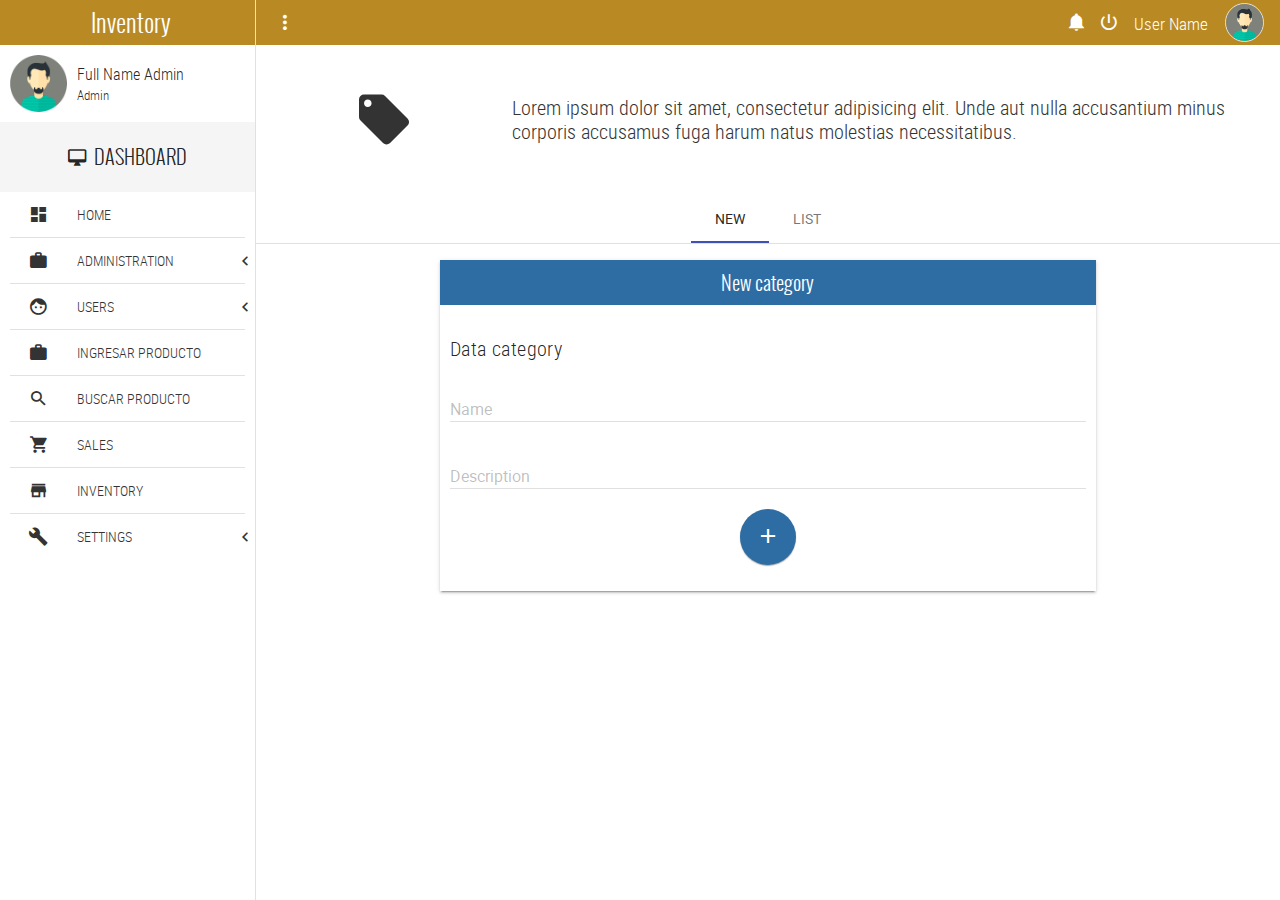
<file: categories.html>
<!-- 
* Copyright 2016 Carlos Eduardo Alfaro Orellana
-->
<!DOCTYPE html>
<html lang="es">
<head>
	<meta charset="UTF-8">
	<meta name="viewport" content="width=device-width, initial-scale=1">
	<title>Categories</title>
	<link rel="stylesheet" href="css/normalize.css">
	<link rel="stylesheet" href="css/sweetalert2.css">
	<link rel="stylesheet" href="css/material.min.css">
	<link rel="stylesheet" href="css/material-design-iconic-font.min.css">
	<link rel="stylesheet" href="css/jquery.mCustomScrollbar.css">
	<link rel="stylesheet" href="css/main.css">
	<script src="//ajax.googleapis.com/ajax/libs/jquery/1.11.2/jquery.min.js"></script>
	<script>window.jQuery || document.write('<script src="js/jquery-1.11.2.min.js"><\/script>')</script>
	<script src="js/material.min.js" ></script>
	<script src="js/sweetalert2.min.js" ></script>
	<script src="js/jquery.mCustomScrollbar.concat.min.js" ></script>
	<link rel="shortcut icon" href="assets/municipalidad/LogoA.png" type="image/x-icon">
	<script src="js/main.js" ></script>
</head>
<body>
	<!-- Notifications area -->
	<section class="full-width container-notifications">
		<div class="full-width container-notifications-bg btn-Notification"></div>
	    <section class="NotificationArea">
	        <div class="full-width text-center NotificationArea-title tittles">Notifications <i class="zmdi zmdi-close btn-Notification"></i></div>
	        <a href="#" class="Notification" id="notifation-unread-1">
	            <div class="Notification-icon"><i class="zmdi zmdi-accounts-alt bg-info"></i></div>
	            <div class="Notification-text">
	                <p>
	                    <i class="zmdi zmdi-circle"></i>
	                    <strong>New User Registration</strong> 
	                    <br>
	                    <small>Just Now</small>
	                </p>
	            </div>
	        	<div class="mdl-tooltip mdl-tooltip--left" for="notifation-unread-1">Notification as UnRead</div> 
	        </a>
	        <a href="#" class="Notification" id="notifation-read-1">
	            <div class="Notification-icon"><i class="zmdi zmdi-cloud-download bg-primary"></i></div>
	            <div class="Notification-text">
	                <p>
	                    <i class="zmdi zmdi-circle-o"></i>
	                    <strong>New Updates</strong> 
	                    <br>
	                    <small>30 Mins Ago</small>
	                </p>
	            </div>
	            <div class="mdl-tooltip mdl-tooltip--left" for="notifation-read-1">Notification as Read</div>
	        </a>
	        <a href="#" class="Notification" id="notifation-unread-2">
	            <div class="Notification-icon"><i class="zmdi zmdi-upload bg-success"></i></div>
	            <div class="Notification-text">
	                <p>
	                    <i class="zmdi zmdi-circle"></i>
	                    <strong>Archive uploaded</strong> 
	                    <br>
	                    <small>31 Mins Ago</small>
	                </p>
	            </div>
	            <div class="mdl-tooltip mdl-tooltip--left" for="notifation-unread-2">Notification as UnRead</div>
	        </a> 
	        <a href="#" class="Notification" id="notifation-read-2">
	            <div class="Notification-icon"><i class="zmdi zmdi-mail-send bg-danger"></i></div>
	            <div class="Notification-text">
	                <p>
	                    <i class="zmdi zmdi-circle-o"></i>
	                    <strong>New Mail</strong> 
	                    <br>
	                    <small>37 Mins Ago</small>
	                </p>
	            </div>
	            <div class="mdl-tooltip mdl-tooltip--left" for="notifation-read-2">Notification as Read</div>
	        </a>
	        <a href="#" class="Notification" id="notifation-read-3">
	            <div class="Notification-icon"><i class="zmdi zmdi-folder bg-primary"></i></div>
	            <div class="Notification-text">
	                <p>
	                    <i class="zmdi zmdi-circle-o"></i>
	                    <strong>Folder delete</strong> 
	                    <br>
	                    <small>1 hours Ago</small>
	                </p>
	            </div>
	            <div class="mdl-tooltip mdl-tooltip--left" for="notifation-read-3">Notification as Read</div>
	        </a>  
	    </section>
	</section>
	<!-- navBar -->
	<div class="full-width navBar">
		<div class="full-width navBar-options">
			<i class="zmdi zmdi-more-vert btn-menu" id="btn-menu"></i>	
			<div class="mdl-tooltip" for="btn-menu">Menu</div>
			<nav class="navBar-options-list">
				<ul class="list-unstyle">
					<li class="btn-Notification" id="notifications">
						<i class="zmdi zmdi-notifications"></i>
						<!-- <i class="zmdi zmdi-notifications-active btn-Notification" id="notifications"></i> -->
						<div class="mdl-tooltip" for="notifications">Notifications</div>
					</li>
					<li class="btn-exit" id="btn-exit">
						<i class="zmdi zmdi-power"></i>
						<div class="mdl-tooltip" for="btn-exit">LogOut</div>
					</li>
					<li class="text-condensedLight noLink" ><small>User Name</small></li>
					<li class="noLink">
						<figure>
							<img src="assets/img/avatar-male.png" alt="Avatar" class="img-responsive">
						</figure>
					</li>
				</ul>
			</nav>
		</div>
	</div>
	<!-- navLateral -->
	<section class="full-width navLateral">
		<div class="full-width navLateral-bg btn-menu"></div>
		<div class="full-width navLateral-body">
			<div class="full-width navLateral-body-logo text-center tittles">
				<i class="zmdi zmdi-close btn-menu"></i> Inventory 
			</div>
            <figure class="full-width" style="height: 77px;">
                <div class="navLateral-body-cl">
                    <img src="assets/img/avatar-male.png" alt="Avatar" class="img-responsive">
                </div>
                <figcaption class="navLateral-body-cr hide-on-tablet">
                    <span>
                        Full Name Admin<br>
                        <small>Admin</small>
                    </span>
                </figcaption>
            </figure>
			<div class="full-width tittles navLateral-body-tittle-menu">
				<i class="zmdi zmdi-desktop-mac"></i><span class="hide-on-tablet">&nbsp; DASHBOARD</span>
			</div>
			<nav class="full-width">
				<ul class="full-width list-unstyle menu-principal">
					<li class="full-width">
						<a href="home.php" class="full-width">
							<div class="navLateral-body-cl">
								<i class="zmdi zmdi-view-dashboard"></i>
							</div>
							<div class="navLateral-body-cr hide-on-tablet">
								HOME
							</div>
						</a>
					</li>
					<li class="full-width divider-menu-h"></li>
					<li class="full-width">
						<a href="#!" class="full-width btn-subMenu">
							<div class="navLateral-body-cl">
								<i class="zmdi zmdi-case"></i>
							</div>
							<div class="navLateral-body-cr hide-on-tablet">
								ADMINISTRATION
							</div>
							<span class="zmdi zmdi-chevron-left"></span>
						</a>
						<ul class="full-width menu-principal sub-menu-options">
							<li class="full-width">
								<a href="company.html" class="full-width">
									<div class="navLateral-body-cl">
										<i class="zmdi zmdi-balance"></i>
									</div>
									<div class="navLateral-body-cr hide-on-tablet">
										COMPANY
									</div>
								</a>
							</li>
							<li class="full-width">
								<a href="payments.html" class="full-width">
									<div class="navLateral-body-cl">
										<i class="zmdi zmdi-card"></i>
									</div>
									<div class="navLateral-body-cr hide-on-tablet">
										INGRESO DE FACTURAS
									</div>
								</a>
							</li>
							<li class="full-width">
								<a href="categories.html" class="full-width">
									<div class="navLateral-body-cl">
										<i class="zmdi zmdi-label"></i>
									</div>
									<div class="navLateral-body-cr hide-on-tablet">
										CATEGORIES
									</div>
								</a>
							</li>
						</ul>
					</li>
					<li class="full-width divider-menu-h"></li>
					<li class="full-width">
						<a href="#!" class="full-width btn-subMenu">
							<div class="navLateral-body-cl">
								<i class="zmdi zmdi-face"></i>
							</div>
							<div class="navLateral-body-cr hide-on-tablet">
								USERS
							</div>
							<span class="zmdi zmdi-chevron-left"></span>
						</a>
						<ul class="full-width menu-principal sub-menu-options">
							<li class="full-width">
								<a href="admin.php" class="full-width">
									<div class="navLateral-body-cl">
										<i class="zmdi zmdi-account"></i>
									</div>
									<div class="navLateral-body-cr hide-on-tablet">
										ADMINISTRATORS
									</div>
								</a>
							</li>
							<li class="full-width">
								<a href="workers.php" class="full-width">
									<div class="navLateral-body-cl">
										<i class="zmdi zmdi-accounts"></i>
									</div>
									<div class="navLateral-body-cr hide-on-tablet">
										TRABAJADORES
									</div>
								</a>
							</li>
						</ul>
					</li>
					<li class="full-width divider-menu-h"></li>
					<li class="full-width">
						<a href="products.php" class="full-width">
							<div class="navLateral-body-cl">
								<i class="zmdi zmdi-case"></i>
							</div>
							<div class="navLateral-body-cr hide-on-tablet">
								INGRESAR PRODUCTO
							</div>
						</a>
					</li>
					<li class="full-width divider-menu-h"></li>
					<li class="full-width">
						<a href="searchproduct.php" class="full-width">
							<div class="navLateral-body-cl">
								<i class="zmdi zmdi-search"></i>
							</div>
							<div class="navLateral-body-cr hide-on-tablet">
								BUSCAR PRODUCTO
							</div>
						</a>
					</li>
					<li class="full-width divider-menu-h"></li>
					<li class="full-width">
						<a href="sales.html" class="full-width">
							<div class="navLateral-body-cl">
								<i class="zmdi zmdi-shopping-cart"></i>
							</div>
							<div class="navLateral-body-cr hide-on-tablet">
								SALES
							</div>
						</a>
					</li>
					<li class="full-width divider-menu-h"></li>
					<li class="full-width">
						<a href="inventory.html" class="full-width">
							<div class="navLateral-body-cl">
								<i class="zmdi zmdi-store"></i>
							</div>
							<div class="navLateral-body-cr hide-on-tablet">
								INVENTORY
							</div>
						</a>
					</li>
					<li class="full-width divider-menu-h"></li>
					<li class="full-width">
						<a href="#!" class="full-width btn-subMenu">
							<div class="navLateral-body-cl">
								<i class="zmdi zmdi-wrench"></i>
							</div>
							<div class="navLateral-body-cr hide-on-tablet">
								SETTINGS
							</div>
							<span class="zmdi zmdi-chevron-left"></span>
						</a>
						<ul class="full-width menu-principal sub-menu-options">
							<li class="full-width">
								<a href="#!" class="full-width">
									<div class="navLateral-body-cl">
										<i class="zmdi zmdi-widgets"></i>
									</div>
									<div class="navLateral-body-cr hide-on-tablet">
										OPTION
									</div>
								</a>
							</li>
							<li class="full-width">
								<a href="#!" class="full-width">
									<div class="navLateral-body-cl">
										<i class="zmdi zmdi-widgets"></i>
									</div>
									<div class="navLateral-body-cr hide-on-tablet">
										OPTION
									</div>
								</a>
							</li>
						</ul>
					</li>
				</ul>
			</nav>
		</div>
	</section>
	<!-- pageContent -->
	<section class="full-width pageContent">
		<section class="full-width header-well">
			<div class="full-width header-well-icon">
				<i class="zmdi zmdi-label"></i>
			</div>
			<div class="full-width header-well-text">
				<p class="text-condensedLight">
					Lorem ipsum dolor sit amet, consectetur adipisicing elit. Unde aut nulla accusantium minus corporis accusamus fuga harum natus molestias necessitatibus.
				</p>
			</div>
		</section>
		<div class="mdl-tabs mdl-js-tabs mdl-js-ripple-effect">
			<div class="mdl-tabs__tab-bar">
				<a href="#tabNewCategory" class="mdl-tabs__tab is-active">NEW</a>
				<a href="#tabListCategory" class="mdl-tabs__tab">LIST</a>
			</div>
			<div class="mdl-tabs__panel is-active" id="tabNewCategory">
				<div class="mdl-grid">
					<div class="mdl-cell mdl-cell--4-col-phone mdl-cell--8-col-tablet mdl-cell--8-col-desktop mdl-cell--2-offset-desktop">
						<div class="full-width panel mdl-shadow--2dp">
							<div class="full-width panel-tittle bg-primary text-center tittles">
								New category
							</div>
							<div class="full-width panel-content">
								<form>
									<h5 class="text-condensedLight">Data category</h5>
									<div class="mdl-textfield mdl-js-textfield mdl-textfield--floating-label">
										<input class="mdl-textfield__input" type="text" pattern="-?[A-Za-z0-9áéíóúÁÉÍÓÚ ]*(\.[0-9]+)?" id="NameCategory">
										<label class="mdl-textfield__label" for="NameCategory">Name</label>
										<span class="mdl-textfield__error">Invalid name</span>
									</div>
									<div class="mdl-textfield mdl-js-textfield mdl-textfield--floating-label">
										<input class="mdl-textfield__input" type="text" pattern="-?[A-Za-záéíóúÁÉÍÓÚ ]*(\.[0-9]+)?" id="descriptionCategory">
										<label class="mdl-textfield__label" for="descriptionCategory">Description</label>
										<span class="mdl-textfield__error">Invalid description</span>
									</div>
									<p class="text-center">
										<button class="mdl-button mdl-js-button mdl-button--fab mdl-js-ripple-effect mdl-button--colored bg-primary" id="btn-addCategory">
											<i class="zmdi zmdi-plus"></i>
										</button>
										<div class="mdl-tooltip" for="btn-addCategory">Add category</div>
									</p>
								</form>
							</div>
						</div>
					</div>
				</div>
			</div>
			<div class="mdl-tabs__panel" id="tabListCategory">
				<div class="mdl-grid">
					<div class="mdl-cell mdl-cell--4-col-phone mdl-cell--8-col-tablet mdl-cell--8-col-desktop mdl-cell--2-offset-desktop">
						<div class="full-width panel mdl-shadow--2dp">
							<div class="full-width panel-tittle bg-success text-center tittles">
								List categories
							</div>
							<div class="full-width panel-content">
								<form action="#">
									<div class="mdl-textfield mdl-js-textfield mdl-textfield--expandable">
										<label class="mdl-button mdl-js-button mdl-button--icon" for="searchCategory">
											<i class="zmdi zmdi-search"></i>
										</label>
										<div class="mdl-textfield__expandable-holder">
											<input class="mdl-textfield__input" type="text" id="searchCategory">
											<label class="mdl-textfield__label"></label>
										</div>
									</div>
								</form>
								<div class="mdl-list">
									<div class="mdl-list__item mdl-list__item--two-line">
										<span class="mdl-list__item-primary-content">
											<i class="zmdi zmdi-label mdl-list__item-avatar"></i>
											<span>1. Category Name</span>
											<span class="mdl-list__item-sub-title">Sub tittle</span>
										</span>
										<a class="mdl-list__item-secondary-action" href="#!"><i class="zmdi zmdi-more"></i></a>
									</div>
									<li class="full-width divider-menu-h"></li>
									<div class="mdl-list__item mdl-list__item--two-line">
										<span class="mdl-list__item-primary-content">
											<i class="zmdi zmdi-label mdl-list__item-avatar"></i>
											<span>2. Category Name</span>
											<span class="mdl-list__item-sub-title">Sub tittle</span>
										</span>
										<a class="mdl-list__item-secondary-action" href="#!"><i class="zmdi zmdi-more"></i></a>
									</div>
									<li class="full-width divider-menu-h"></li>
									<div class="mdl-list__item mdl-list__item--two-line">
										<span class="mdl-list__item-primary-content">
											<i class="zmdi zmdi-label mdl-list__item-avatar"></i>
											<span>3. Category Name</span>
											<span class="mdl-list__item-sub-title">Sub tittle</span>
										</span>
										<a class="mdl-list__item-secondary-action" href="#!"><i class="zmdi zmdi-more"></i></a>
									</div>
								</div>
							</div>
						</div>
						
					</div>
				</div>
			</div>
		</div>
	</section>
</body>
</html>
</file>
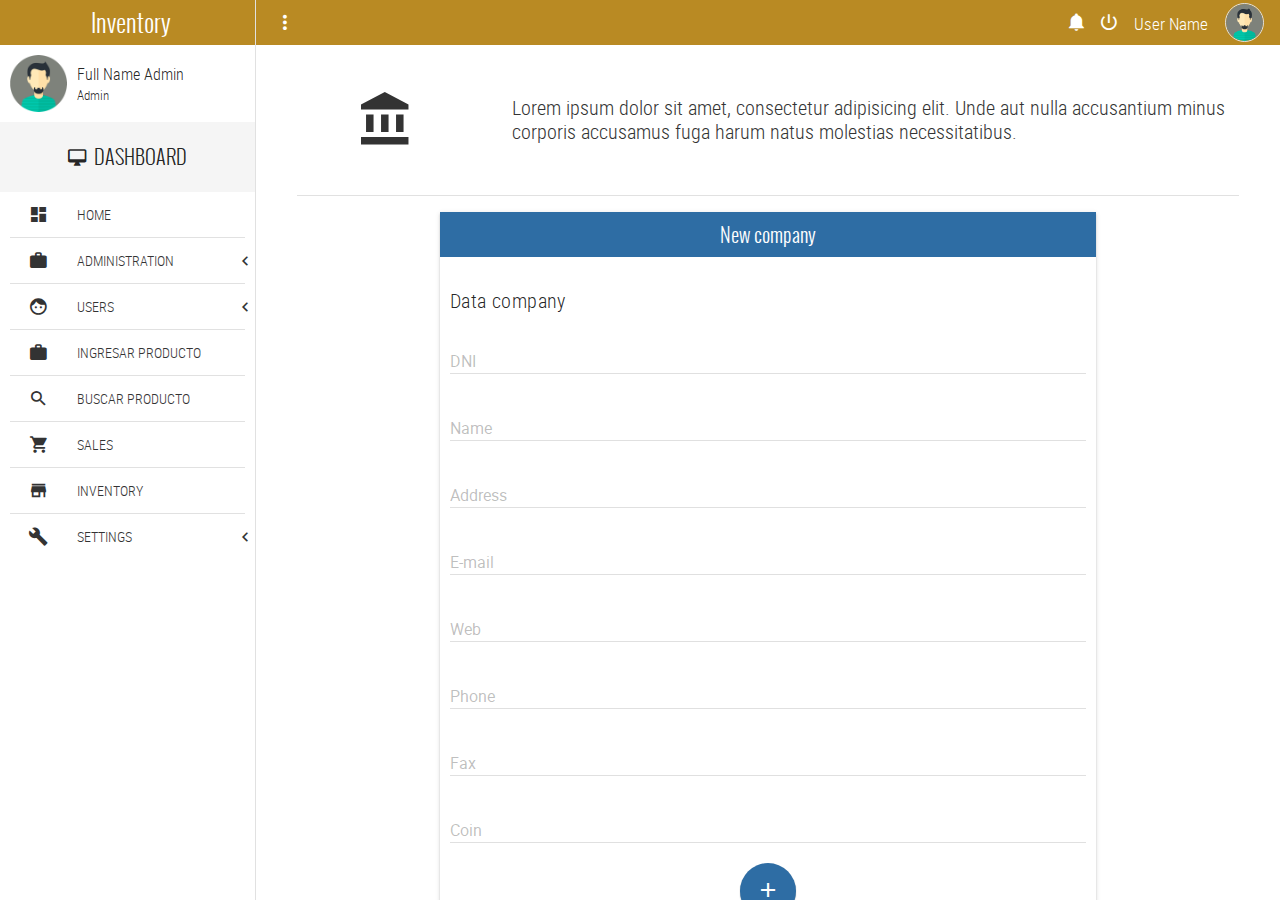
<file: company.html>
<!-- 
* Copyright 2016 Carlos Eduardo Alfaro Orellana
-->
<!DOCTYPE html>
<html lang="es">
<head>
	<meta charset="UTF-8">
	<meta name="viewport" content="width=device-width, initial-scale=1">
	<title>Company</title>
	<link rel="stylesheet" href="css/normalize.css">
	<link rel="stylesheet" href="css/sweetalert2.css">
	<link rel="stylesheet" href="css/material.min.css">
	<link rel="stylesheet" href="css/material-design-iconic-font.min.css">
	<link rel="stylesheet" href="css/jquery.mCustomScrollbar.css">
	<link rel="stylesheet" href="css/main.css">
	<script src="//ajax.googleapis.com/ajax/libs/jquery/1.11.2/jquery.min.js"></script>
	<script>window.jQuery || document.write('<script src="js/jquery-1.11.2.min.js"><\/script>')</script>
	<script src="js/material.min.js" ></script>
	<script src="js/sweetalert2.min.js" ></script>
	<script src="js/jquery.mCustomScrollbar.concat.min.js" ></script>
	<script src="js/main.js" ></script>
	<link rel="shortcut icon" href="assets/municipalidad/LogoA.png" type="image/x-icon">
</head>
<body>
	<!-- Notifications area -->
	<section class="full-width container-notifications">
		<div class="full-width container-notifications-bg btn-Notification"></div>
	    <section class="NotificationArea">
	        <div class="full-width text-center NotificationArea-title tittles">Notifications <i class="zmdi zmdi-close btn-Notification"></i></div>
	        <a href="#" class="Notification" id="notifation-unread-1">
	            <div class="Notification-icon"><i class="zmdi zmdi-accounts-alt bg-info"></i></div>
	            <div class="Notification-text">
	                <p>
	                    <i class="zmdi zmdi-circle"></i>
	                    <strong>New User Registration</strong> 
	                    <br>
	                    <small>Just Now</small>
	                </p>
	            </div>
	        	<div class="mdl-tooltip mdl-tooltip--left" for="notifation-unread-1">Notification as UnRead</div> 
	        </a>
	        <a href="#" class="Notification" id="notifation-read-1">
	            <div class="Notification-icon"><i class="zmdi zmdi-cloud-download bg-primary"></i></div>
	            <div class="Notification-text">
	                <p>
	                    <i class="zmdi zmdi-circle-o"></i>
	                    <strong>New Updates</strong> 
	                    <br>
	                    <small>30 Mins Ago</small>
	                </p>
	            </div>
	            <div class="mdl-tooltip mdl-tooltip--left" for="notifation-read-1">Notification as Read</div>
	        </a>
	        <a href="#" class="Notification" id="notifation-unread-2">
	            <div class="Notification-icon"><i class="zmdi zmdi-upload bg-success"></i></div>
	            <div class="Notification-text">
	                <p>
	                    <i class="zmdi zmdi-circle"></i>
	                    <strong>Archive uploaded</strong> 
	                    <br>
	                    <small>31 Mins Ago</small>
	                </p>
	            </div>
	            <div class="mdl-tooltip mdl-tooltip--left" for="notifation-unread-2">Notification as UnRead</div>
	        </a> 
	        <a href="#" class="Notification" id="notifation-read-2">
	            <div class="Notification-icon"><i class="zmdi zmdi-mail-send bg-danger"></i></div>
	            <div class="Notification-text">
	                <p>
	                    <i class="zmdi zmdi-circle-o"></i>
	                    <strong>New Mail</strong> 
	                    <br>
	                    <small>37 Mins Ago</small>
	                </p>
	            </div>
	            <div class="mdl-tooltip mdl-tooltip--left" for="notifation-read-2">Notification as Read</div>
	        </a>
	        <a href="#" class="Notification" id="notifation-read-3">
	            <div class="Notification-icon"><i class="zmdi zmdi-folder bg-primary"></i></div>
	            <div class="Notification-text">
	                <p>
	                    <i class="zmdi zmdi-circle-o"></i>
	                    <strong>Folder delete</strong> 
	                    <br>
	                    <small>1 hours Ago</small>
	                </p>
	            </div>
	            <div class="mdl-tooltip mdl-tooltip--left" for="notifation-read-3">Notification as Read</div>
	        </a>  
	    </section>
	</section>
	<!-- navBar -->
	<div class="full-width navBar">
		<div class="full-width navBar-options">
			<i class="zmdi zmdi-more-vert btn-menu" id="btn-menu"></i>	
			<div class="mdl-tooltip" for="btn-menu">Menu</div>
			<nav class="navBar-options-list">
				<ul class="list-unstyle">
					<li class="btn-Notification" id="notifications">
						<i class="zmdi zmdi-notifications"></i>
						<!-- <i class="zmdi zmdi-notifications-active btn-Notification" id="notifications"></i> -->
						<div class="mdl-tooltip" for="notifications">Notifications</div>
					</li>
					<li class="btn-exit" id="btn-exit">
						<i class="zmdi zmdi-power"></i>
						<div class="mdl-tooltip" for="btn-exit">LogOut</div>
					</li>
					<li class="text-condensedLight noLink" ><small>User Name</small></li>
					<li class="noLink">
						<figure>
							<img src="assets/img/avatar-male.png" alt="Avatar" class="img-responsive">
						</figure>
					</li>
				</ul>
			</nav>
		</div>
	</div>
	<!-- navLateral -->
	<section class="full-width navLateral">
		<div class="full-width navLateral-bg btn-menu"></div>
		<div class="full-width navLateral-body">
			<div class="full-width navLateral-body-logo text-center tittles">
				<i class="zmdi zmdi-close btn-menu"></i> Inventory 
			</div>
            <figure class="full-width" style="height: 77px;">
                <div class="navLateral-body-cl">
                    <img src="assets/img/avatar-male.png" alt="Avatar" class="img-responsive">
                </div>
                <figcaption class="navLateral-body-cr hide-on-tablet">
                    <span>
                        Full Name Admin<br>
                        <small>Admin</small>
                    </span>
                </figcaption>
            </figure>
			<div class="full-width tittles navLateral-body-tittle-menu">
				<i class="zmdi zmdi-desktop-mac"></i><span class="hide-on-tablet">&nbsp; DASHBOARD</span>
			</div>
			<nav class="full-width">
				<ul class="full-width list-unstyle menu-principal">
					<li class="full-width">
						<a href="home.php" class="full-width">
							<div class="navLateral-body-cl">
								<i class="zmdi zmdi-view-dashboard"></i>
							</div>
							<div class="navLateral-body-cr hide-on-tablet">
								HOME
							</div>
						</a>
					</li>
					<li class="full-width divider-menu-h"></li>
					<li class="full-width">
						<a href="#!" class="full-width btn-subMenu">
							<div class="navLateral-body-cl">
								<i class="zmdi zmdi-case"></i>
							</div>
							<div class="navLateral-body-cr hide-on-tablet">
								ADMINISTRATION
							</div>
							<span class="zmdi zmdi-chevron-left"></span>
						</a>
						<ul class="full-width menu-principal sub-menu-options">
							<li class="full-width">
								<a href="company.html" class="full-width">
									<div class="navLateral-body-cl">
										<i class="zmdi zmdi-balance"></i>
									</div>
									<div class="navLateral-body-cr hide-on-tablet">
										COMPANY
									</div>
								</a>
							</li>
							<li class="full-width">
								<a href="payments.html" class="full-width">
									<div class="navLateral-body-cl">
										<i class="zmdi zmdi-card"></i>
									</div>
									<div class="navLateral-body-cr hide-on-tablet">
										INGRESO DE FACTURAS
									</div>
								</a>
							</li>
							<li class="full-width">
								<a href="categories.html" class="full-width">
									<div class="navLateral-body-cl">
										<i class="zmdi zmdi-label"></i>
									</div>
									<div class="navLateral-body-cr hide-on-tablet">
										CATEGORIES
									</div>
								</a>
							</li>
						</ul>
					</li>
					<li class="full-width divider-menu-h"></li>
					<li class="full-width">
						<a href="#!" class="full-width btn-subMenu">
							<div class="navLateral-body-cl">
								<i class="zmdi zmdi-face"></i>
							</div>
							<div class="navLateral-body-cr hide-on-tablet">
								USERS
							</div>
							<span class="zmdi zmdi-chevron-left"></span>
						</a>
						<ul class="full-width menu-principal sub-menu-options">
							<li class="full-width">
								<a href="admin.php" class="full-width">
									<div class="navLateral-body-cl">
										<i class="zmdi zmdi-account"></i>
									</div>
									<div class="navLateral-body-cr hide-on-tablet">
										ADMINISTRATORS
									</div>
								</a>
							</li>
							<li class="full-width">
								<a href="workers.php" class="full-width">
									<div class="navLateral-body-cl">
										<i class="zmdi zmdi-accounts"></i>
									</div>
									<div class="navLateral-body-cr hide-on-tablet">
										TRABAJADORES
									</div>
								</a>
							</li>
						</ul>
					</li>
					<li class="full-width divider-menu-h"></li>
					<li class="full-width">
						<a href="products.php" class="full-width">
							<div class="navLateral-body-cl">
								<i class="zmdi zmdi-case"></i>
							</div>
							<div class="navLateral-body-cr hide-on-tablet">
								INGRESAR PRODUCTO
							</div>
						</a>
					</li>
					<li class="full-width divider-menu-h"></li>
					<li class="full-width">
						<a href="searchproduct.php" class="full-width">
							<div class="navLateral-body-cl">
								<i class="zmdi zmdi-search"></i>
							</div>
							<div class="navLateral-body-cr hide-on-tablet">
								BUSCAR PRODUCTO
							</div>
						</a>
					</li>
					<li class="full-width divider-menu-h"></li>
					<li class="full-width">
						<a href="sales.html" class="full-width">
							<div class="navLateral-body-cl">
								<i class="zmdi zmdi-shopping-cart"></i>
							</div>
							<div class="navLateral-body-cr hide-on-tablet">
								SALES
							</div>
						</a>
					</li>
					<li class="full-width divider-menu-h"></li>
					<li class="full-width">
						<a href="inventory.html" class="full-width">
							<div class="navLateral-body-cl">
								<i class="zmdi zmdi-store"></i>
							</div>
							<div class="navLateral-body-cr hide-on-tablet">
								INVENTORY
							</div>
						</a>
					</li>
					<li class="full-width divider-menu-h"></li>
					<li class="full-width">
						<a href="#!" class="full-width btn-subMenu">
							<div class="navLateral-body-cl">
								<i class="zmdi zmdi-wrench"></i>
							</div>
							<div class="navLateral-body-cr hide-on-tablet">
								SETTINGS
							</div>
							<span class="zmdi zmdi-chevron-left"></span>
						</a>
						<ul class="full-width menu-principal sub-menu-options">
							<li class="full-width">
								<a href="#!" class="full-width">
									<div class="navLateral-body-cl">
										<i class="zmdi zmdi-widgets"></i>
									</div>
									<div class="navLateral-body-cr hide-on-tablet">
										OPTION
									</div>
								</a>
							</li>
							<li class="full-width">
								<a href="#!" class="full-width">
									<div class="navLateral-body-cl">
										<i class="zmdi zmdi-widgets"></i>
									</div>
									<div class="navLateral-body-cr hide-on-tablet">
										OPTION
									</div>
								</a>
							</li>
						</ul>
					</li>
				</ul>
			</nav>
		</div>
	</section>
	<!-- pageContent -->
	<section class="full-width pageContent">
		<section class="full-width header-well">
			<div class="full-width header-well-icon">
				<i class="zmdi zmdi-balance"></i>
			</div>
			<div class="full-width header-well-text">
				<p class="text-condensedLight">
					Lorem ipsum dolor sit amet, consectetur adipisicing elit. Unde aut nulla accusantium minus corporis accusamus fuga harum natus molestias necessitatibus.
				</p>
			</div>
		</section>
		<div class="full-width divider-menu-h"></div>
		<div class="mdl-grid">
			<div class="mdl-cell mdl-cell--4-col-phone mdl-cell--8-col-tablet mdl-cell--8-col-desktop mdl-cell--2-offset-desktop">
				<div class="full-width panel mdl-shadow--2dp">
					<div class="full-width panel-tittle bg-primary text-center tittles">
						New company
					</div>
					<div class="full-width panel-content">
						<form>
							<h5 class="text-condensedLight">Data company</h5>
							<div class="mdl-textfield mdl-js-textfield mdl-textfield--floating-label">
								<input class="mdl-textfield__input" type="number" pattern="-?[0-9]*(\.[0-9]+)?" id="DNICompany">
								<label class="mdl-textfield__label" for="DNICompany">DNI</label>
								<span class="mdl-textfield__error">Invalid number</span>
							</div>
							<div class="mdl-textfield mdl-js-textfield mdl-textfield--floating-label">
								<input class="mdl-textfield__input" type="text" pattern="-?[A-Za-z0-9áéíóúÁÉÍÓÚ ]*(\.[0-9]+)?" id="NameCompany">
								<label class="mdl-textfield__label" for="NameCompany">Name</label>
								<span class="mdl-textfield__error">Invalid name</span>
							</div>
							<div class="mdl-textfield mdl-js-textfield mdl-textfield--floating-label">
								<input class="mdl-textfield__input" type="text" id="addressCompany">
								<label class="mdl-textfield__label" for="addressCompany">Address</label>
								<span class="mdl-textfield__error">Invalid address</span>
							</div>
							<div class="mdl-textfield mdl-js-textfield mdl-textfield--floating-label">
								<input class="mdl-textfield__input" type="email" id="emailCompany">
								<label class="mdl-textfield__label" for="emailCompany">E-mail</label>
								<span class="mdl-textfield__error">Invalid E-mail</span>
							</div>
							<div class="mdl-textfield mdl-js-textfield mdl-textfield--floating-label">
								<input class="mdl-textfield__input" type="text" id="urlCompany">
								<label class="mdl-textfield__label" for="urlCompany">Web</label>
								<span class="mdl-textfield__error">Invalid web</span>
							</div>
							<div class="mdl-textfield mdl-js-textfield mdl-textfield--floating-label">
								<input class="mdl-textfield__input" type="tel" pattern="-?[0-9+()- ]*(\.[0-9]+)?" id="phoneCompany">
								<label class="mdl-textfield__label" for="phoneCompany">Phone</label>
								<span class="mdl-textfield__error">Invalid phone number</span>
							</div>
							<div class="mdl-textfield mdl-js-textfield mdl-textfield--floating-label">
								<input class="mdl-textfield__input" type="tel" pattern="-?[0-9+()- ]*(\.[0-9]+)?" id="faxCompany">
								<label class="mdl-textfield__label" for="faxCompany">Fax</label>
								<span class="mdl-textfield__error">Invalid fax number</span>
							</div>
							<div class="mdl-textfield mdl-js-textfield mdl-textfield--floating-label">
								<input class="mdl-textfield__input" type="text" id="coinCompany">
								<label class="mdl-textfield__label" for="coinCompany">Coin</label>
								<span class="mdl-textfield__error">Invalid coin</span>
							</div>
							<p class="text-center">
								<button class="mdl-button mdl-js-button mdl-button--fab mdl-js-ripple-effect mdl-button--colored bg-primary" id="btn-addCompany">
									<i class="zmdi zmdi-plus"></i>
								</button>
								<div class="mdl-tooltip" for="btn-addCompany">Add company</div>
							</p>
						</form>
					</div>
				</div>
			</div>
		</div>
	</section>
</body>
</html>
</file>
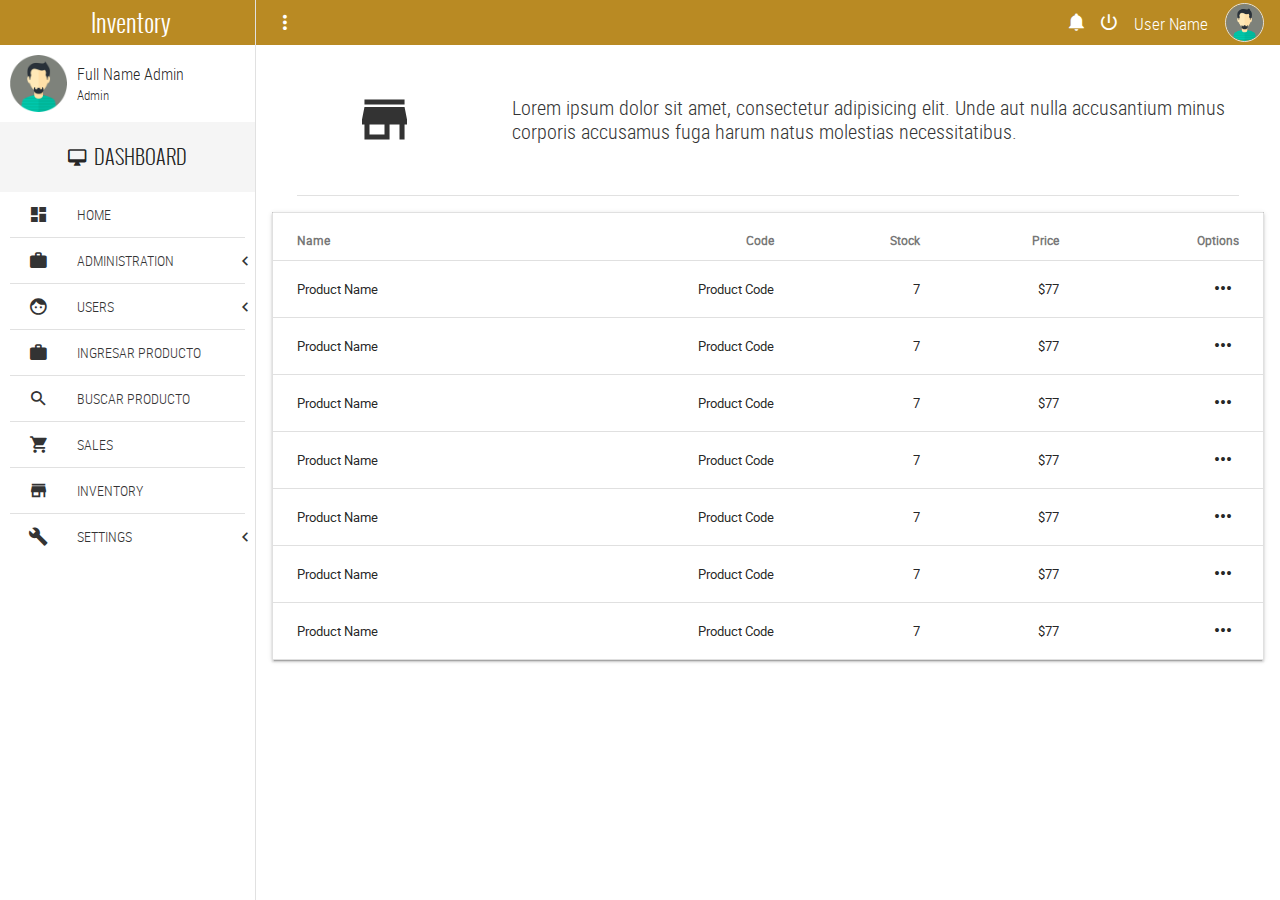
<file: inventory.html>
<!-- 
* Copyright 2016 Carlos Eduardo Alfaro Orellana
-->
<!DOCTYPE html>
<html lang="es">
<head>
	<meta charset="UTF-8">
	<meta name="viewport" content="width=device-width, initial-scale=1">
	<title>Inventory</title>
	<link rel="stylesheet" href="css/normalize.css">
	<link rel="stylesheet" href="css/sweetalert2.css">
	<link rel="stylesheet" href="css/material.min.css">
	<link rel="stylesheet" href="css/material-design-iconic-font.min.css">
	<link rel="stylesheet" href="css/jquery.mCustomScrollbar.css">
	<link rel="stylesheet" href="css/main.css">
	<script src="//ajax.googleapis.com/ajax/libs/jquery/1.11.2/jquery.min.js"></script>
	<script>window.jQuery || document.write('<script src="js/jquery-1.11.2.min.js"><\/script>')</script>
	<script src="js/material.min.js" ></script>
	<script src="js/sweetalert2.min.js" ></script>
	<script src="js/jquery.mCustomScrollbar.concat.min.js" ></script>
	<link rel="shortcut icon" href="assets/municipalidad/LogoA.png" type="image/x-icon">
	<script src="js/main.js" ></script>
</head>
<body>
	<!-- Notifications area -->
	<section class="full-width container-notifications">
		<div class="full-width container-notifications-bg btn-Notification"></div>
	    <section class="NotificationArea">
	        <div class="full-width text-center NotificationArea-title tittles">Notifications <i class="zmdi zmdi-close btn-Notification"></i></div>
	        <a href="#" class="Notification" id="notifation-unread-1">
	            <div class="Notification-icon"><i class="zmdi zmdi-accounts-alt bg-info"></i></div>
	            <div class="Notification-text">
	                <p>
	                    <i class="zmdi zmdi-circle"></i>
	                    <strong>New User Registration</strong> 
	                    <br>
	                    <small>Just Now</small>
	                </p>
	            </div>
	        	<div class="mdl-tooltip mdl-tooltip--left" for="notifation-unread-1">Notification as UnRead</div> 
	        </a>
	        <a href="#" class="Notification" id="notifation-read-1">
	            <div class="Notification-icon"><i class="zmdi zmdi-cloud-download bg-primary"></i></div>
	            <div class="Notification-text">
	                <p>
	                    <i class="zmdi zmdi-circle-o"></i>
	                    <strong>New Updates</strong> 
	                    <br>
	                    <small>30 Mins Ago</small>
	                </p>
	            </div>
	            <div class="mdl-tooltip mdl-tooltip--left" for="notifation-read-1">Notification as Read</div>
	        </a>
	        <a href="#" class="Notification" id="notifation-unread-2">
	            <div class="Notification-icon"><i class="zmdi zmdi-upload bg-success"></i></div>
	            <div class="Notification-text">
	                <p>
	                    <i class="zmdi zmdi-circle"></i>
	                    <strong>Archive uploaded</strong> 
	                    <br>
	                    <small>31 Mins Ago</small>
	                </p>
	            </div>
	            <div class="mdl-tooltip mdl-tooltip--left" for="notifation-unread-2">Notification as UnRead</div>
	        </a> 
	        <a href="#" class="Notification" id="notifation-read-2">
	            <div class="Notification-icon"><i class="zmdi zmdi-mail-send bg-danger"></i></div>
	            <div class="Notification-text">
	                <p>
	                    <i class="zmdi zmdi-circle-o"></i>
	                    <strong>New Mail</strong> 
	                    <br>
	                    <small>37 Mins Ago</small>
	                </p>
	            </div>
	            <div class="mdl-tooltip mdl-tooltip--left" for="notifation-read-2">Notification as Read</div>
	        </a>
	        <a href="#" class="Notification" id="notifation-read-3">
	            <div class="Notification-icon"><i class="zmdi zmdi-folder bg-primary"></i></div>
	            <div class="Notification-text">
	                <p>
	                    <i class="zmdi zmdi-circle-o"></i>
	                    <strong>Folder delete</strong> 
	                    <br>
	                    <small>1 hours Ago</small>
	                </p>
	            </div>
	            <div class="mdl-tooltip mdl-tooltip--left" for="notifation-read-3">Notification as Read</div>
	        </a>  
	    </section>
	</section>
	<!-- navBar -->
	<div class="full-width navBar">
		<div class="full-width navBar-options">
			<i class="zmdi zmdi-more-vert btn-menu" id="btn-menu"></i>	
			<div class="mdl-tooltip" for="btn-menu">Menu</div>
			<nav class="navBar-options-list">
				<ul class="list-unstyle">
					<li class="btn-Notification" id="notifications">
						<i class="zmdi zmdi-notifications"></i>
						<!-- <i class="zmdi zmdi-notifications-active btn-Notification" id="notifications"></i> -->
						<div class="mdl-tooltip" for="notifications">Notifications</div>
					</li>
					<li class="btn-exit" id="btn-exit">
						<i class="zmdi zmdi-power"></i>
						<div class="mdl-tooltip" for="btn-exit">LogOut</div>
					</li>
					<li class="text-condensedLight noLink" ><small>User Name</small></li>
					<li class="noLink">
						<figure>
							<img src="assets/img/avatar-male.png" alt="Avatar" class="img-responsive">
						</figure>
					</li>
				</ul>
			</nav>
		</div>
	</div>
	<!-- navLateral -->
	<section class="full-width navLateral">
		<div class="full-width navLateral-bg btn-menu"></div>
		<div class="full-width navLateral-body">
			<div class="full-width navLateral-body-logo text-center tittles">
				<i class="zmdi zmdi-close btn-menu"></i> Inventory 
			</div>
            <figure class="full-width" style="height: 77px;">
                <div class="navLateral-body-cl">
                    <img src="assets/img/avatar-male.png" alt="Avatar" class="img-responsive">
                </div>
                <figcaption class="navLateral-body-cr hide-on-tablet">
                    <span>
                        Full Name Admin<br>
                        <small>Admin</small>
                    </span>
                </figcaption>
            </figure>
			<div class="full-width tittles navLateral-body-tittle-menu">
				<i class="zmdi zmdi-desktop-mac"></i><span class="hide-on-tablet">&nbsp; DASHBOARD</span>
			</div>
			<nav class="full-width">
				<ul class="full-width list-unstyle menu-principal">
					<li class="full-width">
						<a href="home.php" class="full-width">
							<div class="navLateral-body-cl">
								<i class="zmdi zmdi-view-dashboard"></i>
							</div>
							<div class="navLateral-body-cr hide-on-tablet">
								HOME
							</div>
						</a>
					</li>
					<li class="full-width divider-menu-h"></li>
					<li class="full-width">
						<a href="#!" class="full-width btn-subMenu">
							<div class="navLateral-body-cl">
								<i class="zmdi zmdi-case"></i>
							</div>
							<div class="navLateral-body-cr hide-on-tablet">
								ADMINISTRATION
							</div>
							<span class="zmdi zmdi-chevron-left"></span>
						</a>
						<ul class="full-width menu-principal sub-menu-options">
							<li class="full-width">
								<a href="company.html" class="full-width">
									<div class="navLateral-body-cl">
										<i class="zmdi zmdi-balance"></i>
									</div>
									<div class="navLateral-body-cr hide-on-tablet">
										COMPANY
									</div>
								</a>
							</li>
							<li class="full-width">
								<a href="payments.html" class="full-width">
									<div class="navLateral-body-cl">
										<i class="zmdi zmdi-card"></i>
									</div>
									<div class="navLateral-body-cr hide-on-tablet">
										INGRESO DE FACTURAS
									</div>
								</a>
							</li>
							<li class="full-width">
								<a href="categories.html" class="full-width">
									<div class="navLateral-body-cl">
										<i class="zmdi zmdi-label"></i>
									</div>
									<div class="navLateral-body-cr hide-on-tablet">
										CATEGORIES
									</div>
								</a>
							</li>
						</ul>
					</li>
					<li class="full-width divider-menu-h"></li>
					<li class="full-width">
						<a href="#!" class="full-width btn-subMenu">
							<div class="navLateral-body-cl">
								<i class="zmdi zmdi-face"></i>
							</div>
							<div class="navLateral-body-cr hide-on-tablet">
								USERS
							</div>
							<span class="zmdi zmdi-chevron-left"></span>
						</a>
						<ul class="full-width menu-principal sub-menu-options">
							<li class="full-width">
								<a href="admin.php" class="full-width">
									<div class="navLateral-body-cl">
										<i class="zmdi zmdi-account"></i>
									</div>
									<div class="navLateral-body-cr hide-on-tablet">
										ADMINISTRATORS
									</div>
								</a>
							</li>
							<li class="full-width">
								<a href="workers.php" class="full-width">
									<div class="navLateral-body-cl">
										<i class="zmdi zmdi-accounts"></i>
									</div>
									<div class="navLateral-body-cr hide-on-tablet">
										TRABAJADORES
									</div>
								</a>
							</li>
						</ul>
					</li>
					<li class="full-width divider-menu-h"></li>
					<li class="full-width">
						<a href="products.php" class="full-width">
							<div class="navLateral-body-cl">
								<i class="zmdi zmdi-case"></i>
							</div>
							<div class="navLateral-body-cr hide-on-tablet">
								INGRESAR PRODUCTO
							</div>
						</a>
					</li>
					<li class="full-width divider-menu-h"></li>
					<li class="full-width">
						<a href="searchproduct.php" class="full-width">
							<div class="navLateral-body-cl">
								<i class="zmdi zmdi-search"></i>
							</div>
							<div class="navLateral-body-cr hide-on-tablet">
								BUSCAR PRODUCTO
							</div>
						</a>
					</li>
					<li class="full-width divider-menu-h"></li>
					<li class="full-width">
						<a href="sales.html" class="full-width">
							<div class="navLateral-body-cl">
								<i class="zmdi zmdi-shopping-cart"></i>
							</div>
							<div class="navLateral-body-cr hide-on-tablet">
								SALES
							</div>
						</a>
					</li>
					<li class="full-width divider-menu-h"></li>
					<li class="full-width">
						<a href="inventory.html" class="full-width">
							<div class="navLateral-body-cl">
								<i class="zmdi zmdi-store"></i>
							</div>
							<div class="navLateral-body-cr hide-on-tablet">
								INVENTORY
							</div>
						</a>
					</li>
					<li class="full-width divider-menu-h"></li>
					<li class="full-width">
						<a href="#!" class="full-width btn-subMenu">
							<div class="navLateral-body-cl">
								<i class="zmdi zmdi-wrench"></i>
							</div>
							<div class="navLateral-body-cr hide-on-tablet">
								SETTINGS
							</div>
							<span class="zmdi zmdi-chevron-left"></span>
						</a>
						<ul class="full-width menu-principal sub-menu-options">
							<li class="full-width">
								<a href="#!" class="full-width">
									<div class="navLateral-body-cl">
										<i class="zmdi zmdi-widgets"></i>
									</div>
									<div class="navLateral-body-cr hide-on-tablet">
										OPTION
									</div>
								</a>
							</li>
							<li class="full-width">
								<a href="#!" class="full-width">
									<div class="navLateral-body-cl">
										<i class="zmdi zmdi-widgets"></i>
									</div>
									<div class="navLateral-body-cr hide-on-tablet">
										OPTION
									</div>
								</a>
							</li>
						</ul>
					</li>
				</ul>
			</nav>
		</div>
	</section>
	<!-- pageContent -->
	<section class="full-width pageContent">
		<section class="full-width header-well">
			<div class="full-width header-well-icon">
				<i class="zmdi zmdi-store"></i>
			</div>
			<div class="full-width header-well-text">
				<p class="text-condensedLight">
					Lorem ipsum dolor sit amet, consectetur adipisicing elit. Unde aut nulla accusantium minus corporis accusamus fuga harum natus molestias necessitatibus.
				</p>
			</div>
		</section>
		<div class="full-width divider-menu-h"></div>
		<div class="mdl-grid">
			<div class="mdl-cell mdl-cell--4-col-phone mdl-cell--8-col-tablet mdl-cell--12-col-desktop">
				<table class="mdl-data-table mdl-js-data-table mdl-shadow--2dp full-width table-responsive">
					<thead>
						<tr>
							<th class="mdl-data-table__cell--non-numeric">Name</th>
							<th>Code</th>
							<th>Stock</th>
							<th>Price</th>
							<th>Options</th>
						</tr>
					</thead>
					<tbody>
						<tr>
							<td class="mdl-data-table__cell--non-numeric">Product Name</td>
							<td>Product Code</td>
							<td>7</td>
							<td>$77</td>
							<td><button class="mdl-button mdl-button--icon mdl-js-button mdl-js-ripple-effect"><i class="zmdi zmdi-more"></i></button></td>
						</tr>
						<tr>
							<td class="mdl-data-table__cell--non-numeric">Product Name</td>
							<td>Product Code</td>
							<td>7</td>
							<td>$77</td>
							<td><button class="mdl-button mdl-button--icon mdl-js-button mdl-js-ripple-effect"><i class="zmdi zmdi-more"></i></button></td>
						</tr>
						<tr>
							<td class="mdl-data-table__cell--non-numeric">Product Name</td>
							<td>Product Code</td>
							<td>7</td>
							<td>$77</td>
							<td><button class="mdl-button mdl-button--icon mdl-js-button mdl-js-ripple-effect"><i class="zmdi zmdi-more"></i></button></td>
						</tr>
						<tr>
							<td class="mdl-data-table__cell--non-numeric">Product Name</td>
							<td>Product Code</td>
							<td>7</td>
							<td>$77</td>
							<td><button class="mdl-button mdl-button--icon mdl-js-button mdl-js-ripple-effect"><i class="zmdi zmdi-more"></i></button></td>
						</tr>
						<tr>
							<td class="mdl-data-table__cell--non-numeric">Product Name</td>
							<td>Product Code</td>
							<td>7</td>
							<td>$77</td>
							<td><button class="mdl-button mdl-button--icon mdl-js-button mdl-js-ripple-effect"><i class="zmdi zmdi-more"></i></button></td>
						</tr>
						<tr>
							<td class="mdl-data-table__cell--non-numeric">Product Name</td>
							<td>Product Code</td>
							<td>7</td>
							<td>$77</td>
							<td><button class="mdl-button mdl-button--icon mdl-js-button mdl-js-ripple-effect"><i class="zmdi zmdi-more"></i></button></td>
						</tr>
						<tr>
							<td class="mdl-data-table__cell--non-numeric">Product Name</td>
							<td>Product Code</td>
							<td>7</td>
							<td>$77</td>
							<td><button class="mdl-button mdl-button--icon mdl-js-button mdl-js-ripple-effect"><i class="zmdi zmdi-more"></i></button></td>
						</tr>
					</tbody>
				</table>
			</div>
		</div>
	</section>
</body>
</html>
</file>
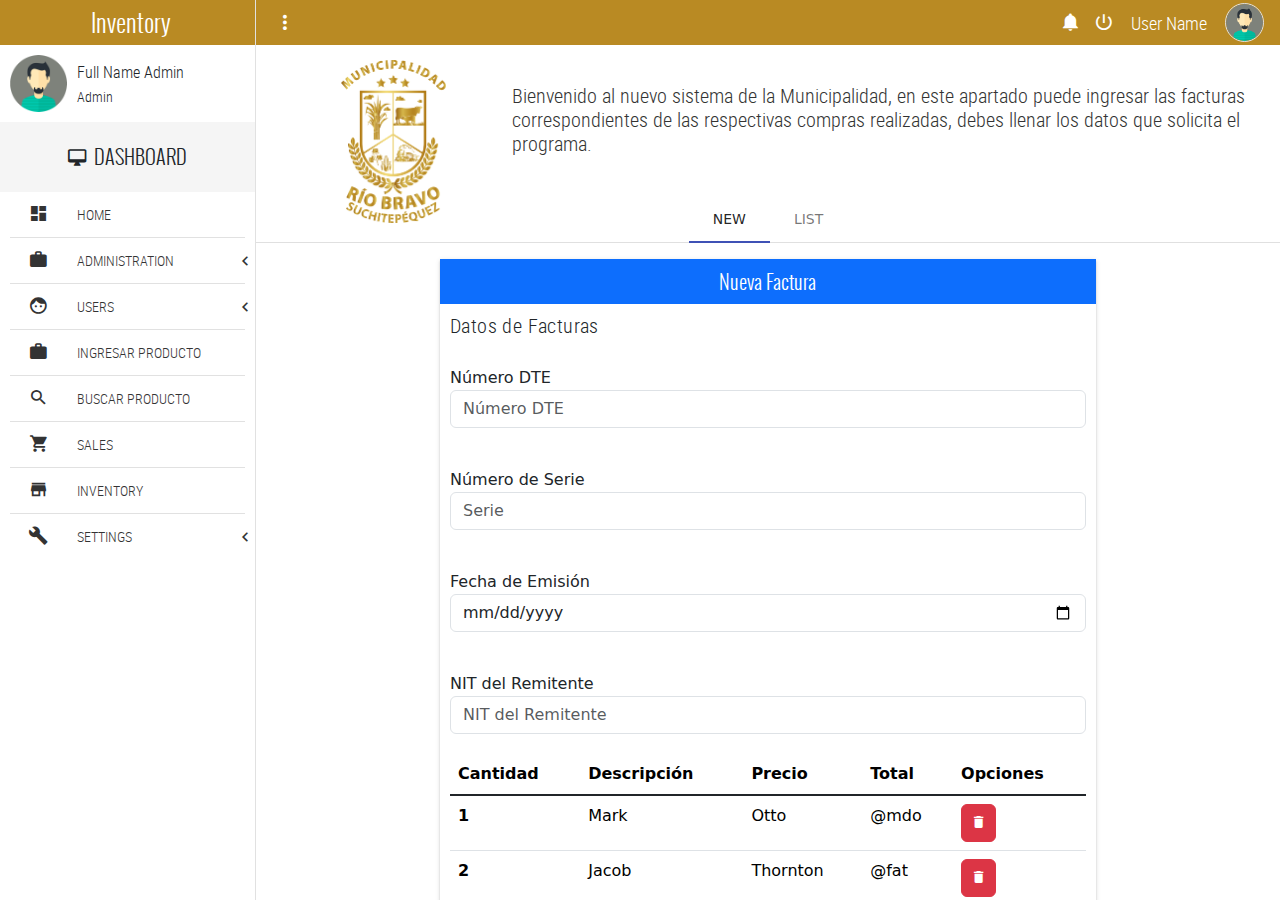
<file: payments.html>
<!-- 
* Copyright 2016 Carlos Eduardo Alfaro Orellana
-->
<!DOCTYPE html>
<html lang="es">
<head>
	<meta charset="UTF-8">
	<meta name="viewport" content="width=device-width, initial-scale=1">
	<title>Payments</title>
	<link rel="stylesheet" href="css/normalize.css">
	<link rel="stylesheet" href="css/sweetalert2.css">
	<link rel="stylesheet" href="css/material.min.css">
	<link rel="stylesheet" href="css/material-design-iconic-font.min.css">
	<link rel="stylesheet" href="css/jquery.mCustomScrollbar.css">
	<link rel="stylesheet" href="css/main.css">
	<link href="https://cdn.jsdelivr.net/npm/bootstrap@5.3.3/dist/css/bootstrap.min.css" rel="stylesheet" integrity="sha384-QWTKZyjpPEjISv5WaRU9OFeRpok6YctnYmDr5pNlyT2bRjXh0JMhjY6hW+ALEwIH" crossorigin="anonymous">
	<script src="https://cdn.jsdelivr.net/npm/bootstrap@5.3.3/dist/js/bootstrap.bundle.min.js" integrity="sha384-YvpcrYf0tY3lHB60NNkmXc5s9fDVZLESaAA55NDzOxhy9GkcIdslK1eN7N6jIeHz" crossorigin="anonymous"></script>
	<script src="//ajax.googleapis.com/ajax/libs/jquery/1.11.2/jquery.min.js"></script>
	<script>window.jQuery || document.write('<script src="js/jquery-1.11.2.min.js"><\/script>')</script>
	<script src="js/material.min.js" ></script>
	<script src="js/sweetalert2.min.js" ></script>
	<script src="js/jquery.mCustomScrollbar.concat.min.js" ></script>
	<script src="js/main.js" ></script>
	<link rel="shortcut icon" href="assets/municipalidad/LogoA.png" type="image/x-icon">
</head>
<body>
	<!-- Notifications area -->
	<section class="full-width container-notifications">
		<div class="full-width container-notifications-bg btn-Notification"></div>
	    <section class="NotificationArea">
	        <div class="full-width text-center NotificationArea-title tittles">Notifications <i class="zmdi zmdi-close btn-Notification"></i></div>
	        <a href="#" class="Notification" id="notifation-unread-1">
	            <div class="Notification-icon"><i class="zmdi zmdi-accounts-alt bg-info"></i></div>
	            <div class="Notification-text">
	                <p>
	                    <i class="zmdi zmdi-circle"></i>
	                    <strong>New User Registration</strong> 
	                    <br>
	                    <small>Just Now</small>
	                </p>
	            </div>
	        	<div class="mdl-tooltip mdl-tooltip--left" for="notifation-unread-1">Notification as UnRead</div> 
	        </a>
	        <a href="#" class="Notification" id="notifation-read-1">
	            <div class="Notification-icon"><i class="zmdi zmdi-cloud-download bg-primary"></i></div>
	            <div class="Notification-text">
	                <p>
	                    <i class="zmdi zmdi-circle-o"></i>
	                    <strong>New Updates</strong> 
	                    <br>
	                    <small>30 Mins Ago</small>
	                </p>
	            </div>
	            <div class="mdl-tooltip mdl-tooltip--left" for="notifation-read-1">Notification as Read</div>
	        </a>
	        <a href="#" class="Notification" id="notifation-unread-2">
	            <div class="Notification-icon"><i class="zmdi zmdi-upload bg-success"></i></div>
	            <div class="Notification-text">
	                <p>
	                    <i class="zmdi zmdi-circle"></i>
	                    <strong>Archive uploaded</strong> 
	                    <br>
	                    <small>31 Mins Ago</small>
	                </p>
	            </div>
	            <div class="mdl-tooltip mdl-tooltip--left" for="notifation-unread-2">Notification as UnRead</div>
	        </a> 
	        <a href="#" class="Notification" id="notifation-read-2">
	            <div class="Notification-icon"><i class="zmdi zmdi-mail-send bg-danger"></i></div>
	            <div class="Notification-text">
	                <p>
	                    <i class="zmdi zmdi-circle-o"></i>
	                    <strong>New Mail</strong> 
	                    <br>
	                    <small>37 Mins Ago</small>
	                </p>
	            </div>
	            <div class="mdl-tooltip mdl-tooltip--left" for="notifation-read-2">Notification as Read</div>
	        </a>
	        <a href="#" class="Notification" id="notifation-read-3">
	            <div class="Notification-icon"><i class="zmdi zmdi-folder bg-primary"></i></div>
	            <div class="Notification-text">
	                <p>
	                    <i class="zmdi zmdi-circle-o"></i>
	                    <strong>Folder delete</strong> 
	                    <br>
	                    <small>1 hours Ago</small>
	                </p>
	            </div>
	            <div class="mdl-tooltip mdl-tooltip--left" for="notifation-read-3">Notification as Read</div>
	        </a>  
	    </section>
	</section>
	<!-- navBar -->
	<div class="full-width navBar">
		<div class="full-width navBar-options">
			<i class="zmdi zmdi-more-vert btn-menu" id="btn-menu"></i>	
			<div class="mdl-tooltip" for="btn-menu">Menu</div>
			<nav class="navBar-options-list">
				<ul class="list-unstyle">
					<li class="btn-Notification" id="notifications">
						<i class="zmdi zmdi-notifications"></i>
						<!-- <i class="zmdi zmdi-notifications-active btn-Notification" id="notifications"></i> -->
						<div class="mdl-tooltip" for="notifications">Notifications</div>
					</li>
					<li class="btn-exit" id="btn-exit">
						<i class="zmdi zmdi-power"></i>
						<div class="mdl-tooltip" for="btn-exit">LogOut</div>
					</li>
					<li class="text-condensedLight noLink" ><small>User Name</small></li>
					<li class="noLink">
						<figure>
							<img src="assets/img/avatar-male.png" alt="Avatar" class="img-responsive">
						</figure>
					</li>
				</ul>
			</nav>
		</div>
	</div>
	<!-- navLateral -->
	<section class="full-width navLateral">
		<div class="full-width navLateral-bg btn-menu"></div>
		<div class="full-width navLateral-body">
			<div class="full-width navLateral-body-logo text-center tittles">
				<i class="zmdi zmdi-close btn-menu"></i> Inventory 
			</div>
            <figure class="full-width" style="height: 77px;">
                <div class="navLateral-body-cl">
                    <img src="assets/img/avatar-male.png" alt="Avatar" class="img-responsive">
                </div>
                <figcaption class="navLateral-body-cr hide-on-tablet">
                    <span>
                        Full Name Admin<br>
                        <small>Admin</small>
                    </span>
                </figcaption>
            </figure>
			<div class="full-width tittles navLateral-body-tittle-menu">
				<i class="zmdi zmdi-desktop-mac"></i><span class="hide-on-tablet">&nbsp; DASHBOARD</span>
			</div>
			<nav class="full-width">
				<ul class="full-width list-unstyle menu-principal">
					<li class="full-width">
						<a href="home.php" class="full-width">
							<div class="navLateral-body-cl">
								<i class="zmdi zmdi-view-dashboard"></i>
							</div>
							<div class="navLateral-body-cr hide-on-tablet">
								HOME
							</div>
						</a>
					</li>
					<li class="full-width divider-menu-h"></li>
					<li class="full-width">
						<a href="#!" class="full-width btn-subMenu">
							<div class="navLateral-body-cl">
								<i class="zmdi zmdi-case"></i>
							</div>
							<div class="navLateral-body-cr hide-on-tablet">
								ADMINISTRATION
							</div>
							<span class="zmdi zmdi-chevron-left"></span>
						</a>
						<ul class="full-width menu-principal sub-menu-options">
							<li class="full-width">
								<a href="company.html" class="full-width">
									<div class="navLateral-body-cl">
										<i class="zmdi zmdi-balance"></i>
									</div>
									<div class="navLateral-body-cr hide-on-tablet">
										COMPANY
									</div>
								</a>
							</li>
							<li class="full-width">
								<a href="payments.html" class="full-width">
									<div class="navLateral-body-cl">
										<i class="zmdi zmdi-card"></i>
									</div>
									<div class="navLateral-body-cr hide-on-tablet">
										INGRESO DE FACTURAS
									</div>
								</a>
							</li>
							<li class="full-width">
								<a href="categories.html" class="full-width">
									<div class="navLateral-body-cl">
										<i class="zmdi zmdi-label"></i>
									</div>
									<div class="navLateral-body-cr hide-on-tablet">
										CATEGORIES
									</div>
								</a>
							</li>
						</ul>
					</li>
					<li class="full-width divider-menu-h"></li>
					<li class="full-width">
						<a href="#!" class="full-width btn-subMenu">
							<div class="navLateral-body-cl">
								<i class="zmdi zmdi-face"></i>
							</div>
							<div class="navLateral-body-cr hide-on-tablet">
								USERS
							</div>
							<span class="zmdi zmdi-chevron-left"></span>
						</a>
						<ul class="full-width menu-principal sub-menu-options">
							<li class="full-width">
								<a href="admin.php" class="full-width">
									<div class="navLateral-body-cl">
										<i class="zmdi zmdi-account"></i>
									</div>
									<div class="navLateral-body-cr hide-on-tablet">
										ADMINISTRATORS
									</div>
								</a>
							</li>
							<li class="full-width">
								<a href="workers.php" class="full-width">
									<div class="navLateral-body-cl">
										<i class="zmdi zmdi-accounts"></i>
									</div>
									<div class="navLateral-body-cr hide-on-tablet">
										TRABAJADORES
									</div>
								</a>
							</li>
						</ul>
					</li>
					<li class="full-width divider-menu-h"></li>
					<li class="full-width">
						<a href="products.php" class="full-width">
							<div class="navLateral-body-cl">
								<i class="zmdi zmdi-case"></i>
							</div>
							<div class="navLateral-body-cr hide-on-tablet">
								INGRESAR PRODUCTO
							</div>
						</a>
					</li>
					<li class="full-width divider-menu-h"></li>
					<li class="full-width">
						<a href="searchproduct.php" class="full-width">
							<div class="navLateral-body-cl">
								<i class="zmdi zmdi-search"></i>
							</div>
							<div class="navLateral-body-cr hide-on-tablet">
								BUSCAR PRODUCTO
							</div>
						</a>
					</li>
					<li class="full-width divider-menu-h"></li>
					<li class="full-width">
						<a href="sales.html" class="full-width">
							<div class="navLateral-body-cl">
								<i class="zmdi zmdi-shopping-cart"></i>
							</div>
							<div class="navLateral-body-cr hide-on-tablet">
								SALES
							</div>
						</a>
					</li>
					<li class="full-width divider-menu-h"></li>
					<li class="full-width">
						<a href="inventory.html" class="full-width">
							<div class="navLateral-body-cl">
								<i class="zmdi zmdi-store"></i>
							</div>
							<div class="navLateral-body-cr hide-on-tablet">
								INVENTORY
							</div>
						</a>
					</li>
					<li class="full-width divider-menu-h"></li>
					<li class="full-width">
						<a href="#!" class="full-width btn-subMenu">
							<div class="navLateral-body-cl">
								<i class="zmdi zmdi-wrench"></i>
							</div>
							<div class="navLateral-body-cr hide-on-tablet">
								SETTINGS
							</div>
							<span class="zmdi zmdi-chevron-left"></span>
						</a>
						<ul class="full-width menu-principal sub-menu-options">
							<li class="full-width">
								<a href="#!" class="full-width">
									<div class="navLateral-body-cl">
										<i class="zmdi zmdi-widgets"></i>
									</div>
									<div class="navLateral-body-cr hide-on-tablet">
										OPTION
									</div>
								</a>
							</li>
							<li class="full-width">
								<a href="#!" class="full-width">
									<div class="navLateral-body-cl">
										<i class="zmdi zmdi-widgets"></i>
									</div>
									<div class="navLateral-body-cr hide-on-tablet">
										OPTION
									</div>
								</a>
							</li>
						</ul>
					</li>
				</ul>
			</nav>
		</div>
	</section>
	<!-- pageContent -->
	<section class="full-width pageContent">
		<section class="full-width header-well">
			<div class="full-width header-well-icon">
				<img src="assets/municipalidad/Dorado .png" width="105px" style="margin-top: 15px; margin-left: 85px;" alt="">
			</div>
			<div class="full-width header-well-text">
				<p class="text-condensedLight">
					Bienvenido al nuevo sistema de la Municipalidad, en este apartado puede ingresar las facturas correspondientes de las respectivas compras realizadas, debes llenar los datos que solicita el programa.
				</p>
			</div>
		</section>
		<div class="mdl-tabs mdl-js-tabs mdl-js-ripple-effect">
			<div class="mdl-tabs__tab-bar">
				<a href="#tabNewPayment" class="mdl-tabs__tab is-active">NEW</a>
				<a href="#tabListPayment" class="mdl-tabs__tab">LIST</a>
			</div>
			<div class="mdl-tabs__panel is-active" id="tabNewPayment">
				<div class="mdl-grid">
					<div class="mdl-cell mdl-cell--4-col-phone mdl-cell--8-col-tablet mdl-cell--8-col-desktop mdl-cell--2-offset-desktop">
						<div class="full-width panel mdl-shadow--2dp">
							<div class="full-width panel-tittle bg-primary text-center tittles">
								Nueva Factura
							</div>
							<div class="full-width panel-content">
								<form>
									<h5 class="text-condensedLight">Datos de Facturas</h5>
									<div class="mdl-textfield mdl-js-textfield mdl-textfield--floating-label">
										<span>Número DTE</span>
										<input class="form-control" type="text" placeholder="Número DTE" aria-label="default input example" id="precioInput">
										<span class="mdl-textfield__error">Número inválido</span>
									</div>
									<div class="mdl-textfield mdl-js-textfield mdl-textfield--floating-label">
										<span>Número de Serie</span>
										<input class="form-control" type="text" placeholder="Serie" aria-label="default input example" id="precioInput">
										<span class="mdl-textfield__error">Número inválido</span>
									</div>
									<div class="mdl-textfield mdl-js-textfield mdl-textfield--floating-label">
										<span>Fecha de Emisión</span>
										<input class="form-control" type="date" placeholder="Fecha de Emisión" aria-label="default input example" id="precioInput">
										<span class="mdl-textfield__error">Número inválido</span>
									</div>
									<div class="mdl-textfield mdl-js-textfield mdl-textfield--floating-label">
										<span>NIT del Remitente</span>
										<input class="form-control" type="text" placeholder="NIT del Remitente" aria-label="default input example" id="precioInput">
										<span class="mdl-textfield__error">Número inválido</span>
									</div>
									<table class="table">
										<thead>
										  <tr>
											<th scope="col">Cantidad</th>
											<th scope="col">Descripción</th>
											<th scope="col">Precio</th>
											<th scope="col">Total</th>
											<th scope="col">Opciones</th>
										  </tr>
										</thead>
										<tbody class="table-group-divider">
										  <tr>
											<th scope="row">1</th>
											<td>Mark</td>
											<td>Otto</td>
											<td>@mdo</td>
											<td><button type="button" class="btn btn-danger"><i class="zmdi zmdi-delete"></i></button></td>
										  </tr>
										  <tr>
											<th scope="row">2</th>
											<td>Jacob</td>
											<td>Thornton</td>
											<td>@fat</td>
											<td><button type="button" class="btn btn-danger"><i class="zmdi zmdi-delete"></i></button></td>
										  </tr>
										  <tr>
											<th scope="row">3</th>
											<td>Jacob</td>
											<td>Thornton</td>
											<td>@fat</td>
											<td><button type="button" class="btn btn-danger"><i class="zmdi zmdi-delete"></i></button></td>
										  </tr>
										</tbody>
									  </table>
									<p class="text-center">
										<button class="mdl-button mdl-js-button mdl-button--fab mdl-js-ripple-effect mdl-button--colored bg-primary" id="btn-addPayment">
											<i class="zmdi zmdi-plus"></i>
										</button>
										<div class="mdl-tooltip" for="btn-addPayment">Add payment</div>
									</p>
								</form>
							</div>
						</div>
					</div>
				</div>
			</div>
			<div class="mdl-tabs__panel" id="tabListPayment">
				<div class="mdl-grid">
					<div class="mdl-cell mdl-cell--4-col-phone mdl-cell--8-col-tablet mdl-cell--8-col-desktop mdl-cell--2-offset-desktop">
						<div class="full-width panel mdl-shadow--2dp">
							<div class="full-width panel-tittle bg-success text-center tittles">
								List Payments
							</div>
							<div class="full-width panel-content">
								<form action="#">
									<div class="mdl-textfield mdl-js-textfield mdl-textfield--expandable">
										<label class="mdl-button mdl-js-button mdl-button--icon" for="searchPayment">
											<i class="zmdi zmdi-search"></i>
										</label>
										<div class="mdl-textfield__expandable-holder">
											<input class="mdl-textfield__input" type="text" id="searchPayment">
											<label class="mdl-textfield__label"></label>
										</div>
									</div>
								</form>
								<div class="mdl-list">
									<div class="mdl-list__item mdl-list__item--two-line">
										<span class="mdl-list__item-primary-content">
											<i class="zmdi zmdi-card mdl-list__item-avatar"></i>
											<span>1. Payment method</span>
											<span class="mdl-list__item-sub-title">Sub tittle</span>
										</span>
										<a class="mdl-list__item-secondary-action" href="#!"><i class="zmdi zmdi-more"></i></a>
									</div>
									<li class="full-width divider-menu-h"></li>
									<div class="mdl-list__item mdl-list__item--two-line">
										<span class="mdl-list__item-primary-content">
											<i class="zmdi zmdi-card mdl-list__item-avatar"></i>
											<span>2. Payment method</span>
											<span class="mdl-list__item-sub-title">Sub tittle</span>
										</span>
										<a class="mdl-list__item-secondary-action" href="#!"><i class="zmdi zmdi-more"></i></a>
									</div>
									<li class="full-width divider-menu-h"></li>
									<div class="mdl-list__item mdl-list__item--two-line">
										<span class="mdl-list__item-primary-content">
											<i class="zmdi zmdi-card mdl-list__item-avatar"></i>
											<span>3. Payment method</span>
											<span class="mdl-list__item-sub-title">Sub tittle</span>
										</span>
										<a class="mdl-list__item-secondary-action" href="#!"><i class="zmdi zmdi-more"></i></a>
									</div>
								</div>
							</div>
						</div>
					</div>
				</div>
			</div>
		</div>
	</section>
</body>
</html>
</file>
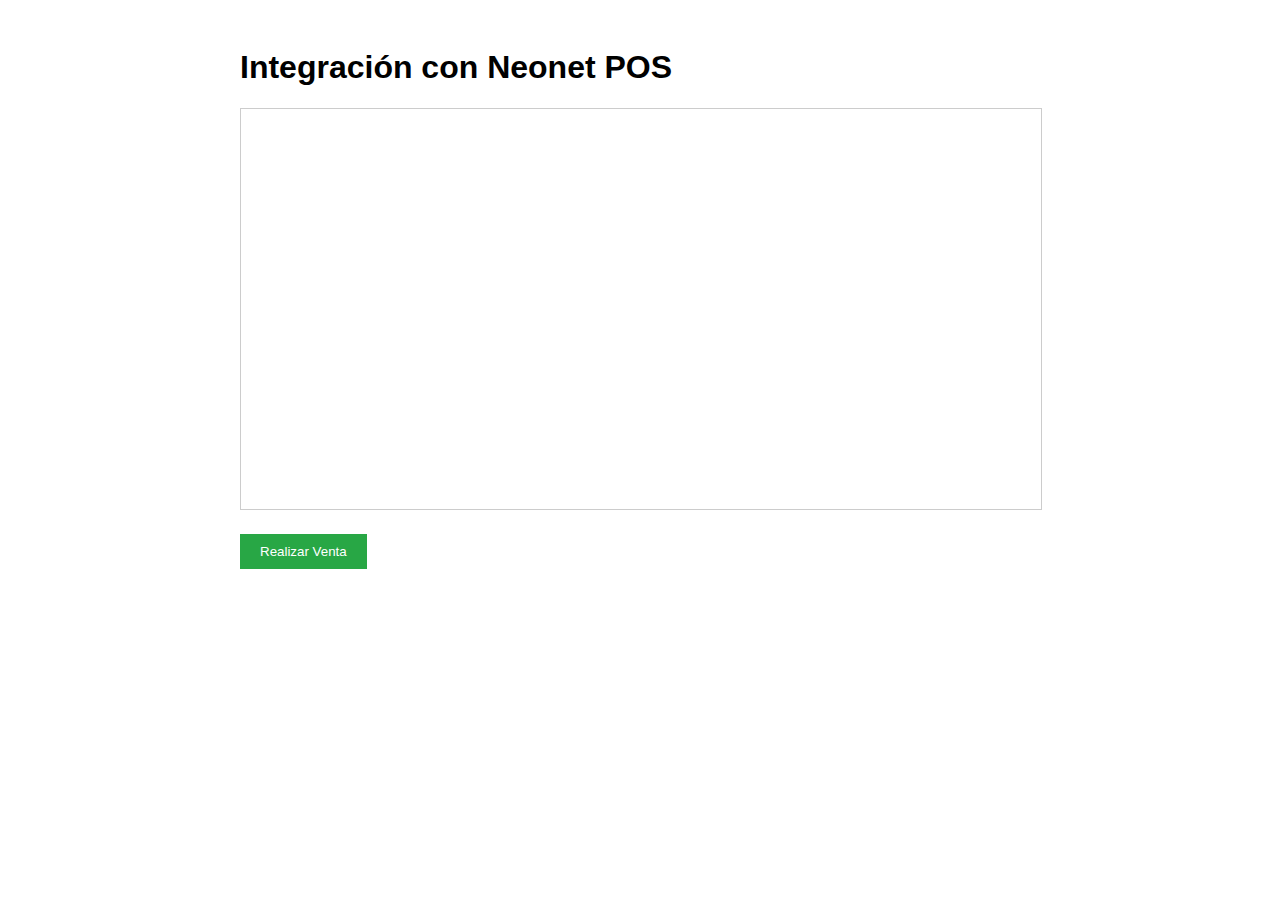
<file: prueba.html>
<!DOCTYPE html>
<html lang="es">
<head>
    <meta charset="UTF-8">
    <meta name="viewport" content="width=device-width, initial-scale=1.0">
    <title>Integración Neonet POS</title>
    <style>
        body {
            font-family: Arial, sans-serif;
        }
        .container {
            max-width: 800px;
            margin: 0 auto;
            padding: 20px;
        }
        iframe {
            width: 100%;
            height: 400px;
            border: 1px solid #ccc;
            margin-bottom: 20px;
        }
        button {
            padding: 10px 20px;
            background-color: #28a745;
            color: white;
            border: none;
            cursor: pointer;
        }
        button:hover {
            background-color: #218838;
        }
    </style>
</head>
<body>

<div class="container">
    <h1>Integración con Neonet POS</h1>

    <!-- iFrame para mostrar la interfaz del sistema POS Neonet -->
    <iframe src="https://tu-neonet-pos.com/login"></iframe>

    <!-- Botón para realizar una transacción -->
    <button id="processSale">Realizar Venta</button>

    <p id="result"></p>
</div>

<script>
    document.getElementById('processSale').addEventListener('click', function() {
        // Datos de la transacción
        const saleData = {
            item_id: 1234,
            quantity: 1,
            payment_method: 'credit_card'
        };

        // Llamada a la API de Neonet POS para procesar la venta
        fetch('https://tu-neonet-pos.com/api/v1/process-sale', {
            method: 'POST',
            headers: {
                'Content-Type': 'application/json',
                'Authorization': 'Bearer tu-token-de-autenticacion' // Si la API requiere autenticación
            },
            body: JSON.stringify(saleData)
        })
        .then(response => response.json())
        .then(data => {
            // Muestra el resultado en la página
            document.getElementById('result').textContent = 'Venta realizada con éxito. ID de transacción: ' + data.transaction_id;
        })
        .catch(error => {
            console.error('Error al procesar la venta:', error);
            document.getElementById('result').textContent = 'Error al realizar la venta.';
        });
    });
</script>

</body>
</html>
</file>
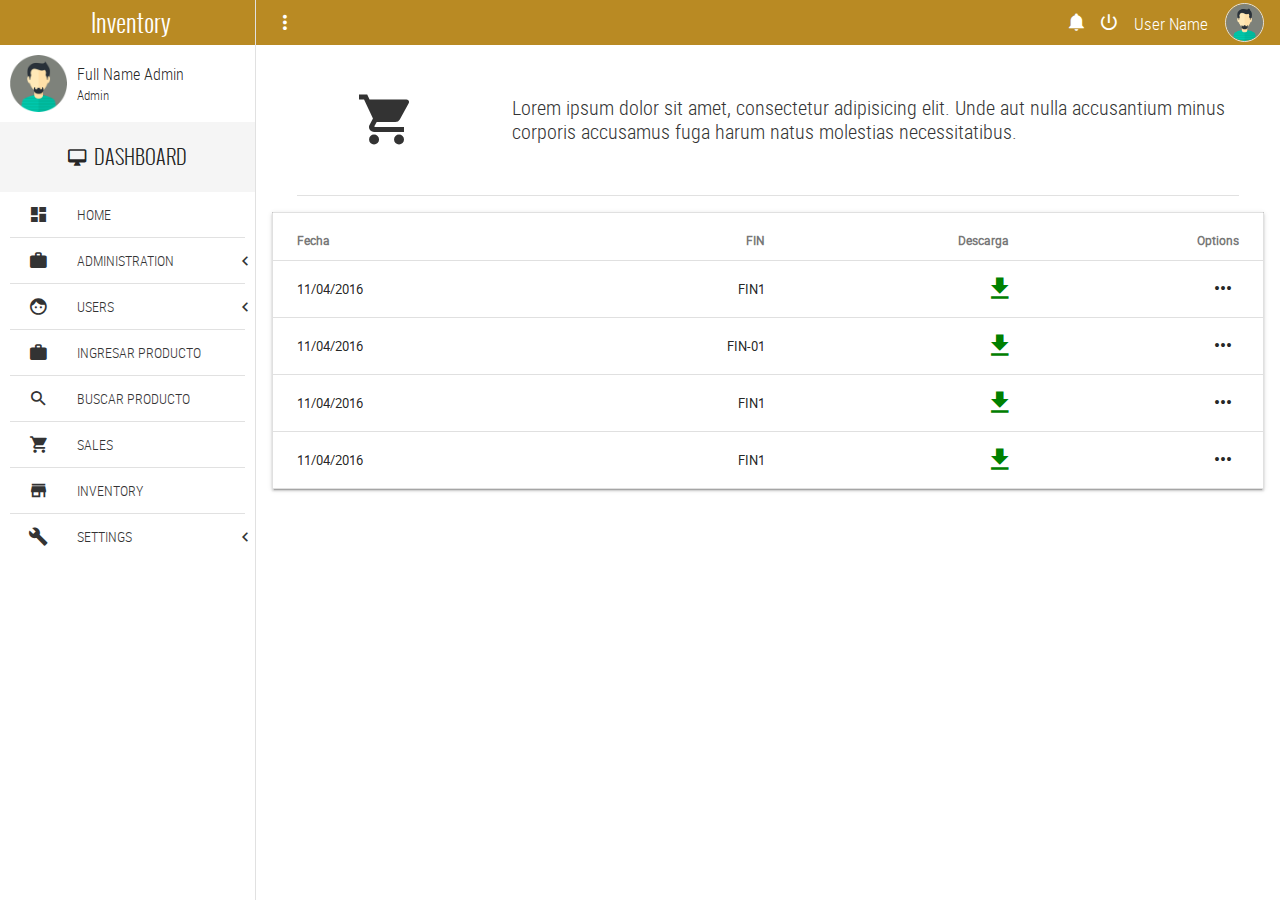
<file: sales.html>
<!-- 
* Copyright 2016 Carlos Eduardo Alfaro Orellana
-->
<!DOCTYPE html>
<html lang="es">
<head>
	<meta charset="UTF-8">
	<meta name="viewport" content="width=device-width, initial-scale=1">
	<title>Sales</title>
	<link rel="stylesheet" href="css/normalize.css">
	<link rel="stylesheet" href="css/sweetalert2.css">
	<link rel="stylesheet" href="css/material.min.css">
	<link rel="stylesheet" href="css/material-design-iconic-font.min.css">
	<link rel="stylesheet" href="css/jquery.mCustomScrollbar.css">
	<link rel="stylesheet" href="css/main.css">
	<script src="//ajax.googleapis.com/ajax/libs/jquery/1.11.2/jquery.min.js"></script>
	<script>window.jQuery || document.write('<script src="js/jquery-1.11.2.min.js"><\/script>')</script>
	<script src="js/material.min.js" ></script>
	<script src="js/sweetalert2.min.js" ></script>
	<script src="js/jquery.mCustomScrollbar.concat.min.js" ></script>
	<script src="js/main.js" ></script>
	<link rel="shortcut icon" href="assets/municipalidad/LogoA.png" type="image/x-icon">
</head>
<body>
	<!-- Notifications area -->
	<section class="full-width container-notifications">
		<div class="full-width container-notifications-bg btn-Notification"></div>
	    <section class="NotificationArea">
	        <div class="full-width text-center NotificationArea-title tittles">Notifications <i class="zmdi zmdi-close btn-Notification"></i></div>
	        <a href="#" class="Notification" id="notifation-unread-1">
	            <div class="Notification-icon"><i class="zmdi zmdi-accounts-alt bg-info"></i></div>
	            <div class="Notification-text">
	                <p>
	                    <i class="zmdi zmdi-circle"></i>
	                    <strong>New User Registration</strong> 
	                    <br>
	                    <small>Just Now</small>
	                </p>
	            </div>
	        	<div class="mdl-tooltip mdl-tooltip--left" for="notifation-unread-1">Notification as UnRead</div> 
	        </a>
	        <a href="#" class="Notification" id="notifation-read-1">
	            <div class="Notification-icon"><i class="zmdi zmdi-cloud-download bg-primary"></i></div>
	            <div class="Notification-text">
	                <p>
	                    <i class="zmdi zmdi-circle-o"></i>
	                    <strong>New Updates</strong> 
	                    <br>
	                    <small>30 Mins Ago</small>
	                </p>
	            </div>
	            <div class="mdl-tooltip mdl-tooltip--left" for="notifation-read-1">Notification as Read</div>
	        </a>
	        <a href="#" class="Notification" id="notifation-unread-2">
	            <div class="Notification-icon"><i class="zmdi zmdi-upload bg-success"></i></div>
	            <div class="Notification-text">
	                <p>
	                    <i class="zmdi zmdi-circle"></i>
	                    <strong>Archive uploaded</strong> 
	                    <br>
	                    <small>31 Mins Ago</small>
	                </p>
	            </div>
	            <div class="mdl-tooltip mdl-tooltip--left" for="notifation-unread-2">Notification as UnRead</div>
	        </a> 
	        <a href="#" class="Notification" id="notifation-read-2">
	            <div class="Notification-icon"><i class="zmdi zmdi-mail-send bg-danger"></i></div>
	            <div class="Notification-text">
	                <p>
	                    <i class="zmdi zmdi-circle-o"></i>
	                    <strong>New Mail</strong> 
	                    <br>
	                    <small>37 Mins Ago</small>
	                </p>
	            </div>
	            <div class="mdl-tooltip mdl-tooltip--left" for="notifation-read-2">Notification as Read</div>
	        </a>
	        <a href="#" class="Notification" id="notifation-read-3">
	            <div class="Notification-icon"><i class="zmdi zmdi-folder bg-primary"></i></div>
	            <div class="Notification-text">
	                <p>
	                    <i class="zmdi zmdi-circle-o"></i>
	                    <strong>Folder delete</strong> 
	                    <br>
	                    <small>1 hours Ago</small>
	                </p>
	            </div>
	            <div class="mdl-tooltip mdl-tooltip--left" for="notifation-read-3">Notification as Read</div>
	        </a>  
	    </section>
	</section>
	<!-- navBar -->
	<div class="full-width navBar">
		<div class="full-width navBar-options">
			<i class="zmdi zmdi-more-vert btn-menu" id="btn-menu"></i>	
			<div class="mdl-tooltip" for="btn-menu">Menu</div>
			<nav class="navBar-options-list">
				<ul class="list-unstyle">
					<li class="btn-Notification" id="notifications">
						<i class="zmdi zmdi-notifications"></i>
						<!-- <i class="zmdi zmdi-notifications-active btn-Notification" id="notifications"></i> -->
						<div class="mdl-tooltip" for="notifications">Notifications</div>
					</li>
					<li class="btn-exit" id="btn-exit">
						<i class="zmdi zmdi-power"></i>
						<div class="mdl-tooltip" for="btn-exit">LogOut</div>
					</li>
					<li class="text-condensedLight noLink" ><small>User Name</small></li>
					<li class="noLink">
						<figure>
							<img src="assets/img/avatar-male.png" alt="Avatar" class="img-responsive">
						</figure>
					</li>
				</ul>
			</nav>
		</div>
	</div>
	<!-- navLateral -->
	<section class="full-width navLateral">
		<div class="full-width navLateral-bg btn-menu"></div>
		<div class="full-width navLateral-body">
			<div class="full-width navLateral-body-logo text-center tittles">
				<i class="zmdi zmdi-close btn-menu"></i> Inventory 
			</div>
            <figure class="full-width" style="height: 77px;">
                <div class="navLateral-body-cl">
                    <img src="assets/img/avatar-male.png" alt="Avatar" class="img-responsive">
                </div>
                <figcaption class="navLateral-body-cr hide-on-tablet">
                    <span>
                        Full Name Admin<br>
                        <small>Admin</small>
                    </span>
                </figcaption>
            </figure>
			<div class="full-width tittles navLateral-body-tittle-menu">
				<i class="zmdi zmdi-desktop-mac"></i><span class="hide-on-tablet">&nbsp; DASHBOARD</span>
			</div>
			<nav class="full-width">
				<ul class="full-width list-unstyle menu-principal">
					<li class="full-width">
						<a href="home.php" class="full-width">
							<div class="navLateral-body-cl">
								<i class="zmdi zmdi-view-dashboard"></i>
							</div>
							<div class="navLateral-body-cr hide-on-tablet">
								HOME
							</div>
						</a>
					</li>
					<li class="full-width divider-menu-h"></li>
					<li class="full-width">
						<a href="#!" class="full-width btn-subMenu">
							<div class="navLateral-body-cl">
								<i class="zmdi zmdi-case"></i>
							</div>
							<div class="navLateral-body-cr hide-on-tablet">
								ADMINISTRATION
							</div>
							<span class="zmdi zmdi-chevron-left"></span>
						</a>
						<ul class="full-width menu-principal sub-menu-options">
							<li class="full-width">
								<a href="company.html" class="full-width">
									<div class="navLateral-body-cl">
										<i class="zmdi zmdi-balance"></i>
									</div>
									<div class="navLateral-body-cr hide-on-tablet">
										COMPANY
									</div>
								</a>
							</li>
							<li class="full-width">
								<a href="payments.html" class="full-width">
									<div class="navLateral-body-cl">
										<i class="zmdi zmdi-card"></i>
									</div>
									<div class="navLateral-body-cr hide-on-tablet">
										INGRESO DE FACTURAS
									</div>
								</a>
							</li>
							<li class="full-width">
								<a href="categories.html" class="full-width">
									<div class="navLateral-body-cl">
										<i class="zmdi zmdi-label"></i>
									</div>
									<div class="navLateral-body-cr hide-on-tablet">
										CATEGORIES
									</div>
								</a>
							</li>
						</ul>
					</li>
					<li class="full-width divider-menu-h"></li>
					<li class="full-width">
						<a href="#!" class="full-width btn-subMenu">
							<div class="navLateral-body-cl">
								<i class="zmdi zmdi-face"></i>
							</div>
							<div class="navLateral-body-cr hide-on-tablet">
								USERS
							</div>
							<span class="zmdi zmdi-chevron-left"></span>
						</a>
						<ul class="full-width menu-principal sub-menu-options">
							<li class="full-width">
								<a href="admin.php" class="full-width">
									<div class="navLateral-body-cl">
										<i class="zmdi zmdi-account"></i>
									</div>
									<div class="navLateral-body-cr hide-on-tablet">
										ADMINISTRATORS
									</div>
								</a>
							</li>
							<li class="full-width">
								<a href="workers.php" class="full-width">
									<div class="navLateral-body-cl">
										<i class="zmdi zmdi-accounts"></i>
									</div>
									<div class="navLateral-body-cr hide-on-tablet">
										TRABAJADORES
									</div>
								</a>
							</li>
						</ul>
					</li>
					<li class="full-width divider-menu-h"></li>
					<li class="full-width">
						<a href="products.php" class="full-width">
							<div class="navLateral-body-cl">
								<i class="zmdi zmdi-case"></i>
							</div>
							<div class="navLateral-body-cr hide-on-tablet">
								INGRESAR PRODUCTO
							</div>
						</a>
					</li>
					<li class="full-width divider-menu-h"></li>
					<li class="full-width">
						<a href="searchproduct.php" class="full-width">
							<div class="navLateral-body-cl">
								<i class="zmdi zmdi-search"></i>
							</div>
							<div class="navLateral-body-cr hide-on-tablet">
								BUSCAR PRODUCTO
							</div>
						</a>
					</li>
					<li class="full-width divider-menu-h"></li>
					<li class="full-width">
						<a href="sales.html" class="full-width">
							<div class="navLateral-body-cl">
								<i class="zmdi zmdi-shopping-cart"></i>
							</div>
							<div class="navLateral-body-cr hide-on-tablet">
								SALES
							</div>
						</a>
					</li>
					<li class="full-width divider-menu-h"></li>
					<li class="full-width">
						<a href="inventory.html" class="full-width">
							<div class="navLateral-body-cl">
								<i class="zmdi zmdi-store"></i>
							</div>
							<div class="navLateral-body-cr hide-on-tablet">
								INVENTORY
							</div>
						</a>
					</li>
					<li class="full-width divider-menu-h"></li>
					<li class="full-width">
						<a href="#!" class="full-width btn-subMenu">
							<div class="navLateral-body-cl">
								<i class="zmdi zmdi-wrench"></i>
							</div>
							<div class="navLateral-body-cr hide-on-tablet">
								SETTINGS
							</div>
							<span class="zmdi zmdi-chevron-left"></span>
						</a>
						<ul class="full-width menu-principal sub-menu-options">
							<li class="full-width">
								<a href="#!" class="full-width">
									<div class="navLateral-body-cl">
										<i class="zmdi zmdi-widgets"></i>
									</div>
									<div class="navLateral-body-cr hide-on-tablet">
										OPTION
									</div>
								</a>
							</li>
							<li class="full-width">
								<a href="#!" class="full-width">
									<div class="navLateral-body-cl">
										<i class="zmdi zmdi-widgets"></i>
									</div>
									<div class="navLateral-body-cr hide-on-tablet">
										OPTION
									</div>
								</a>
							</li>
						</ul>
					</li>
				</ul>
			</nav>
		</div>
	</section>
	<!-- pageContent -->
	<section class="full-width pageContent">
		<section class="full-width header-well">
			<div class="full-width header-well-icon">
				<i class="zmdi zmdi-shopping-cart"></i>
			</div>
			<div class="full-width header-well-text">
				<p class="text-condensedLight">
					Lorem ipsum dolor sit amet, consectetur adipisicing elit. Unde aut nulla accusantium minus corporis accusamus fuga harum natus molestias necessitatibus.
				</p>
			</div>
		</section>
		<div class="full-width divider-menu-h"></div>
		<div class="mdl-grid">
			<div class="mdl-cell mdl-cell--4-col-phone mdl-cell--8-col-tablet mdl-cell--12-col-desktop">
				<table class="mdl-data-table mdl-js-data-table mdl-shadow--2dp full-width table-responsive">
					<thead>
						<tr>
							<th class="mdl-data-table__cell--non-numeric">Fecha</th>
							<th>FIN</th>
							<th>Descarga</th>
							<th>Options</th>
						</tr>
					</thead>
					<tbody>
						<tr>
							<td class="mdl-data-table__cell--non-numeric">11/04/2016</td>
							<td>FIN1</td>
							<td><a href=""><i class="zmdi zmdi-download" style="color: green; font-size: 30px;"></i></a></td>
							<td><button class="mdl-button mdl-button--icon mdl-js-button mdl-js-ripple-effect"><i class="zmdi zmdi-more"></i></button></td>
						</tr>
						<tr>
							<td class="mdl-data-table__cell--non-numeric">11/04/2016</td>
							<td>FIN-01</td>
							<td><a href=""><i class="zmdi zmdi-download" style="color: green; font-size: 30px;"></i></a></td>
							<td><button class="mdl-button mdl-button--icon mdl-js-button mdl-js-ripple-effect"><i class="zmdi zmdi-more"></i></button></td>
						</tr>
						<tr>
							<td class="mdl-data-table__cell--non-numeric">11/04/2016</td>
							<td>FIN1</td>
							<td><i class="zmdi zmdi-download" style="color: green; font-size: 30px;"></i></td>
							<td><button class="mdl-button mdl-button--icon mdl-js-button mdl-js-ripple-effect"><i class="zmdi zmdi-more"></i></button></td>
						</tr>
						<tr>
							<td class="mdl-data-table__cell--non-numeric">11/04/2016</td>
							<td>FIN1</td>
							<td><i class="zmdi zmdi-download" style="color: green; font-size: 30px;"></i></td>
							<td><button class="mdl-button mdl-button--icon mdl-js-button mdl-js-ripple-effect"><i class="zmdi zmdi-more"></i></button></td>
						</tr>
					</tbody>
				</table>
			</div>
		</div>
	</section>
</body>
</html>
</file>
<file: css/sweetalert2.css>
.sweet-overlay {
  background-color: rgba(0, 0, 0, 0.4);
  position: fixed;
  left: 0;
  right: 0;
  top: 0;
  bottom: 0;
  display: none;
  z-index: 1000; }

.sweet-alert {
  font-family: "RobotoCondensedLight";
  background-color: #fff;
  border-radius: 5px;
  box-sizing: border-box;
  text-align: center;
  position: fixed;
  left: 50%;
  top: 50%;
  margin-top: -200px;
  max-height: 90%;
  overflow-x: hidden;
  overflow-y: auto;
  display: none;
  z-index: 2000; }
  .sweet-alert h2 {
    color: #575757;
    font-family: "OswaldLight";
    font-size: 30px;
    text-align: center;
    font-weight: 600;
    text-transform: none;
    position: relative;
    margin: 0;
    padding: 0;
    line-height: 60px;
    display: block; }
  .sweet-alert p {
    font-size: 16px;
    text-align: center;
    font-weight: 300;
    position: relative;
    float: none;
    margin: 0;
    padding: 0;
    line-height: normal; }
  .sweet-alert hr {
    height: 10px;
    color: transparent;
    border: 0; }
  .sweet-alert button.styled {
    color: #fff;
    border: 0;
    box-shadow: none;
    font-size: 17px;
    font-weight: 500;
    border-radius: 5px;
    padding: 10px 32px;
    margin: 0 5px;
    cursor: pointer; }
    .sweet-alert button.styled:focus {
      outline: none; }
    .sweet-alert button.styled.sweet-cancel[disabled] {
      opacity: .4; }
    .sweet-alert button.styled.sweet-confirm[disabled] {
      border: 4px solid transparent;
      border-color: transparent;
      width: 40px;
      height: 40px;
      padding: 0;
      margin: 0 30px;
      vertical-align: middle;
      background-color: transparent !important;
      color: transparent;
      cursor: default;
      border-radius: 100%;
      -webkit-animation: rotate-loading 1.5s linear 0s infinite normal;
              animation: rotate-loading 1.5s linear 0s infinite normal; }
    .sweet-alert button.styled::-moz-focus-inner {
      border: 0; }
  .sweet-alert[data-has-cancel-button=false] button {
    box-shadow: none !important; }
  .sweet-alert .icon {
    width: 80px;
    height: 80px;
    border: 4px solid #808080;
    border-radius: 50%;
    margin: 20px auto;
    padding: 0;
    position: relative;
    box-sizing: content-box; }
    .sweet-alert .icon.error {
      border-color: #f27474; }
      .sweet-alert .icon.error .x-mark {
        position: relative;
        display: block; }
      .sweet-alert .icon.error .line {
        position: absolute;
        height: 5px;
        width: 47px;
        background-color: #f27474;
        display: block;
        top: 37px;
        border-radius: 2px; }
        .sweet-alert .icon.error .line.left {
          -webkit-transform: rotate(45deg);
                  transform: rotate(45deg);
          left: 17px; }
        .sweet-alert .icon.error .line.right {
          -webkit-transform: rotate(-45deg);
                  transform: rotate(-45deg);
          right: 16px; }
    .sweet-alert .icon.warning {
      border-color: #f8bb86; }
      .sweet-alert .icon.warning .body {
        position: absolute;
        width: 5px;
        height: 47px;
        left: 50%;
        top: 10px;
        border-radius: 2px;
        margin-left: -2px;
        background-color: #f8bb86; }
      .sweet-alert .icon.warning .dot {
        position: absolute;
        width: 7px;
        height: 7px;
        border-radius: 50%;
        margin-left: -3px;
        left: 50%;
        bottom: 10px;
        background-color: #f8bb86; }
    .sweet-alert .icon.info {
      border-color: #c9dae1; }
      .sweet-alert .icon.info::before {
        content: '';
        position: absolute;
        width: 5px;
        height: 29px;
        left: 50%;
        bottom: 17px;
        border-radius: 2px;
        margin-left: -2px;
        background-color: #c9dae1; }
      .sweet-alert .icon.info::after {
        content: '';
        position: absolute;
        width: 7px;
        height: 7px;
        border-radius: 50%;
        margin-left: -3px;
        top: 19px;
        background-color: #c9dae1; }
    .sweet-alert .icon.success {
      border-color: #a5dc86; }
      .sweet-alert .icon.success::before, .sweet-alert .icon.success::after {
        content: '';
        border-radius: 50%;
        position: absolute;
        width: 60px;
        height: 120px;
        background: #fff;
        -webkit-transform: rotate(45deg);
                transform: rotate(45deg); }
      .sweet-alert .icon.success::before {
        border-radius: 120px 0 0 120px;
        top: -7px;
        left: -33px;
        -webkit-transform: rotate(-45deg);
                transform: rotate(-45deg);
        -webkit-transform-origin: 60px 60px;
                transform-origin: 60px 60px; }
      .sweet-alert .icon.success::after {
        border-radius: 0 120px 120px 0;
        top: -11px;
        left: 30px;
        -webkit-transform: rotate(-45deg);
                transform: rotate(-45deg);
        -webkit-transform-origin: 0 60px;
                transform-origin: 0 60px; }
      .sweet-alert .icon.success .placeholder {
        width: 80px;
        height: 80px;
        border: 4px solid rgba(165, 220, 134, 0.2);
        border-radius: 50%;
        box-sizing: content-box;
        position: absolute;
        left: -4px;
        top: -4px;
        z-index: 2; }
      .sweet-alert .icon.success .fix {
        width: 5px;
        height: 90px;
        background-color: #fff;
        position: absolute;
        left: 28px;
        top: 8px;
        z-index: 1;
        -webkit-transform: rotate(-45deg);
                transform: rotate(-45deg); }
      .sweet-alert .icon.success .line {
        height: 5px;
        background-color: #a5dc86;
        display: block;
        border-radius: 2px;
        position: absolute;
        z-index: 2; }
        .sweet-alert .icon.success .line.tip {
          width: 25px;
          left: 14px;
          top: 46px;
          -webkit-transform: rotate(45deg);
                  transform: rotate(45deg); }
        .sweet-alert .icon.success .line.long {
          width: 47px;
          right: 8px;
          top: 38px;
          -webkit-transform: rotate(-45deg);
                  transform: rotate(-45deg); }
  .sweet-alert .sweet-image {
    margin: 20px auto; }

@-webkit-keyframes showSweetAlert {
  0% {
    -webkit-transform: scale(0.7);
            transform: scale(0.7); }
  45% {
    -webkit-transform: scale(1.05);
            transform: scale(1.05); }
  80% {
    -webkit-transform: scale(0.95);
            transform: scale(0.95); }
  100% {
    -webkit-transform: scale(1);
            transform: scale(1); } }

@keyframes showSweetAlert {
  0% {
    -webkit-transform: scale(0.7);
            transform: scale(0.7); }
  45% {
    -webkit-transform: scale(1.05);
            transform: scale(1.05); }
  80% {
    -webkit-transform: scale(0.95);
            transform: scale(0.95); }
  100% {
    -webkit-transform: scale(1);
            transform: scale(1); } }

@-webkit-keyframes hideSweetAlert {
  0% {
    -webkit-transform: scale(1);
            transform: scale(1); }
  100% {
    -webkit-transform: scale(0.5);
            transform: scale(0.5); } }

@keyframes hideSweetAlert {
  0% {
    -webkit-transform: scale(1);
            transform: scale(1); }
  100% {
    -webkit-transform: scale(0.5);
            transform: scale(0.5); } }

.show-sweet-alert {
  -webkit-animation: showSweetAlert 0.3s;
          animation: showSweetAlert 0.3s; }
  .show-sweet-alert.no-animation {
    -webkit-animation: none;
            animation: none; }

.hide-sweet-alert {
  -webkit-animation: hideSweetAlert 0.2s;
          animation: hideSweetAlert 0.2s; }
  .hide-sweet-alert.no-animation {
    -webkit-animation: none;
            animation: none; }

@-webkit-keyframes animate-success-tip {
  0% {
    width: 0;
    left: 1px;
    top: 19px; }
  54% {
    width: 0;
    left: 1px;
    top: 19px; }
  70% {
    width: 50px;
    left: -8px;
    top: 37px; }
  84% {
    width: 17px;
    left: 21px;
    top: 48px; }
  100% {
    width: 25px;
    left: 14px;
    top: 45px; } }

@keyframes animate-success-tip {
  0% {
    width: 0;
    left: 1px;
    top: 19px; }
  54% {
    width: 0;
    left: 1px;
    top: 19px; }
  70% {
    width: 50px;
    left: -8px;
    top: 37px; }
  84% {
    width: 17px;
    left: 21px;
    top: 48px; }
  100% {
    width: 25px;
    left: 14px;
    top: 45px; } }

@-webkit-keyframes animate-success-long {
  0% {
    width: 0;
    right: 46px;
    top: 54px; }
  65% {
    width: 0;
    right: 46px;
    top: 54px; }
  84% {
    width: 55px;
    right: 0;
    top: 35px; }
  100% {
    width: 47px;
    right: 8px;
    top: 38px; } }

@keyframes animate-success-long {
  0% {
    width: 0;
    right: 46px;
    top: 54px; }
  65% {
    width: 0;
    right: 46px;
    top: 54px; }
  84% {
    width: 55px;
    right: 0;
    top: 35px; }
  100% {
    width: 47px;
    right: 8px;
    top: 38px; } }

@-webkit-keyframes rotatePlaceholder {
  0% {
    -webkit-transform: rotate(-45deg);
            transform: rotate(-45deg); }
  5% {
    -webkit-transform: rotate(-45deg);
            transform: rotate(-45deg); }
  12% {
    -webkit-transform: rotate(-405deg);
            transform: rotate(-405deg); }
  100% {
    -webkit-transform: rotate(-405deg);
            transform: rotate(-405deg); } }

@keyframes rotatePlaceholder {
  0% {
    -webkit-transform: rotate(-45deg);
            transform: rotate(-45deg); }
  5% {
    -webkit-transform: rotate(-45deg);
            transform: rotate(-45deg); }
  12% {
    -webkit-transform: rotate(-405deg);
            transform: rotate(-405deg); }
  100% {
    -webkit-transform: rotate(-405deg);
            transform: rotate(-405deg); } }

.animate-success-tip {
  -webkit-animation: animate-success-tip 0.75s;
          animation: animate-success-tip 0.75s; }

.animate-success-long {
  -webkit-animation: animate-success-long 0.75s;
          animation: animate-success-long 0.75s; }

.icon.success.animate::after {
  -webkit-animation: rotatePlaceholder 4.25s ease-in;
          animation: rotatePlaceholder 4.25s ease-in; }

@-webkit-keyframes animate-error-icon {
  0% {
    -webkit-transform: rotateX(100deg);
            transform: rotateX(100deg);
    opacity: 0; }
  100% {
    -webkit-transform: rotateX(0deg);
            transform: rotateX(0deg);
    opacity: 1; } }

@keyframes animate-error-icon {
  0% {
    -webkit-transform: rotateX(100deg);
            transform: rotateX(100deg);
    opacity: 0; }
  100% {
    -webkit-transform: rotateX(0deg);
            transform: rotateX(0deg);
    opacity: 1; } }

.animate-error-icon {
  -webkit-animation: animate-error-icon 0.5s;
          animation: animate-error-icon 0.5s; }

@-webkit-keyframes animate-x-mark {
  0% {
    -webkit-transform: scale(0.4);
            transform: scale(0.4);
    margin-top: 26px;
    opacity: 0; }
  50% {
    -webkit-transform: scale(0.4);
            transform: scale(0.4);
    margin-top: 26px;
    opacity: 0; }
  80% {
    -webkit-transform: scale(1.15);
            transform: scale(1.15);
    margin-top: -6px; }
  100% {
    -webkit-transform: scale(1);
            transform: scale(1);
    margin-top: 0;
    opacity: 1; } }

@keyframes animate-x-mark {
  0% {
    -webkit-transform: scale(0.4);
            transform: scale(0.4);
    margin-top: 26px;
    opacity: 0; }
  50% {
    -webkit-transform: scale(0.4);
            transform: scale(0.4);
    margin-top: 26px;
    opacity: 0; }
  80% {
    -webkit-transform: scale(1.15);
            transform: scale(1.15);
    margin-top: -6px; }
  100% {
    -webkit-transform: scale(1);
            transform: scale(1);
    margin-top: 0;
    opacity: 1; } }

.animate-x-mark {
  -webkit-animation: animate-x-mark 0.5s;
          animation: animate-x-mark 0.5s; }

@-webkit-keyframes pulse-warning {
  0% {
    border-color: #f8d486; }
  100% {
    border-color: #f8bb86; } }

@keyframes pulse-warning {
  0% {
    border-color: #f8d486; }
  100% {
    border-color: #f8bb86; } }

.pulse-warning {
  -webkit-animation: pulse-warning 0.75s infinite alternate;
          animation: pulse-warning 0.75s infinite alternate; }

@-webkit-keyframes pulse-warning-ins {
  0% {
    background-color: #f8d486; }
  100% {
    background-color: #f8bb86; } }

@keyframes pulse-warning-ins {
  0% {
    background-color: #f8d486; }
  100% {
    background-color: #f8bb86; } }

.pulse-warning-ins {
  -webkit-animation: pulse-warning-ins 0.75s infinite alternate;
          animation: pulse-warning-ins 0.75s infinite alternate; }

@-webkit-keyframes rotate-loading {
  0% {
    -webkit-transform: rotate(0deg);
            transform: rotate(0deg); }
  100% {
    -webkit-transform: rotate(360deg);
            transform: rotate(360deg); } }

@keyframes rotate-loading {
  0% {
    -webkit-transform: rotate(0deg);
            transform: rotate(0deg); }
  100% {
    -webkit-transform: rotate(360deg);
            transform: rotate(360deg); } }
</file>
<file: css/main.css>
/* Copyright 2016 Carlos Eduardo Alfaro Orellana*/
/*=====================================================
					Tipografia
======================================================*/
@font-face{
    font-family: "RobotoCondensedLight";
    src: url("../fonts/robotocondensed-light.ttf"), 
    url("../fonts/robotocondensed-light.eot"), 
    url("../fonts/robotocondensed-light.woff"), 
    url("../fonts/robotocondensed-light.woff2"), 
    url("../fonts/robotocondensed-light.svg");
}
@font-face{
    font-family: "RobotoRegular";
    src: url("../fonts/roboto-regular.ttf"), 
    url("../fonts/roboto-regular.eot"), 
    url("../fonts/roboto-regular.woff"), 
    url("../fonts/roboto-regular.woff2"), 
    url("../fonts/roboto-regular.svg");
}
@font-face{
    font-family: "OswaldLight";
    src: url("../fonts/oswald-light.ttf"), 
    url("../fonts/oswald-light.eot"), 
    url("../fonts/oswald-light.woff"), 
    url("../fonts/oswald-light.woff2"), 
    url("../fonts/oswald-light.svg");
}
/*=====================================================
					Estilos generales
======================================================*/
html, body{
	width: 100%;
	height: 100%;
	margin: 0;
	padding: 0;
	font-size: 16px;
	font-family: "RobotoRegular";
	position: relative;
	background-color: #fff;
}
.text-condensedLight{ font-family: "RobotoCondensedLight"; }
.text-center{ text-align: center; }
.tittles{ font-family: "OswaldLight"; }
.mdl-textfield{ width: 100%; }
.full-width{
	margin: 0;
	padding: 0;
	width: 100%;
	box-sizing: border-box;
}
.list-unstyle{
	margin: 0;
	padding: 0;
	list-style: none;
	box-sizing: border-box;
}
.img-responsive{
	width: 100%;
	height: auto;
}
.divider-menu-h{
	height: 0 !important;
	border-top: 1px solid #E1E1E1;
	width: 92% !important;
	margin: 0 auto !important;
}
.cover{
	background-size: cover;
	background-attachment: fixed;
	background-repeat: no-repeat;
	background-position: center center;
	background-color: #fff;
	background-image: url(../assets/img/fontLogin.jpg);
}
.mdl-list__item-avatar{
	line-height: 40px;
	text-align: center;
	font-size: 30px;
}
.table-responsive{
	width: 100%;
	overflow-x: scroll;
	position: relative;
}
/*====== paneles*/
.panel{ height: auto; }
.panel-tittle{
	height: 45px;
	display: block;
	line-height: 45px;
	color: #fff;
	font-size: 20px;
}
.panel-content{
	display: block;
	padding: 10px;
}
/*====== encabezados de paginas*/
.header-well,
.header-well-icon,
.header-well-text{
	min-height: 150px;
	height: auto;
}
.header-well{
	position: relative;
}
.header-well-icon,
.header-well-text{
	position: absolute;
	top: 0;
	color: #333;
}
.header-well-icon{
	left: 0;
	width: 25%;
}
.header-well-icon i,
.header-well-text p{
	position: absolute;
	top: 50%;
	display: block;
	width: 100%;
	transform: translateY(-50%);
}
.header-well-icon i{
	text-align: center;
	font-size: 60px;
}
.header-well-text{
	right: 0;
	width: 75%;
}
.header-well-text p{
	font-size: 20px;
	margin: 0;
	padding: 0;
}
/*====== Area de notificacion*/
.container-notifications{
    position: fixed;
	height: 100%;
	top: 0;
	left: 0;
	pointer-events: none;
	opacity: 0;
    z-index: 997;
}
.container-notifications-bg{
	height: 100%;
	position: absolute;
	top: 0;
	left: 0;
	background-color: rgba(0,0,0,.5);
}
.container-notifications-show{
	pointer-events: auto;
	opacity: 1;
}
.NotificationArea{
	box-sizing: border-box;
    background-color: #fff;
    height: 100%;
    width: 300px;
    top: 0;
    z-index: 999;
    right: -300px;
    transition: all .3s ease-in-out;
    position: absolute;
}
.NotificationArea-title{
	font-size: 21px;
    height: 45px;
    line-height: 45px;
    color: #fff;
    background-color: #B98A23;
    box-sizing: border-box;
}
.NotificationArea-title i{
    position: absolute;
    top: 0;
    right: 0;
    height: 45px;
    width: 45px;
    line-height: 45px;
    font-size: 25px;
    cursor: pointer;
}
.Notification,
.Notification-icon,
.Notification-text{
    margin: 0;
    padding: 0;
    height: 80px;
    box-sizing: border-box;
}
.Notification{
    position: relative;
    display: block;
    width: 300px;
    border-top: 1px solid #f3f3f3;
    color: #2b2b2c;
    font-size: 14px;
    transition: all .3s ease-in-out;
}
.Notification:hover{
	background-color: rgba(0,0,0,.07);
}
.Notification small{
    color: #BDBDBD;
}
.Notification-icon,
.Notification-text{
    position: absolute;
    top: 0;
}
.Notification-icon{
    width: 80px;
    left: 0;
    box-sizing: border-box;
}
.Notification-icon i{
    height: 50px;
    width: 50px;
    line-height: 50px;
    margin-left: 15px;
    margin-top: 15px;
    text-align: center;
    font-size: 20px;
    color: #fff;
    background-color: #D9534F;
    border-radius: 50%;
}
.Notification-text{
    width: 220px;
    right: 0;
}
.Notification-text p{
	position: absolute;
	width: 100%;
	top: 50%;
	left: 0;
	transform: translateY(-50%);
}
.NotificationArea-show{
    right: 0;
}
/*====== Backgrouns color*/
.bg-primary {
    background-color: #2e6da4 !important;
}
.bg-success {
    background-color: #3f903f !important;
}
.bg-danger {
    background-color: #d9534f !important;
}
.bg-info {
    background-color: #5bc0de !important;
}
/*=============Estilos login*/
.container-login{
	width: 300px;
	box-sizing: border-box;
	height: auto;
	margin: 0;
	padding: 20px;
	background-color: rgba(255,255,255,.9);
	position: absolute;
	top: 50%;
	left: 50%;
	transform: translate(-50%, -50%);
	border-radius: 5px;
	color: #3F51B5;
}
/*=============Estilos barra superior*/
.navBar{
	background-color: #B98A23;
	height: 45px;
	position: absolute;
	top: 0;
	left: 0;
	z-index: 79;
	color: #fff;
}
.navBar-options{
	line-height: 45px;
	height: 45px;
	position: absolute;
	width: 80%;
	top: 0;
	right: 0;
	padding: 0;
	transition: all .3s ease-in-out;
}
.navBar-options-change{
	width: 100%;
}
.navBar-options .zmdi-more-vert,
.navBar-options-list{
	line-height: 45px;
	position: absolute;
	top: 0;
	height: 45px;
	margin: 0;
	padding: 0;
}
.navBar-options .zmdi-more-vert{
	width: 40px;
	left: 0;
	font-size: 23px;
	cursor: pointer;
	user-select: none;
	text-align: center;
	outline: none;
	margin-left: 9px;
}
.navBar-options-list{
	right: 9px;
}
.navBar-options-list .noLink{
	cursor: inherit !important;
}
.navBar-options-list ul{
	height: 45px;
}
.navBar-options-list ul li{
	height: 45px;
	line-height: 45px;
	cursor: pointer;
	display: inline-block;
	padding: 0 7px;
	font-size: 21px;
	-moz-user-select: none;
	-webkit-user-select: none;
	-ms-user-select: none;
}
.navBar-options-list ul li{ outline: none; }
.navBar-options-list ul li figure,
.navBar-options-list ul li figure img{
	margin: 0;
	padding: 0;
	padding-top: 0;
	margin-top: 0;
	box-sizing: border-box;
}
.navBar-options-list ul li figure{
	height: 45px;
}
.navBar-options-list ul li figure img{
	border: 1px solid #E1E1E1;
	border-radius: 50%;
	width: 39px;
	height: 39px;
	margin-bottom: 3px;
}
.navBar-options-list ul li i.zmdi-notifications-active{
	color: #FF4081;
}
/*=============Estilos en comun navegacion lateral y contenido pagina*/
.navLateral,
.pageContent,
.navLateral-body,
.navLateral-bg{
	position: absolute;
	top: 0;
	height: 100%;
}
/*=============Estilos navegacion lateral*/
.navLateral{
	left: 0;
	width: 20%;
	z-index: 80;
	/*box-shadow: 0 0px 15px rgba(0,0,0,.4);*/
	border-right: 1px solid #E1E1E1;
	transition: all .3s ease-in-out;
}
.navLateral-change{
	pointer-events: none;
	opacity: 0;
	width: 0;
}
.navLateral-body{
	background-color: #fff;
	z-index: 82;
	left: 0;
	padding-bottom: 30px;
}

/* ----------SEARCH--------------   */
.middle {
	position: absolute;
	top: 100%;
	left: 50%;
	transform: translate(-50%, -50%);
  }
  
  * {
	user-select: none;
  }
  *::selection {
	background: none;
  }
  *::-moz-selection {
	background: none;
  }
.prohibido{
	cursor: not-allowed;
}
.mdl-textfield.has-success .form-control-feedback::after {
	content: '\2714'; /* Unicode para el check mark */
	color: #4CAF50; /* Color verde */
	font-size: 20px;
	position: absolute;
	top: 10px;
	right: 10px;
}

.iddle{
	margin-left: 100px;
	margin-top: 7px;
}

.mdl-textfield.has-error .form-control-feedback::after {
	content: '\2718'; /* Unicode para la X */
	color: #F44336; /* Color rojo */
	font-size: 20px;
	position: absolute;
	top: 10px;
	right: 10px;
}
.prohibido:hover{
	cursor: not-allowed;
}
.navLateral-body-logo{
	height: 45px;
	line-height: 45px;
	color: #fff;
	width: 100%;
	font-size: 25px;
	background-color: #B98A23;
}
.navLateral-body-logo .zmdi-close{
	width: 0;
	height: 0;
	pointer-events: none;
	opacity: 0;
}
.navLateral-body-cl,
.navLateral-body-cr{
	box-sizing: border-box;
	height: 77px;
	float: left;
	margin: 0;
	padding: 0;
	position: relative;
}
.navLateral-body-cl{
	width: 30%;
}
.navLateral-body-cl img{
	width: 57px;
	height: 57px;
	margin: 0 auto;
	display: block;
	margin-top: 10px;
}
.navLateral-body-cr{
	width: 70%;
	font-family: "RobotoCondensedLight";
}
.navLateral-body-cr span{
	position: absolute;
	top: 50%;
	left: 50%;
	transform: translate(-50%, -50%);
	display: block;
	width: 100%;
}
.navLateral-body-tittle-menu{
	height: 70px;
	line-height: 70px; 
	font-size:20px; 
	background-color: #F5F5F5;
	text-align: center;
}
.menu-principal li,
.menu-principal li a{
	display: block;
}
.menu-principal li a{
	height: 45px;
	color: #333;
	position: relative;
	transition: all .3s ease-in-out;
}
.menu-principal li a:hover{
	color: #3F51B5;
}
.menu-principal li a div.navLateral-body-cl,
.menu-principal li a div.navLateral-body-cr{
	height: 45px;
	line-height: 45px;
}
.menu-principal li a div.navLateral-body-cl{
	text-align: center;
	font-size: 20px;
}
.btn-subMenu span{
	position: absolute;
	top: 0;
	right: 7px;
	line-height: 45px;
	height: 45px;
	font-size: 19px;
}
.sub-menu-options{
	height: 0;
	overflow-y: hidden;
	overflow-x: hidden;
	background-color: #F5F5F5;
	transition: all .3s ease-in-out;
}
.sub-menu-options li a{ border-left: 3px solid transparent; }
.sub-menu-options li a:hover{ border-left: 3px solid #3F51B5; }
.sub-menu-options-show{
	height: auto !important;
	overflow-y: auto !important;
	overflow-x: hidden;
}
/*=============Estilos contenido pagina*/
.pageContent{
	padding-top: 45px;
	right: 0;
	width: 80%;
	z-index: 77;
	background-color: #fff;
	transition: all .3s ease-in-out;
}
.pageContent-change{
	width: 100%;
}
/*=====================================================
					Estilos home
======================================================*/
/*=============Azulejos o accesos directos(Tiles)*/
.tile{
	border: 1px solid #E1E1E1;
	height: 140px;
	width: 30%;
	margin: 0 1%;
	position: relative;
	transition: all .3s ease-in-out;
	overflow: hidden;
	cursor: pointer;
	margin-bottom: 20px;
	display: inline-block;
}
.tile:hover .tile-text span{ color: #3F51B5; }
.tile:hover .tile-icon{
	color: rgba(0,191,238,.3);
	transform: scale(1.5) translate(-10px, -10px);
}
.tile-text{
	display: block;
	height: 140px;
	width: 100%;
	box-sizing: border-box;
}
.tile-text span,
.tile-icon{
	position: absolute;
	color: rgba(0,0,0,.3);
	transition: all .3s ease-in-out;
	-moz-user-select: none;
	-webkit-user-select: none;
	-ms-user-select: none;
}
.tile-text span{
	top: 50%;
	left: 10px;
	transform: translateY(-50%);
	display: block;
	font-size: 27px;
	z-index: 2;
}
.tile-icon{
	bottom: 9px;
	right: 4px;
	font-size: 90px;
	line-height: 67px;
	z-index: 1;
}
/*=============Linea de tiempo (TimeLine)*/
.timeline-c{
  width: 90%;
  max-width: 1170px;
  margin: 0 auto;
  box-sizing: border-box;
}
.timeline-c::after {
  content: '';
  display: table;
  clear: both;
}
#timeline-c{
  position: relative;
  padding: 2em 0;
  margin-top: 2em;
  margin-bottom: 2em;
}
#timeline-c::before{
  content: '';
  position: absolute;
  top: 0;
  left: 18px;
  height: 100%;
  width: 4px;
  background-color: #3F51B5;
}
.timeline-c-box{
  position: relative;
  margin: 2em 0;
}
.timeline-c-box::after{
  content: "";
  display: table;
  clear: both;
}
.timeline-c-box:first-child {
  margin-top: 0;
}
.timeline-c-box:last-child {
  margin-bottom: 0;
}
.timeline-c-box-icon{
  position: absolute;
  top: 0;
  left: 0;
  width: 40px;
  height: 40px;
  border-radius: 50%;
  border: 3px solid #fff;
  background-color: #3F51B5;
}
.timeline-c-box-icon i{
  display: block;
  width: 40px;
  height: 40px;
  line-height: 40px;
  color: #fff;
  font-size: 25px;
  text-align: center;
  position: relative;
}
.timeline-c-box-content{
  position: relative;
  margin-left: 60px;
  border-radius: 0.25em;
  padding: 1em;
  background-color: #fff;
  color: #333;
  border: 1px solid #E1E1E1;
  box-sizing: border-box;
  border-radius: 5px;
}
.timeline-c-box-content::after{
  content: "";
  display: table;
  clear: both;
}
.timeline-c-box-content::before{
  content: '';
  position: absolute;
  top: 16px;
  right: 100%;
  height: 0;
  width: 0;
  border: 7px solid transparent;
  border-right: 9px solid #E1E1E1;
}
.timeline-c-box-content .timeline-date{
  display: inline-block;
  color: rgb(119,119,119);
}
.timeline-c-box-content p{
  margin: 1em 0;
  line-height: 1.6;
}
.timeline-c-box-content .timeline-date{
  float: left;
  padding: .8em 0;
}
/*=====================================================
					Estilos products
======================================================*/
.menu-categories ul li{
	display: inline-block;
	margin: 5px 7px;
}
.menu-categories ul li a{
	text-decoration: none;
	font-size: 19px;
	font-family: "RobotoCondensedLight";
}
.product-card{
	display: inline-block;
	margin: 5px;
	width: 300px;
	text-align: left;
}
.product-card .mdl-card__actions button,
.product-card .mdl-card__actions a{
	float: right;
}
/*=====================================================
					Media  Queries
======================================================*/
/*Phone*/
@media (max-width: 479px){
	.hide-on-phone{
		width: 0;
		height: 0;
		pointer-events: none;
		opacity: 0;
	}
	.visible-on-phone{
		pointer-events: auto;
		opacity: 1;
	}
	.visible-on-tablet,
	.visible-on-desktop{
		pointer-events: none;
		opacity: 0;
		width: 0;
		height: 0;
	}
	.header-well-icon,
	.header-well-text{
		position: relative;
		display: block;
		width: 100%;
		text-align: center;
	}
	.navBar-options{
		width: 100%;
	}
	.navLateral{
		width: 100%;
		position: fixed;
		pointer-events: none;
		opacity: 0;
	}
	.navLateral-bg{
		left: 0;
		background-color: rgba(0,0,0,.5);
		z-index: 81;
	}
	.navLateral-body{
		width: 300px;
	}
	.navLateral-body-logo .zmdi-close{
		position: absolute;
		top: 0;
		left: 11px;
		padding: 0 9px;
		cursor: pointer;
		height: 45px;
		line-height: 45px;
		pointer-events: auto;
		opacity: 1;
	}
	.navLateral-change{
		pointer-events: auto;
		opacity: 1;
	}
	.pageContent{
		width: 100%;
	}
	.tile{
		width: 97%;
	}
	.product-card{
		width: 100%;
		margin: 0;
	}
}
/*Tablet*/
@media (min-width: 480px) and (max-width: 839px) {
	.hide-on-tablet{
		width: 0;
		height: 0;
		pointer-events: none;
		opacity: 0;
	}
	.visible-on-tablet{
		pointer-events: auto;
		opacity: 1;
	}
	.visible-on-desktop,
	.visible-on-phone{
		pointer-events: none;
		opacity: 0;
		width: 0;
		height: 0;
	}
	.navLateral-body-cl{
		width: 100%;
	}
	.navLateral-body-tittle-menu i{
		display: block;
		line-height: 70px;
		font-size: 27px;
	}
	.tile{
		width: 47%;
	}
}
/*Desktop*/
@media (min-width: 840px){
	.hide-on-desktop{
		width: 0;
		height: 0;
		pointer-events: none;
		opacity: 0;
	}
	.visible-on-desktop{
		pointer-events: auto;
		opacity: 1;
	}
	.visible-on-tablet,
	.visible-on-phone{
		pointer-events: none;
		opacity: 0;
		width: 0;
		height: 0;
	}
	/*======= Estilos linea de tiempo (TimeLine) en desktop*/
	#timeline-c{
		margin-top: 3em;
		margin-bottom: 3em;
	}
	#timeline-c::before{
		left: 50%;
		margin-left: -2px;
	}
	.timeline-c-box{
		margin: 4em 0;
	}
	.timeline-c-box:first-child{
		margin-top: 0;
	}
	.timeline-c-box:last-child{
		margin-bottom: 0;
	}
	.timeline-c-box-icon{
		left: 50%;
		margin-left: -23px;
		-webkit-transform: translateZ(0);
		-webkit-backface-visibility: hidden;
	}
	.timeline-c-box-content{
		margin-left: 0;
		width: 45%;
	}
	.timeline-c-box-content::before{
		top: 24px;
		left: 100%;
		border-color: transparent;
		border-left-color: #E1E1E1;
	}
	.timeline-c-box-content .timeline-date{
		position: absolute;
		width: 100%;
		left: 122%;
		top: 6px;
	}
	.timeline-c-box:nth-child(even) .timeline-c-box-content{
		float: right;
	}
	.timeline-c-box:nth-child(even) .timeline-c-box-content::before {
		top: 24px;
		left: auto;
		right: 100%;
		border-color: transparent;
		border-right-color: #E1E1E1;
	}
	.timeline-c-box:nth-child(even) .timeline-c-box-content .timeline-date {
		left: auto;
		right: 122%;
		text-align: right;
	}
}
</file>
<file: css/material.min.css>
/**
 * material-design-lite - Material Design Components in CSS, JS and HTML
 * @version v1.1.3
 * @license Apache-2.0
 * @copyright 2015 Google, Inc.
 * @link https://github.com/google/material-design-lite
 */
@charset "UTF-8";html{color:rgba(0,0,0,.87)}::-moz-selection{background:#b3d4fc;text-shadow:none}::selection{background:#b3d4fc;text-shadow:none}hr{display:block;height:1px;border:0;border-top:1px solid #ccc;margin:1em 0;padding:0}audio,canvas,iframe,img,svg,video{vertical-align:middle}fieldset{border:0;margin:0;padding:0}textarea{resize:vertical}.browserupgrade{margin:.2em 0;background:#ccc;color:#000;padding:.2em 0}.hidden{display:none!important}.visuallyhidden{border:0;clip:rect(0 0 0 0);height:1px;margin:-1px;overflow:hidden;padding:0;position:absolute;width:1px}.visuallyhidden.focusable:active,.visuallyhidden.focusable:focus{clip:auto;height:auto;margin:0;overflow:visible;position:static;width:auto}.invisible{visibility:hidden}.clearfix:before,.clearfix:after{content:" ";display:table}.clearfix:after{clear:both}@media print{*,*:before,*:after,*:first-letter{background:transparent!important;color:#000!important;box-shadow:none!important}a,a:visited{text-decoration:underline}a[href]:after{content:" (" attr(href)")"}abbr[title]:after{content:" (" attr(title)")"}a[href^="#"]:after,a[href^="javascript:"]:after{content:""}pre,blockquote{border:1px solid #999;page-break-inside:avoid}thead{display:table-header-group}tr,img{page-break-inside:avoid}img{max-width:100%!important}p,h2,h3{orphans:3;widows:3}h2,h3{page-break-after:avoid}}a,.mdl-accordion,.mdl-button,.mdl-card,.mdl-checkbox,.mdl-dropdown-menu,.mdl-icon-toggle,.mdl-item,.mdl-radio,.mdl-slider,.mdl-switch,.mdl-tabs__tab{-webkit-tap-highlight-color:transparent;-webkit-tap-highlight-color:rgba(255,255,255,0)}html{width:100%;height:100%;-ms-touch-action:manipulation;touch-action:manipulation}body{width:100%;min-height:100%;margin:0}main{display:block}*[hidden]{display:none!important}html,body{font-family:"Helvetica","Arial",sans-serif;font-size:14px;font-weight:400;line-height:20px}h1,h2,h3,h4,h5,h6,p{padding:0}h1 small,h2 small,h3 small,h4 small,h5 small,h6 small{font-family:"Roboto","Helvetica","Arial",sans-serif;font-weight:400;line-height:1.35;letter-spacing:-.02em;opacity:.54;font-size:.6em}h1{font-size:56px;line-height:1.35;letter-spacing:-.02em;margin:24px 0}h1,h2{font-family:"Roboto","Helvetica","Arial",sans-serif;font-weight:400}h2{font-size:45px;line-height:48px}h2,h3{margin:24px 0}h3{font-size:34px;line-height:40px}h3,h4{font-family:"Roboto","Helvetica","Arial",sans-serif;font-weight:400}h4{font-size:24px;line-height:32px;-moz-osx-font-smoothing:grayscale;margin:24px 0 16px}h5{font-size:20px;font-weight:500;line-height:1;letter-spacing:.02em}h5,h6{font-family:"Roboto","Helvetica","Arial",sans-serif;margin:24px 0 16px}h6{font-size:16px;letter-spacing:.04em}h6,p{font-weight:400;line-height:24px}p{font-size:14px;letter-spacing:0;margin:0 0 16px}a{color:#ff4081;font-weight:500}blockquote{font-family:"Roboto","Helvetica","Arial",sans-serif;position:relative;font-size:24px;font-weight:300;font-style:italic;line-height:1.35;letter-spacing:.08em}blockquote:before{position:absolute;left:-.5em;content:'“'}blockquote:after{content:'”';margin-left:-.05em}mark{background-color:#f4ff81}dt{font-weight:700}address{font-size:12px;line-height:1;font-style:normal}address,ul,ol{font-weight:400;letter-spacing:0}ul,ol{font-size:14px;line-height:24px}.mdl-typography--display-4,.mdl-typography--display-4-color-contrast{font-family:"Roboto","Helvetica","Arial",sans-serif;font-size:112px;font-weight:300;line-height:1;letter-spacing:-.04em}.mdl-typography--display-4-color-contrast{opacity:.54}.mdl-typography--display-3,.mdl-typography--display-3-color-contrast{font-family:"Roboto","Helvetica","Arial",sans-serif;font-size:56px;font-weight:400;line-height:1.35;letter-spacing:-.02em}.mdl-typography--display-3-color-contrast{opacity:.54}.mdl-typography--display-2,.mdl-typography--display-2-color-contrast{font-family:"Roboto","Helvetica","Arial",sans-serif;font-size:45px;font-weight:400;line-height:48px}.mdl-typography--display-2-color-contrast{opacity:.54}.mdl-typography--display-1,.mdl-typography--display-1-color-contrast{font-family:"Roboto","Helvetica","Arial",sans-serif;font-size:34px;font-weight:400;line-height:40px}.mdl-typography--display-1-color-contrast{opacity:.54}.mdl-typography--headline,.mdl-typography--headline-color-contrast{font-family:"Roboto","Helvetica","Arial",sans-serif;font-size:24px;font-weight:400;line-height:32px;-moz-osx-font-smoothing:grayscale}.mdl-typography--headline-color-contrast{opacity:.87}.mdl-typography--title,.mdl-typography--title-color-contrast{font-family:"Roboto","Helvetica","Arial",sans-serif;font-size:20px;font-weight:500;line-height:1;letter-spacing:.02em}.mdl-typography--title-color-contrast{opacity:.87}.mdl-typography--subhead,.mdl-typography--subhead-color-contrast{font-family:"Roboto","Helvetica","Arial",sans-serif;font-size:16px;font-weight:400;line-height:24px;letter-spacing:.04em}.mdl-typography--subhead-color-contrast{opacity:.87}.mdl-typography--body-2,.mdl-typography--body-2-color-contrast{font-size:14px;font-weight:700;line-height:24px;letter-spacing:0}.mdl-typography--body-2-color-contrast{opacity:.87}.mdl-typography--body-1,.mdl-typography--body-1-color-contrast{font-size:14px;font-weight:400;line-height:24px;letter-spacing:0}.mdl-typography--body-1-color-contrast{opacity:.87}.mdl-typography--body-2-force-preferred-font,.mdl-typography--body-2-force-preferred-font-color-contrast{font-family:"Roboto","Helvetica","Arial",sans-serif;font-size:14px;font-weight:500;line-height:24px;letter-spacing:0}.mdl-typography--body-2-force-preferred-font-color-contrast{opacity:.87}.mdl-typography--body-1-force-preferred-font,.mdl-typography--body-1-force-preferred-font-color-contrast{font-family:"Roboto","Helvetica","Arial",sans-serif;font-size:14px;font-weight:400;line-height:24px;letter-spacing:0}.mdl-typography--body-1-force-preferred-font-color-contrast{opacity:.87}.mdl-typography--caption,.mdl-typography--caption-force-preferred-font{font-size:12px;font-weight:400;line-height:1;letter-spacing:0}.mdl-typography--caption-force-preferred-font{font-family:"Roboto","Helvetica","Arial",sans-serif}.mdl-typography--caption-color-contrast,.mdl-typography--caption-force-preferred-font-color-contrast{font-size:12px;font-weight:400;line-height:1;letter-spacing:0;opacity:.54}.mdl-typography--caption-force-preferred-font-color-contrast,.mdl-typography--menu{font-family:"Roboto","Helvetica","Arial",sans-serif}.mdl-typography--menu{font-size:14px;font-weight:500;line-height:1;letter-spacing:0}.mdl-typography--menu-color-contrast{opacity:.87}.mdl-typography--menu-color-contrast,.mdl-typography--button,.mdl-typography--button-color-contrast{font-family:"Roboto","Helvetica","Arial",sans-serif;font-size:14px;font-weight:500;line-height:1;letter-spacing:0}.mdl-typography--button,.mdl-typography--button-color-contrast{text-transform:uppercase}.mdl-typography--button-color-contrast{opacity:.87}.mdl-typography--text-left{text-align:left}.mdl-typography--text-right{text-align:right}.mdl-typography--text-center{text-align:center}.mdl-typography--text-justify{text-align:justify}.mdl-typography--text-nowrap{white-space:nowrap}.mdl-typography--text-lowercase{text-transform:lowercase}.mdl-typography--text-uppercase{text-transform:uppercase}.mdl-typography--text-capitalize{text-transform:capitalize}.mdl-typography--font-thin{font-weight:200!important}.mdl-typography--font-light{font-weight:300!important}.mdl-typography--font-regular{font-weight:400!important}.mdl-typography--font-medium{font-weight:500!important}.mdl-typography--font-bold{font-weight:700!important}.mdl-typography--font-black{font-weight:900!important}.material-icons{font-family:'Material Icons';font-weight:400;font-style:normal;font-size:24px;line-height:1;letter-spacing:normal;text-transform:none;display:inline-block;word-wrap:normal;-moz-font-feature-settings:'liga';font-feature-settings:'liga';-webkit-font-feature-settings:'liga';-webkit-font-smoothing:antialiased}.mdl-color-text--red{color:#f44336 !important}.mdl-color--red{background-color:#f44336 !important}.mdl-color-text--red-50{color:#ffebee !important}.mdl-color--red-50{background-color:#ffebee !important}.mdl-color-text--red-100{color:#ffcdd2 !important}.mdl-color--red-100{background-color:#ffcdd2 !important}.mdl-color-text--red-200{color:#ef9a9a !important}.mdl-color--red-200{background-color:#ef9a9a !important}.mdl-color-text--red-300{color:#e57373 !important}.mdl-color--red-300{background-color:#e57373 !important}.mdl-color-text--red-400{color:#ef5350 !important}.mdl-color--red-400{background-color:#ef5350 !important}.mdl-color-text--red-500{color:#f44336 !important}.mdl-color--red-500{background-color:#f44336 !important}.mdl-color-text--red-600{color:#e53935 !important}.mdl-color--red-600{background-color:#e53935 !important}.mdl-color-text--red-700{color:#d32f2f !important}.mdl-color--red-700{background-color:#d32f2f !important}.mdl-color-text--red-800{color:#c62828 !important}.mdl-color--red-800{background-color:#c62828 !important}.mdl-color-text--red-900{color:#b71c1c !important}.mdl-color--red-900{background-color:#b71c1c !important}.mdl-color-text--red-A100{color:#ff8a80 !important}.mdl-color--red-A100{background-color:#ff8a80 !important}.mdl-color-text--red-A200{color:#ff5252 !important}.mdl-color--red-A200{background-color:#ff5252 !important}.mdl-color-text--red-A400{color:#ff1744 !important}.mdl-color--red-A400{background-color:#ff1744 !important}.mdl-color-text--red-A700{color:#d50000 !important}.mdl-color--red-A700{background-color:#d50000 !important}.mdl-color-text--pink{color:#e91e63 !important}.mdl-color--pink{background-color:#e91e63 !important}.mdl-color-text--pink-50{color:#fce4ec !important}.mdl-color--pink-50{background-color:#fce4ec !important}.mdl-color-text--pink-100{color:#f8bbd0 !important}.mdl-color--pink-100{background-color:#f8bbd0 !important}.mdl-color-text--pink-200{color:#f48fb1 !important}.mdl-color--pink-200{background-color:#f48fb1 !important}.mdl-color-text--pink-300{color:#f06292 !important}.mdl-color--pink-300{background-color:#f06292 !important}.mdl-color-text--pink-400{color:#ec407a !important}.mdl-color--pink-400{background-color:#ec407a !important}.mdl-color-text--pink-500{color:#e91e63 !important}.mdl-color--pink-500{background-color:#e91e63 !important}.mdl-color-text--pink-600{color:#d81b60 !important}.mdl-color--pink-600{background-color:#d81b60 !important}.mdl-color-text--pink-700{color:#c2185b !important}.mdl-color--pink-700{background-color:#c2185b !important}.mdl-color-text--pink-800{color:#ad1457 !important}.mdl-color--pink-800{background-color:#ad1457 !important}.mdl-color-text--pink-900{color:#880e4f !important}.mdl-color--pink-900{background-color:#880e4f !important}.mdl-color-text--pink-A100{color:#ff80ab !important}.mdl-color--pink-A100{background-color:#ff80ab !important}.mdl-color-text--pink-A200{color:#ff4081 !important}.mdl-color--pink-A200{background-color:#ff4081 !important}.mdl-color-text--pink-A400{color:#f50057 !important}.mdl-color--pink-A400{background-color:#f50057 !important}.mdl-color-text--pink-A700{color:#c51162 !important}.mdl-color--pink-A700{background-color:#c51162 !important}.mdl-color-text--purple{color:#9c27b0 !important}.mdl-color--purple{background-color:#9c27b0 !important}.mdl-color-text--purple-50{color:#f3e5f5 !important}.mdl-color--purple-50{background-color:#f3e5f5 !important}.mdl-color-text--purple-100{color:#e1bee7 !important}.mdl-color--purple-100{background-color:#e1bee7 !important}.mdl-color-text--purple-200{color:#ce93d8 !important}.mdl-color--purple-200{background-color:#ce93d8 !important}.mdl-color-text--purple-300{color:#ba68c8 !important}.mdl-color--purple-300{background-color:#ba68c8 !important}.mdl-color-text--purple-400{color:#ab47bc !important}.mdl-color--purple-400{background-color:#ab47bc !important}.mdl-color-text--purple-500{color:#9c27b0 !important}.mdl-color--purple-500{background-color:#9c27b0 !important}.mdl-color-text--purple-600{color:#8e24aa !important}.mdl-color--purple-600{background-color:#8e24aa !important}.mdl-color-text--purple-700{color:#7b1fa2 !important}.mdl-color--purple-700{background-color:#7b1fa2 !important}.mdl-color-text--purple-800{color:#6a1b9a !important}.mdl-color--purple-800{background-color:#6a1b9a !important}.mdl-color-text--purple-900{color:#4a148c !important}.mdl-color--purple-900{background-color:#4a148c !important}.mdl-color-text--purple-A100{color:#ea80fc !important}.mdl-color--purple-A100{background-color:#ea80fc !important}.mdl-color-text--purple-A200{color:#e040fb !important}.mdl-color--purple-A200{background-color:#e040fb !important}.mdl-color-text--purple-A400{color:#d500f9 !important}.mdl-color--purple-A400{background-color:#d500f9 !important}.mdl-color-text--purple-A700{color:#a0f !important}.mdl-color--purple-A700{background-color:#a0f !important}.mdl-color-text--deep-purple{color:#673ab7 !important}.mdl-color--deep-purple{background-color:#673ab7 !important}.mdl-color-text--deep-purple-50{color:#ede7f6 !important}.mdl-color--deep-purple-50{background-color:#ede7f6 !important}.mdl-color-text--deep-purple-100{color:#d1c4e9 !important}.mdl-color--deep-purple-100{background-color:#d1c4e9 !important}.mdl-color-text--deep-purple-200{color:#b39ddb !important}.mdl-color--deep-purple-200{background-color:#b39ddb !important}.mdl-color-text--deep-purple-300{color:#9575cd !important}.mdl-color--deep-purple-300{background-color:#9575cd !important}.mdl-color-text--deep-purple-400{color:#7e57c2 !important}.mdl-color--deep-purple-400{background-color:#7e57c2 !important}.mdl-color-text--deep-purple-500{color:#673ab7 !important}.mdl-color--deep-purple-500{background-color:#673ab7 !important}.mdl-color-text--deep-purple-600{color:#5e35b1 !important}.mdl-color--deep-purple-600{background-color:#5e35b1 !important}.mdl-color-text--deep-purple-700{color:#512da8 !important}.mdl-color--deep-purple-700{background-color:#512da8 !important}.mdl-color-text--deep-purple-800{color:#4527a0 !important}.mdl-color--deep-purple-800{background-color:#4527a0 !important}.mdl-color-text--deep-purple-900{color:#311b92 !important}.mdl-color--deep-purple-900{background-color:#311b92 !important}.mdl-color-text--deep-purple-A100{color:#b388ff !important}.mdl-color--deep-purple-A100{background-color:#b388ff !important}.mdl-color-text--deep-purple-A200{color:#7c4dff !important}.mdl-color--deep-purple-A200{background-color:#7c4dff !important}.mdl-color-text--deep-purple-A400{color:#651fff !important}.mdl-color--deep-purple-A400{background-color:#651fff !important}.mdl-color-text--deep-purple-A700{color:#6200ea !important}.mdl-color--deep-purple-A700{background-color:#6200ea !important}.mdl-color-text--indigo{color:#3f51b5 !important}.mdl-color--indigo{background-color:#3f51b5 !important}.mdl-color-text--indigo-50{color:#e8eaf6 !important}.mdl-color--indigo-50{background-color:#e8eaf6 !important}.mdl-color-text--indigo-100{color:#c5cae9 !important}.mdl-color--indigo-100{background-color:#c5cae9 !important}.mdl-color-text--indigo-200{color:#9fa8da !important}.mdl-color--indigo-200{background-color:#9fa8da !important}.mdl-color-text--indigo-300{color:#7986cb !important}.mdl-color--indigo-300{background-color:#7986cb !important}.mdl-color-text--indigo-400{color:#5c6bc0 !important}.mdl-color--indigo-400{background-color:#5c6bc0 !important}.mdl-color-text--indigo-500{color:#3f51b5 !important}.mdl-color--indigo-500{background-color:#3f51b5 !important}.mdl-color-text--indigo-600{color:#3949ab !important}.mdl-color--indigo-600{background-color:#3949ab !important}.mdl-color-text--indigo-700{color:#303f9f !important}.mdl-color--indigo-700{background-color:#303f9f !important}.mdl-color-text--indigo-800{color:#283593 !important}.mdl-color--indigo-800{background-color:#283593 !important}.mdl-color-text--indigo-900{color:#1a237e !important}.mdl-color--indigo-900{background-color:#1a237e !important}.mdl-color-text--indigo-A100{color:#8c9eff !important}.mdl-color--indigo-A100{background-color:#8c9eff !important}.mdl-color-text--indigo-A200{color:#536dfe !important}.mdl-color--indigo-A200{background-color:#536dfe !important}.mdl-color-text--indigo-A400{color:#3d5afe !important}.mdl-color--indigo-A400{background-color:#3d5afe !important}.mdl-color-text--indigo-A700{color:#304ffe !important}.mdl-color--indigo-A700{background-color:#304ffe !important}.mdl-color-text--blue{color:#2196f3 !important}.mdl-color--blue{background-color:#2196f3 !important}.mdl-color-text--blue-50{color:#e3f2fd !important}.mdl-color--blue-50{background-color:#e3f2fd !important}.mdl-color-text--blue-100{color:#bbdefb !important}.mdl-color--blue-100{background-color:#bbdefb !important}.mdl-color-text--blue-200{color:#90caf9 !important}.mdl-color--blue-200{background-color:#90caf9 !important}.mdl-color-text--blue-300{color:#64b5f6 !important}.mdl-color--blue-300{background-color:#64b5f6 !important}.mdl-color-text--blue-400{color:#42a5f5 !important}.mdl-color--blue-400{background-color:#42a5f5 !important}.mdl-color-text--blue-500{color:#2196f3 !important}.mdl-color--blue-500{background-color:#2196f3 !important}.mdl-color-text--blue-600{color:#1e88e5 !important}.mdl-color--blue-600{background-color:#1e88e5 !important}.mdl-color-text--blue-700{color:#1976d2 !important}.mdl-color--blue-700{background-color:#1976d2 !important}.mdl-color-text--blue-800{color:#1565c0 !important}.mdl-color--blue-800{background-color:#1565c0 !important}.mdl-color-text--blue-900{color:#0d47a1 !important}.mdl-color--blue-900{background-color:#0d47a1 !important}.mdl-color-text--blue-A100{color:#82b1ff !important}.mdl-color--blue-A100{background-color:#82b1ff !important}.mdl-color-text--blue-A200{color:#448aff !important}.mdl-color--blue-A200{background-color:#448aff !important}.mdl-color-text--blue-A400{color:#2979ff !important}.mdl-color--blue-A400{background-color:#2979ff !important}.mdl-color-text--blue-A700{color:#2962ff !important}.mdl-color--blue-A700{background-color:#2962ff !important}.mdl-color-text--light-blue{color:#03a9f4 !important}.mdl-color--light-blue{background-color:#03a9f4 !important}.mdl-color-text--light-blue-50{color:#e1f5fe !important}.mdl-color--light-blue-50{background-color:#e1f5fe !important}.mdl-color-text--light-blue-100{color:#b3e5fc !important}.mdl-color--light-blue-100{background-color:#b3e5fc !important}.mdl-color-text--light-blue-200{color:#81d4fa !important}.mdl-color--light-blue-200{background-color:#81d4fa !important}.mdl-color-text--light-blue-300{color:#4fc3f7 !important}.mdl-color--light-blue-300{background-color:#4fc3f7 !important}.mdl-color-text--light-blue-400{color:#29b6f6 !important}.mdl-color--light-blue-400{background-color:#29b6f6 !important}.mdl-color-text--light-blue-500{color:#03a9f4 !important}.mdl-color--light-blue-500{background-color:#03a9f4 !important}.mdl-color-text--light-blue-600{color:#039be5 !important}.mdl-color--light-blue-600{background-color:#039be5 !important}.mdl-color-text--light-blue-700{color:#0288d1 !important}.mdl-color--light-blue-700{background-color:#0288d1 !important}.mdl-color-text--light-blue-800{color:#0277bd !important}.mdl-color--light-blue-800{background-color:#0277bd !important}.mdl-color-text--light-blue-900{color:#01579b !important}.mdl-color--light-blue-900{background-color:#01579b !important}.mdl-color-text--light-blue-A100{color:#80d8ff !important}.mdl-color--light-blue-A100{background-color:#80d8ff !important}.mdl-color-text--light-blue-A200{color:#40c4ff !important}.mdl-color--light-blue-A200{background-color:#40c4ff !important}.mdl-color-text--light-blue-A400{color:#00b0ff !important}.mdl-color--light-blue-A400{background-color:#00b0ff !important}.mdl-color-text--light-blue-A700{color:#0091ea !important}.mdl-color--light-blue-A700{background-color:#0091ea !important}.mdl-color-text--cyan{color:#00bcd4 !important}.mdl-color--cyan{background-color:#00bcd4 !important}.mdl-color-text--cyan-50{color:#e0f7fa !important}.mdl-color--cyan-50{background-color:#e0f7fa !important}.mdl-color-text--cyan-100{color:#b2ebf2 !important}.mdl-color--cyan-100{background-color:#b2ebf2 !important}.mdl-color-text--cyan-200{color:#80deea !important}.mdl-color--cyan-200{background-color:#80deea !important}.mdl-color-text--cyan-300{color:#4dd0e1 !important}.mdl-color--cyan-300{background-color:#4dd0e1 !important}.mdl-color-text--cyan-400{color:#26c6da !important}.mdl-color--cyan-400{background-color:#26c6da !important}.mdl-color-text--cyan-500{color:#00bcd4 !important}.mdl-color--cyan-500{background-color:#00bcd4 !important}.mdl-color-text--cyan-600{color:#00acc1 !important}.mdl-color--cyan-600{background-color:#00acc1 !important}.mdl-color-text--cyan-700{color:#0097a7 !important}.mdl-color--cyan-700{background-color:#0097a7 !important}.mdl-color-text--cyan-800{color:#00838f !important}.mdl-color--cyan-800{background-color:#00838f !important}.mdl-color-text--cyan-900{color:#006064 !important}.mdl-color--cyan-900{background-color:#006064 !important}.mdl-color-text--cyan-A100{color:#84ffff !important}.mdl-color--cyan-A100{background-color:#84ffff !important}.mdl-color-text--cyan-A200{color:#18ffff !important}.mdl-color--cyan-A200{background-color:#18ffff !important}.mdl-color-text--cyan-A400{color:#00e5ff !important}.mdl-color--cyan-A400{background-color:#00e5ff !important}.mdl-color-text--cyan-A700{color:#00b8d4 !important}.mdl-color--cyan-A700{background-color:#00b8d4 !important}.mdl-color-text--teal{color:#009688 !important}.mdl-color--teal{background-color:#009688 !important}.mdl-color-text--teal-50{color:#e0f2f1 !important}.mdl-color--teal-50{background-color:#e0f2f1 !important}.mdl-color-text--teal-100{color:#b2dfdb !important}.mdl-color--teal-100{background-color:#b2dfdb !important}.mdl-color-text--teal-200{color:#80cbc4 !important}.mdl-color--teal-200{background-color:#80cbc4 !important}.mdl-color-text--teal-300{color:#4db6ac !important}.mdl-color--teal-300{background-color:#4db6ac !important}.mdl-color-text--teal-400{color:#26a69a !important}.mdl-color--teal-400{background-color:#26a69a !important}.mdl-color-text--teal-500{color:#009688 !important}.mdl-color--teal-500{background-color:#009688 !important}.mdl-color-text--teal-600{color:#00897b !important}.mdl-color--teal-600{background-color:#00897b !important}.mdl-color-text--teal-700{color:#00796b !important}.mdl-color--teal-700{background-color:#00796b !important}.mdl-color-text--teal-800{color:#00695c !important}.mdl-color--teal-800{background-color:#00695c !important}.mdl-color-text--teal-900{color:#004d40 !important}.mdl-color--teal-900{background-color:#004d40 !important}.mdl-color-text--teal-A100{color:#a7ffeb !important}.mdl-color--teal-A100{background-color:#a7ffeb !important}.mdl-color-text--teal-A200{color:#64ffda !important}.mdl-color--teal-A200{background-color:#64ffda !important}.mdl-color-text--teal-A400{color:#1de9b6 !important}.mdl-color--teal-A400{background-color:#1de9b6 !important}.mdl-color-text--teal-A700{color:#00bfa5 !important}.mdl-color--teal-A700{background-color:#00bfa5 !important}.mdl-color-text--green{color:#4caf50 !important}.mdl-color--green{background-color:#4caf50 !important}.mdl-color-text--green-50{color:#e8f5e9 !important}.mdl-color--green-50{background-color:#e8f5e9 !important}.mdl-color-text--green-100{color:#c8e6c9 !important}.mdl-color--green-100{background-color:#c8e6c9 !important}.mdl-color-text--green-200{color:#a5d6a7 !important}.mdl-color--green-200{background-color:#a5d6a7 !important}.mdl-color-text--green-300{color:#81c784 !important}.mdl-color--green-300{background-color:#81c784 !important}.mdl-color-text--green-400{color:#66bb6a !important}.mdl-color--green-400{background-color:#66bb6a !important}.mdl-color-text--green-500{color:#4caf50 !important}.mdl-color--green-500{background-color:#4caf50 !important}.mdl-color-text--green-600{color:#43a047 !important}.mdl-color--green-600{background-color:#43a047 !important}.mdl-color-text--green-700{color:#388e3c !important}.mdl-color--green-700{background-color:#388e3c !important}.mdl-color-text--green-800{color:#2e7d32 !important}.mdl-color--green-800{background-color:#2e7d32 !important}.mdl-color-text--green-900{color:#1b5e20 !important}.mdl-color--green-900{background-color:#1b5e20 !important}.mdl-color-text--green-A100{color:#b9f6ca !important}.mdl-color--green-A100{background-color:#b9f6ca !important}.mdl-color-text--green-A200{color:#69f0ae !important}.mdl-color--green-A200{background-color:#69f0ae !important}.mdl-color-text--green-A400{color:#00e676 !important}.mdl-color--green-A400{background-color:#00e676 !important}.mdl-color-text--green-A700{color:#00c853 !important}.mdl-color--green-A700{background-color:#00c853 !important}.mdl-color-text--light-green{color:#8bc34a !important}.mdl-color--light-green{background-color:#8bc34a !important}.mdl-color-text--light-green-50{color:#f1f8e9 !important}.mdl-color--light-green-50{background-color:#f1f8e9 !important}.mdl-color-text--light-green-100{color:#dcedc8 !important}.mdl-color--light-green-100{background-color:#dcedc8 !important}.mdl-color-text--light-green-200{color:#c5e1a5 !important}.mdl-color--light-green-200{background-color:#c5e1a5 !important}.mdl-color-text--light-green-300{color:#aed581 !important}.mdl-color--light-green-300{background-color:#aed581 !important}.mdl-color-text--light-green-400{color:#9ccc65 !important}.mdl-color--light-green-400{background-color:#9ccc65 !important}.mdl-color-text--light-green-500{color:#8bc34a !important}.mdl-color--light-green-500{background-color:#8bc34a !important}.mdl-color-text--light-green-600{color:#7cb342 !important}.mdl-color--light-green-600{background-color:#7cb342 !important}.mdl-color-text--light-green-700{color:#689f38 !important}.mdl-color--light-green-700{background-color:#689f38 !important}.mdl-color-text--light-green-800{color:#558b2f !important}.mdl-color--light-green-800{background-color:#558b2f !important}.mdl-color-text--light-green-900{color:#33691e !important}.mdl-color--light-green-900{background-color:#33691e !important}.mdl-color-text--light-green-A100{color:#ccff90 !important}.mdl-color--light-green-A100{background-color:#ccff90 !important}.mdl-color-text--light-green-A200{color:#b2ff59 !important}.mdl-color--light-green-A200{background-color:#b2ff59 !important}.mdl-color-text--light-green-A400{color:#76ff03 !important}.mdl-color--light-green-A400{background-color:#76ff03 !important}.mdl-color-text--light-green-A700{color:#64dd17 !important}.mdl-color--light-green-A700{background-color:#64dd17 !important}.mdl-color-text--lime{color:#cddc39 !important}.mdl-color--lime{background-color:#cddc39 !important}.mdl-color-text--lime-50{color:#f9fbe7 !important}.mdl-color--lime-50{background-color:#f9fbe7 !important}.mdl-color-text--lime-100{color:#f0f4c3 !important}.mdl-color--lime-100{background-color:#f0f4c3 !important}.mdl-color-text--lime-200{color:#e6ee9c !important}.mdl-color--lime-200{background-color:#e6ee9c !important}.mdl-color-text--lime-300{color:#dce775 !important}.mdl-color--lime-300{background-color:#dce775 !important}.mdl-color-text--lime-400{color:#d4e157 !important}.mdl-color--lime-400{background-color:#d4e157 !important}.mdl-color-text--lime-500{color:#cddc39 !important}.mdl-color--lime-500{background-color:#cddc39 !important}.mdl-color-text--lime-600{color:#c0ca33 !important}.mdl-color--lime-600{background-color:#c0ca33 !important}.mdl-color-text--lime-700{color:#afb42b !important}.mdl-color--lime-700{background-color:#afb42b !important}.mdl-color-text--lime-800{color:#9e9d24 !important}.mdl-color--lime-800{background-color:#9e9d24 !important}.mdl-color-text--lime-900{color:#827717 !important}.mdl-color--lime-900{background-color:#827717 !important}.mdl-color-text--lime-A100{color:#f4ff81 !important}.mdl-color--lime-A100{background-color:#f4ff81 !important}.mdl-color-text--lime-A200{color:#eeff41 !important}.mdl-color--lime-A200{background-color:#eeff41 !important}.mdl-color-text--lime-A400{color:#c6ff00 !important}.mdl-color--lime-A400{background-color:#c6ff00 !important}.mdl-color-text--lime-A700{color:#aeea00 !important}.mdl-color--lime-A700{background-color:#aeea00 !important}.mdl-color-text--yellow{color:#ffeb3b !important}.mdl-color--yellow{background-color:#ffeb3b !important}.mdl-color-text--yellow-50{color:#fffde7 !important}.mdl-color--yellow-50{background-color:#fffde7 !important}.mdl-color-text--yellow-100{color:#fff9c4 !important}.mdl-color--yellow-100{background-color:#fff9c4 !important}.mdl-color-text--yellow-200{color:#fff59d !important}.mdl-color--yellow-200{background-color:#fff59d !important}.mdl-color-text--yellow-300{color:#fff176 !important}.mdl-color--yellow-300{background-color:#fff176 !important}.mdl-color-text--yellow-400{color:#ffee58 !important}.mdl-color--yellow-400{background-color:#ffee58 !important}.mdl-color-text--yellow-500{color:#ffeb3b !important}.mdl-color--yellow-500{background-color:#ffeb3b !important}.mdl-color-text--yellow-600{color:#fdd835 !important}.mdl-color--yellow-600{background-color:#fdd835 !important}.mdl-color-text--yellow-700{color:#fbc02d !important}.mdl-color--yellow-700{background-color:#fbc02d !important}.mdl-color-text--yellow-800{color:#f9a825 !important}.mdl-color--yellow-800{background-color:#f9a825 !important}.mdl-color-text--yellow-900{color:#f57f17 !important}.mdl-color--yellow-900{background-color:#f57f17 !important}.mdl-color-text--yellow-A100{color:#ffff8d !important}.mdl-color--yellow-A100{background-color:#ffff8d !important}.mdl-color-text--yellow-A200{color:#ff0 !important}.mdl-color--yellow-A200{background-color:#ff0 !important}.mdl-color-text--yellow-A400{color:#ffea00 !important}.mdl-color--yellow-A400{background-color:#ffea00 !important}.mdl-color-text--yellow-A700{color:#ffd600 !important}.mdl-color--yellow-A700{background-color:#ffd600 !important}.mdl-color-text--amber{color:#ffc107 !important}.mdl-color--amber{background-color:#ffc107 !important}.mdl-color-text--amber-50{color:#fff8e1 !important}.mdl-color--amber-50{background-color:#fff8e1 !important}.mdl-color-text--amber-100{color:#ffecb3 !important}.mdl-color--amber-100{background-color:#ffecb3 !important}.mdl-color-text--amber-200{color:#ffe082 !important}.mdl-color--amber-200{background-color:#ffe082 !important}.mdl-color-text--amber-300{color:#ffd54f !important}.mdl-color--amber-300{background-color:#ffd54f !important}.mdl-color-text--amber-400{color:#ffca28 !important}.mdl-color--amber-400{background-color:#ffca28 !important}.mdl-color-text--amber-500{color:#ffc107 !important}.mdl-color--amber-500{background-color:#ffc107 !important}.mdl-color-text--amber-600{color:#ffb300 !important}.mdl-color--amber-600{background-color:#ffb300 !important}.mdl-color-text--amber-700{color:#ffa000 !important}.mdl-color--amber-700{background-color:#ffa000 !important}.mdl-color-text--amber-800{color:#ff8f00 !important}.mdl-color--amber-800{background-color:#ff8f00 !important}.mdl-color-text--amber-900{color:#ff6f00 !important}.mdl-color--amber-900{background-color:#ff6f00 !important}.mdl-color-text--amber-A100{color:#ffe57f !important}.mdl-color--amber-A100{background-color:#ffe57f !important}.mdl-color-text--amber-A200{color:#ffd740 !important}.mdl-color--amber-A200{background-color:#ffd740 !important}.mdl-color-text--amber-A400{color:#ffc400 !important}.mdl-color--amber-A400{background-color:#ffc400 !important}.mdl-color-text--amber-A700{color:#ffab00 !important}.mdl-color--amber-A700{background-color:#ffab00 !important}.mdl-color-text--orange{color:#ff9800 !important}.mdl-color--orange{background-color:#ff9800 !important}.mdl-color-text--orange-50{color:#fff3e0 !important}.mdl-color--orange-50{background-color:#fff3e0 !important}.mdl-color-text--orange-100{color:#ffe0b2 !important}.mdl-color--orange-100{background-color:#ffe0b2 !important}.mdl-color-text--orange-200{color:#ffcc80 !important}.mdl-color--orange-200{background-color:#ffcc80 !important}.mdl-color-text--orange-300{color:#ffb74d !important}.mdl-color--orange-300{background-color:#ffb74d !important}.mdl-color-text--orange-400{color:#ffa726 !important}.mdl-color--orange-400{background-color:#ffa726 !important}.mdl-color-text--orange-500{color:#ff9800 !important}.mdl-color--orange-500{background-color:#ff9800 !important}.mdl-color-text--orange-600{color:#fb8c00 !important}.mdl-color--orange-600{background-color:#fb8c00 !important}.mdl-color-text--orange-700{color:#f57c00 !important}.mdl-color--orange-700{background-color:#f57c00 !important}.mdl-color-text--orange-800{color:#ef6c00 !important}.mdl-color--orange-800{background-color:#ef6c00 !important}.mdl-color-text--orange-900{color:#e65100 !important}.mdl-color--orange-900{background-color:#e65100 !important}.mdl-color-text--orange-A100{color:#ffd180 !important}.mdl-color--orange-A100{background-color:#ffd180 !important}.mdl-color-text--orange-A200{color:#ffab40 !important}.mdl-color--orange-A200{background-color:#ffab40 !important}.mdl-color-text--orange-A400{color:#ff9100 !important}.mdl-color--orange-A400{background-color:#ff9100 !important}.mdl-color-text--orange-A700{color:#ff6d00 !important}.mdl-color--orange-A700{background-color:#ff6d00 !important}.mdl-color-text--deep-orange{color:#ff5722 !important}.mdl-color--deep-orange{background-color:#ff5722 !important}.mdl-color-text--deep-orange-50{color:#fbe9e7 !important}.mdl-color--deep-orange-50{background-color:#fbe9e7 !important}.mdl-color-text--deep-orange-100{color:#ffccbc !important}.mdl-color--deep-orange-100{background-color:#ffccbc !important}.mdl-color-text--deep-orange-200{color:#ffab91 !important}.mdl-color--deep-orange-200{background-color:#ffab91 !important}.mdl-color-text--deep-orange-300{color:#ff8a65 !important}.mdl-color--deep-orange-300{background-color:#ff8a65 !important}.mdl-color-text--deep-orange-400{color:#ff7043 !important}.mdl-color--deep-orange-400{background-color:#ff7043 !important}.mdl-color-text--deep-orange-500{color:#ff5722 !important}.mdl-color--deep-orange-500{background-color:#ff5722 !important}.mdl-color-text--deep-orange-600{color:#f4511e !important}.mdl-color--deep-orange-600{background-color:#f4511e !important}.mdl-color-text--deep-orange-700{color:#e64a19 !important}.mdl-color--deep-orange-700{background-color:#e64a19 !important}.mdl-color-text--deep-orange-800{color:#d84315 !important}.mdl-color--deep-orange-800{background-color:#d84315 !important}.mdl-color-text--deep-orange-900{color:#bf360c !important}.mdl-color--deep-orange-900{background-color:#bf360c !important}.mdl-color-text--deep-orange-A100{color:#ff9e80 !important}.mdl-color--deep-orange-A100{background-color:#ff9e80 !important}.mdl-color-text--deep-orange-A200{color:#ff6e40 !important}.mdl-color--deep-orange-A200{background-color:#ff6e40 !important}.mdl-color-text--deep-orange-A400{color:#ff3d00 !important}.mdl-color--deep-orange-A400{background-color:#ff3d00 !important}.mdl-color-text--deep-orange-A700{color:#dd2c00 !important}.mdl-color--deep-orange-A700{background-color:#dd2c00 !important}.mdl-color-text--brown{color:#795548 !important}.mdl-color--brown{background-color:#795548 !important}.mdl-color-text--brown-50{color:#efebe9 !important}.mdl-color--brown-50{background-color:#efebe9 !important}.mdl-color-text--brown-100{color:#d7ccc8 !important}.mdl-color--brown-100{background-color:#d7ccc8 !important}.mdl-color-text--brown-200{color:#bcaaa4 !important}.mdl-color--brown-200{background-color:#bcaaa4 !important}.mdl-color-text--brown-300{color:#a1887f !important}.mdl-color--brown-300{background-color:#a1887f !important}.mdl-color-text--brown-400{color:#8d6e63 !important}.mdl-color--brown-400{background-color:#8d6e63 !important}.mdl-color-text--brown-500{color:#795548 !important}.mdl-color--brown-500{background-color:#795548 !important}.mdl-color-text--brown-600{color:#6d4c41 !important}.mdl-color--brown-600{background-color:#6d4c41 !important}.mdl-color-text--brown-700{color:#5d4037 !important}.mdl-color--brown-700{background-color:#5d4037 !important}.mdl-color-text--brown-800{color:#4e342e !important}.mdl-color--brown-800{background-color:#4e342e !important}.mdl-color-text--brown-900{color:#3e2723 !important}.mdl-color--brown-900{background-color:#3e2723 !important}.mdl-color-text--grey{color:#9e9e9e !important}.mdl-color--grey{background-color:#9e9e9e !important}.mdl-color-text--grey-50{color:#fafafa !important}.mdl-color--grey-50{background-color:#fafafa !important}.mdl-color-text--grey-100{color:#f5f5f5 !important}.mdl-color--grey-100{background-color:#f5f5f5 !important}.mdl-color-text--grey-200{color:#eee !important}.mdl-color--grey-200{background-color:#eee !important}.mdl-color-text--grey-300{color:#e0e0e0 !important}.mdl-color--grey-300{background-color:#e0e0e0 !important}.mdl-color-text--grey-400{color:#bdbdbd !important}.mdl-color--grey-400{background-color:#bdbdbd !important}.mdl-color-text--grey-500{color:#9e9e9e !important}.mdl-color--grey-500{background-color:#9e9e9e !important}.mdl-color-text--grey-600{color:#757575 !important}.mdl-color--grey-600{background-color:#757575 !important}.mdl-color-text--grey-700{color:#616161 !important}.mdl-color--grey-700{background-color:#616161 !important}.mdl-color-text--grey-800{color:#424242 !important}.mdl-color--grey-800{background-color:#424242 !important}.mdl-color-text--grey-900{color:#212121 !important}.mdl-color--grey-900{background-color:#212121 !important}.mdl-color-text--blue-grey{color:#607d8b !important}.mdl-color--blue-grey{background-color:#607d8b !important}.mdl-color-text--blue-grey-50{color:#eceff1 !important}.mdl-color--blue-grey-50{background-color:#eceff1 !important}.mdl-color-text--blue-grey-100{color:#cfd8dc !important}.mdl-color--blue-grey-100{background-color:#cfd8dc !important}.mdl-color-text--blue-grey-200{color:#b0bec5 !important}.mdl-color--blue-grey-200{background-color:#b0bec5 !important}.mdl-color-text--blue-grey-300{color:#90a4ae !important}.mdl-color--blue-grey-300{background-color:#90a4ae !important}.mdl-color-text--blue-grey-400{color:#78909c !important}.mdl-color--blue-grey-400{background-color:#78909c !important}.mdl-color-text--blue-grey-500{color:#607d8b !important}.mdl-color--blue-grey-500{background-color:#607d8b !important}.mdl-color-text--blue-grey-600{color:#546e7a !important}.mdl-color--blue-grey-600{background-color:#546e7a !important}.mdl-color-text--blue-grey-700{color:#455a64 !important}.mdl-color--blue-grey-700{background-color:#455a64 !important}.mdl-color-text--blue-grey-800{color:#37474f !important}.mdl-color--blue-grey-800{background-color:#37474f !important}.mdl-color-text--blue-grey-900{color:#263238 !important}.mdl-color--blue-grey-900{background-color:#263238 !important}.mdl-color--black{background-color:#000 !important}.mdl-color-text--black{color:#000 !important}.mdl-color--white{background-color:#fff !important}.mdl-color-text--white{color:#fff !important}.mdl-color--primary{background-color:#3f51b5 !important}.mdl-color--primary-contrast{background-color:#fff !important}.mdl-color--primary-dark{background-color:#303f9f !important}.mdl-color--accent{background-color:#ff4081 !important}.mdl-color--accent-contrast{background-color:#fff !important}.mdl-color-text--primary{color:#3f51b5 !important}.mdl-color-text--primary-contrast{color:#fff !important}.mdl-color-text--primary-dark{color:#303f9f !important}.mdl-color-text--accent{color:#ff4081 !important}.mdl-color-text--accent-contrast{color:#fff !important}.mdl-ripple{background:#000;border-radius:50%;height:50px;left:0;opacity:0;pointer-events:none;position:absolute;top:0;-webkit-transform:translate(-50%,-50%);transform:translate(-50%,-50%);width:50px;overflow:hidden}.mdl-ripple.is-animating{transition:transform .3s cubic-bezier(0,0,.2,1),width .3s cubic-bezier(0,0,.2,1),height .3s cubic-bezier(0,0,.2,1),opacity .6s cubic-bezier(0,0,.2,1);transition:transform .3s cubic-bezier(0,0,.2,1),width .3s cubic-bezier(0,0,.2,1),height .3s cubic-bezier(0,0,.2,1),opacity .6s cubic-bezier(0,0,.2,1),-webkit-transform .3s cubic-bezier(0,0,.2,1)}.mdl-ripple.is-visible{opacity:.3}.mdl-animation--default,.mdl-animation--fast-out-slow-in{transition-timing-function:cubic-bezier(.4,0,.2,1)}.mdl-animation--linear-out-slow-in{transition-timing-function:cubic-bezier(0,0,.2,1)}.mdl-animation--fast-out-linear-in{transition-timing-function:cubic-bezier(.4,0,1,1)}.mdl-badge{position:relative;white-space:nowrap;margin-right:24px}.mdl-badge:not([data-badge]){margin-right:auto}.mdl-badge[data-badge]:after{content:attr(data-badge);display:-webkit-flex;display:-ms-flexbox;display:flex;-webkit-flex-direction:row;-ms-flex-direction:row;flex-direction:row;-webkit-flex-wrap:wrap;-ms-flex-wrap:wrap;flex-wrap:wrap;-webkit-justify-content:center;-ms-flex-pack:center;justify-content:center;-webkit-align-content:center;-ms-flex-line-pack:center;align-content:center;-webkit-align-items:center;-ms-flex-align:center;align-items:center;position:absolute;top:-11px;right:-24px;font-family:"Roboto","Helvetica","Arial",sans-serif;font-weight:600;font-size:12px;width:22px;height:22px;border-radius:50%;background:#ff4081;color:#fff}.mdl-button .mdl-badge[data-badge]:after{top:-10px;right:-5px}.mdl-badge.mdl-badge--no-background[data-badge]:after{color:#ff4081;background:rgba(255,255,255,.2);box-shadow:0 0 1px gray}.mdl-badge.mdl-badge--overlap{margin-right:10px}.mdl-badge.mdl-badge--overlap:after{right:-10px}.mdl-button{background:0 0;border:none;border-radius:2px;color:#000;position:relative;height:36px;margin:0;min-width:64px;padding:0 16px;display:inline-block;font-family:"Roboto","Helvetica","Arial",sans-serif;font-size:14px;font-weight:500;text-transform:uppercase;letter-spacing:0;overflow:hidden;will-change:box-shadow;transition:box-shadow .2s cubic-bezier(.4,0,1,1),background-color .2s cubic-bezier(.4,0,.2,1),color .2s cubic-bezier(.4,0,.2,1);outline:none;cursor:pointer;text-decoration:none;text-align:center;line-height:36px;vertical-align:middle}.mdl-button::-moz-focus-inner{border:0}.mdl-button:hover{background-color:rgba(158,158,158,.2)}.mdl-button:focus:not(:active){background-color:rgba(0,0,0,.12)}.mdl-button:active{background-color:rgba(158,158,158,.4)}.mdl-button.mdl-button--colored{color:#3f51b5}.mdl-button.mdl-button--colored:focus:not(:active){background-color:rgba(0,0,0,.12)}input.mdl-button[type="submit"]{-webkit-appearance:none}.mdl-button--raised{background:rgba(158,158,158,.2);box-shadow:0 2px 2px 0 rgba(0,0,0,.14),0 3px 1px -2px rgba(0,0,0,.2),0 1px 5px 0 rgba(0,0,0,.12)}.mdl-button--raised:active{box-shadow:0 4px 5px 0 rgba(0,0,0,.14),0 1px 10px 0 rgba(0,0,0,.12),0 2px 4px -1px rgba(0,0,0,.2);background-color:rgba(158,158,158,.4)}.mdl-button--raised:focus:not(:active){box-shadow:0 0 8px rgba(0,0,0,.18),0 8px 16px rgba(0,0,0,.36);background-color:rgba(158,158,158,.4)}.mdl-button--raised.mdl-button--colored{background:#3f51b5;color:#fff}.mdl-button--raised.mdl-button--colored:hover{background-color:#3f51b5}.mdl-button--raised.mdl-button--colored:active{background-color:#3f51b5}.mdl-button--raised.mdl-button--colored:focus:not(:active){background-color:#3f51b5}.mdl-button--raised.mdl-button--colored .mdl-ripple{background:#fff}.mdl-button--fab{border-radius:50%;font-size:24px;height:56px;margin:auto;min-width:56px;width:56px;padding:0;overflow:hidden;background:rgba(158,158,158,.2);box-shadow:0 1px 1.5px 0 rgba(0,0,0,.12),0 1px 1px 0 rgba(0,0,0,.24);position:relative;line-height:normal}.mdl-button--fab .material-icons{position:absolute;top:50%;left:50%;-webkit-transform:translate(-12px,-12px);transform:translate(-12px,-12px);line-height:24px;width:24px}.mdl-button--fab.mdl-button--mini-fab{height:40px;min-width:40px;width:40px}.mdl-button--fab .mdl-button__ripple-container{border-radius:50%;-webkit-mask-image:-webkit-radial-gradient(circle,#fff,#000)}.mdl-button--fab:active{box-shadow:0 4px 5px 0 rgba(0,0,0,.14),0 1px 10px 0 rgba(0,0,0,.12),0 2px 4px -1px rgba(0,0,0,.2);background-color:rgba(158,158,158,.4)}.mdl-button--fab:focus:not(:active){box-shadow:0 0 8px rgba(0,0,0,.18),0 8px 16px rgba(0,0,0,.36);background-color:rgba(158,158,158,.4)}.mdl-button--fab.mdl-button--colored{background:#ff4081;color:#fff}.mdl-button--fab.mdl-button--colored:hover{background-color:#ff4081}.mdl-button--fab.mdl-button--colored:focus:not(:active){background-color:#ff4081}.mdl-button--fab.mdl-button--colored:active{background-color:#ff4081}.mdl-button--fab.mdl-button--colored .mdl-ripple{background:#fff}.mdl-button--icon{border-radius:50%;font-size:24px;height:32px;margin-left:0;margin-right:0;min-width:32px;width:32px;padding:0;overflow:hidden;color:inherit;line-height:normal}.mdl-button--icon .material-icons{position:absolute;top:50%;left:50%;-webkit-transform:translate(-12px,-12px);transform:translate(-12px,-12px);line-height:24px;width:24px}.mdl-button--icon.mdl-button--mini-icon{height:24px;min-width:24px;width:24px}.mdl-button--icon.mdl-button--mini-icon .material-icons{top:0;left:0}.mdl-button--icon .mdl-button__ripple-container{border-radius:50%;-webkit-mask-image:-webkit-radial-gradient(circle,#fff,#000)}.mdl-button__ripple-container{display:block;height:100%;left:0;position:absolute;top:0;width:100%;z-index:0;overflow:hidden}.mdl-button[disabled] .mdl-button__ripple-container .mdl-ripple,.mdl-button.mdl-button--disabled .mdl-button__ripple-container .mdl-ripple{background-color:transparent}.mdl-button--primary.mdl-button--primary{color:#3f51b5}.mdl-button--primary.mdl-button--primary .mdl-ripple{background:#fff}.mdl-button--primary.mdl-button--primary.mdl-button--raised,.mdl-button--primary.mdl-button--primary.mdl-button--fab{color:#fff;background-color:#3f51b5}.mdl-button--accent.mdl-button--accent{color:#ff4081}.mdl-button--accent.mdl-button--accent .mdl-ripple{background:#fff}.mdl-button--accent.mdl-button--accent.mdl-button--raised,.mdl-button--accent.mdl-button--accent.mdl-button--fab{color:#fff;background-color:#ff4081}.mdl-button[disabled][disabled],.mdl-button.mdl-button--disabled.mdl-button--disabled{color:rgba(0,0,0,.26);cursor:default;background-color:transparent}.mdl-button--fab[disabled][disabled],.mdl-button--fab.mdl-button--disabled.mdl-button--disabled{background-color:rgba(0,0,0,.12);color:rgba(0,0,0,.26)}.mdl-button--raised[disabled][disabled],.mdl-button--raised.mdl-button--disabled.mdl-button--disabled{background-color:rgba(0,0,0,.12);color:rgba(0,0,0,.26);box-shadow:none}.mdl-button--colored[disabled][disabled],.mdl-button--colored.mdl-button--disabled.mdl-button--disabled{color:rgba(0,0,0,.26)}.mdl-button .material-icons{vertical-align:middle}.mdl-card{display:-webkit-flex;display:-ms-flexbox;display:flex;-webkit-flex-direction:column;-ms-flex-direction:column;flex-direction:column;font-size:16px;font-weight:400;min-height:200px;overflow:hidden;width:330px;z-index:1;position:relative;background:#fff;border-radius:2px;box-sizing:border-box}.mdl-card__media{background-color:#ff4081;background-repeat:repeat;background-position:50% 50%;background-size:cover;background-origin:padding-box;background-attachment:scroll;box-sizing:border-box}.mdl-card__title{-webkit-align-items:center;-ms-flex-align:center;align-items:center;color:#000;display:block;display:-webkit-flex;display:-ms-flexbox;display:flex;-webkit-justify-content:stretch;-ms-flex-pack:stretch;justify-content:stretch;line-height:normal;padding:16px;-webkit-perspective-origin:165px 56px;perspective-origin:165px 56px;-webkit-transform-origin:165px 56px;transform-origin:165px 56px;box-sizing:border-box}.mdl-card__title.mdl-card--border{border-bottom:1px solid rgba(0,0,0,.1)}.mdl-card__title-text{-webkit-align-self:flex-end;-ms-flex-item-align:end;align-self:flex-end;color:inherit;display:block;display:-webkit-flex;display:-ms-flexbox;display:flex;font-size:24px;font-weight:300;line-height:normal;overflow:hidden;-webkit-transform-origin:149px 48px;transform-origin:149px 48px;margin:0}.mdl-card__subtitle-text{font-size:14px;color:rgba(0,0,0,.54);margin:0}.mdl-card__supporting-text{color:rgba(0,0,0,.54);font-size:1rem;line-height:18px;overflow:hidden;padding:16px;width:90%}.mdl-card__actions{font-size:16px;line-height:normal;width:100%;background-color:transparent;padding:8px;box-sizing:border-box}.mdl-card__actions.mdl-card--border{border-top:1px solid rgba(0,0,0,.1)}.mdl-card--expand{-webkit-flex-grow:1;-ms-flex-positive:1;flex-grow:1}.mdl-card__menu{position:absolute;right:16px;top:16px}.mdl-checkbox{position:relative;z-index:1;vertical-align:middle;display:inline-block;box-sizing:border-box;width:100%;height:24px;margin:0;padding:0}.mdl-checkbox.is-upgraded{padding-left:24px}.mdl-checkbox__input{line-height:24px}.mdl-checkbox.is-upgraded .mdl-checkbox__input{position:absolute;width:0;height:0;margin:0;padding:0;opacity:0;-ms-appearance:none;-moz-appearance:none;-webkit-appearance:none;appearance:none;border:none}.mdl-checkbox__box-outline{position:absolute;top:3px;left:0;display:inline-block;box-sizing:border-box;width:16px;height:16px;margin:0;cursor:pointer;overflow:hidden;border:2px solid rgba(0,0,0,.54);border-radius:2px;z-index:2}.mdl-checkbox.is-checked .mdl-checkbox__box-outline{border:2px solid #3f51b5}fieldset[disabled] .mdl-checkbox .mdl-checkbox__box-outline,.mdl-checkbox.is-disabled .mdl-checkbox__box-outline{border:2px solid rgba(0,0,0,.26);cursor:auto}.mdl-checkbox__focus-helper{position:absolute;top:3px;left:0;display:inline-block;box-sizing:border-box;width:16px;height:16px;border-radius:50%;background-color:transparent}.mdl-checkbox.is-focused .mdl-checkbox__focus-helper{box-shadow:0 0 0 8px rgba(0,0,0,.1);background-color:rgba(0,0,0,.1)}.mdl-checkbox.is-focused.is-checked .mdl-checkbox__focus-helper{box-shadow:0 0 0 8px rgba(63,81,181,.26);background-color:rgba(63,81,181,.26)}.mdl-checkbox__tick-outline{position:absolute;top:0;left:0;height:100%;width:100%;-webkit-mask:url("[data-uri]");mask:url("[data-uri]");background:0 0;transition-duration:.28s;transition-timing-function:cubic-bezier(.4,0,.2,1);transition-property:background}.mdl-checkbox.is-checked .mdl-checkbox__tick-outline{background:#3f51b5 url("[data-uri]")}fieldset[disabled] .mdl-checkbox.is-checked .mdl-checkbox__tick-outline,.mdl-checkbox.is-checked.is-disabled .mdl-checkbox__tick-outline{background:rgba(0,0,0,.26)url("[data-uri]")}.mdl-checkbox__label{position:relative;cursor:pointer;font-size:16px;line-height:24px;margin:0}fieldset[disabled] .mdl-checkbox .mdl-checkbox__label,.mdl-checkbox.is-disabled .mdl-checkbox__label{color:rgba(0,0,0,.26);cursor:auto}.mdl-checkbox__ripple-container{position:absolute;z-index:2;top:-6px;left:-10px;box-sizing:border-box;width:36px;height:36px;border-radius:50%;cursor:pointer;overflow:hidden;-webkit-mask-image:-webkit-radial-gradient(circle,#fff,#000)}.mdl-checkbox__ripple-container .mdl-ripple{background:#3f51b5}fieldset[disabled] .mdl-checkbox .mdl-checkbox__ripple-container,.mdl-checkbox.is-disabled .mdl-checkbox__ripple-container{cursor:auto}fieldset[disabled] .mdl-checkbox .mdl-checkbox__ripple-container .mdl-ripple,.mdl-checkbox.is-disabled .mdl-checkbox__ripple-container .mdl-ripple{background:0 0}.mdl-data-table{position:relative;border:1px solid rgba(0,0,0,.12);border-collapse:collapse;white-space:nowrap;font-size:13px;background-color:#fff}.mdl-data-table thead{padding-bottom:3px}.mdl-data-table thead .mdl-data-table__select{margin-top:0}.mdl-data-table tbody tr{position:relative;height:48px;transition-duration:.28s;transition-timing-function:cubic-bezier(.4,0,.2,1);transition-property:background-color}.mdl-data-table tbody tr.is-selected{background-color:#e0e0e0}.mdl-data-table tbody tr:hover{background-color:#eee}.mdl-data-table td{text-align:right}.mdl-data-table th{padding:0 18px 12px 18px;text-align:right}.mdl-data-table td:first-of-type,.mdl-data-table th:first-of-type{padding-left:24px}.mdl-data-table td:last-of-type,.mdl-data-table th:last-of-type{padding-right:24px}.mdl-data-table td{position:relative;height:48px;border-top:1px solid rgba(0,0,0,.12);border-bottom:1px solid rgba(0,0,0,.12);padding:12px 18px;box-sizing:border-box}.mdl-data-table td,.mdl-data-table td .mdl-data-table__select{vertical-align:middle}.mdl-data-table th{position:relative;vertical-align:bottom;text-overflow:ellipsis;font-weight:700;line-height:24px;letter-spacing:0;height:48px;font-size:12px;color:rgba(0,0,0,.54);padding-bottom:8px;box-sizing:border-box}.mdl-data-table th.mdl-data-table__header--sorted-ascending,.mdl-data-table th.mdl-data-table__header--sorted-descending{color:rgba(0,0,0,.87)}.mdl-data-table th.mdl-data-table__header--sorted-ascending:before,.mdl-data-table th.mdl-data-table__header--sorted-descending:before{font-family:'Material Icons';font-weight:400;font-style:normal;line-height:1;letter-spacing:normal;text-transform:none;display:inline-block;word-wrap:normal;-moz-font-feature-settings:'liga';font-feature-settings:'liga';-webkit-font-feature-settings:'liga';-webkit-font-smoothing:antialiased;font-size:16px;content:"\e5d8";margin-right:5px;vertical-align:sub}.mdl-data-table th.mdl-data-table__header--sorted-ascending:hover,.mdl-data-table th.mdl-data-table__header--sorted-descending:hover{cursor:pointer}.mdl-data-table th.mdl-data-table__header--sorted-ascending:hover:before,.mdl-data-table th.mdl-data-table__header--sorted-descending:hover:before{color:rgba(0,0,0,.26)}.mdl-data-table th.mdl-data-table__header--sorted-descending:before{content:"\e5db"}.mdl-data-table__select{width:16px}.mdl-data-table__cell--non-numeric.mdl-data-table__cell--non-numeric{text-align:left}.mdl-dialog{border:none;box-shadow:0 9px 46px 8px rgba(0,0,0,.14),0 11px 15px -7px rgba(0,0,0,.12),0 24px 38px 3px rgba(0,0,0,.2);width:280px}.mdl-dialog__title{padding:24px 24px 0;margin:0;font-size:2.5rem}.mdl-dialog__actions{padding:8px 8px 8px 24px;display:-webkit-flex;display:-ms-flexbox;display:flex;-webkit-flex-direction:row-reverse;-ms-flex-direction:row-reverse;flex-direction:row-reverse;-webkit-flex-wrap:wrap;-ms-flex-wrap:wrap;flex-wrap:wrap}.mdl-dialog__actions>*{margin-right:8px;height:36px}.mdl-dialog__actions>*:first-child{margin-right:0}.mdl-dialog__actions--full-width{padding:0 0 8px}.mdl-dialog__actions--full-width>*{height:48px;-webkit-flex:0 0 100%;-ms-flex:0 0 100%;flex:0 0 100%;padding-right:16px;margin-right:0;text-align:right}.mdl-dialog__content{padding:20px 24px 24px;color:rgba(0,0,0,.54)}.mdl-mega-footer{padding:16px 40px;color:#9e9e9e;background-color:#424242}.mdl-mega-footer--top-section:after,.mdl-mega-footer--middle-section:after,.mdl-mega-footer--bottom-section:after,.mdl-mega-footer__top-section:after,.mdl-mega-footer__middle-section:after,.mdl-mega-footer__bottom-section:after{content:'';display:block;clear:both}.mdl-mega-footer--left-section,.mdl-mega-footer__left-section,.mdl-mega-footer--right-section,.mdl-mega-footer__right-section{margin-bottom:16px}.mdl-mega-footer--right-section a,.mdl-mega-footer__right-section a{display:block;margin-bottom:16px;color:inherit;text-decoration:none}@media screen and (min-width:760px){.mdl-mega-footer--left-section,.mdl-mega-footer__left-section{float:left}.mdl-mega-footer--right-section,.mdl-mega-footer__right-section{float:right}.mdl-mega-footer--right-section a,.mdl-mega-footer__right-section a{display:inline-block;margin-left:16px;line-height:36px;vertical-align:middle}}.mdl-mega-footer--social-btn,.mdl-mega-footer__social-btn{width:36px;height:36px;padding:0;margin:0;background-color:#9e9e9e;border:none}.mdl-mega-footer--drop-down-section,.mdl-mega-footer__drop-down-section{display:block;position:relative}@media screen and (min-width:760px){.mdl-mega-footer--drop-down-section,.mdl-mega-footer__drop-down-section{width:33%}.mdl-mega-footer--drop-down-section:nth-child(1),.mdl-mega-footer--drop-down-section:nth-child(2),.mdl-mega-footer__drop-down-section:nth-child(1),.mdl-mega-footer__drop-down-section:nth-child(2){float:left}.mdl-mega-footer--drop-down-section:nth-child(3),.mdl-mega-footer__drop-down-section:nth-child(3){float:right}.mdl-mega-footer--drop-down-section:nth-child(3):after,.mdl-mega-footer__drop-down-section:nth-child(3):after{clear:right}.mdl-mega-footer--drop-down-section:nth-child(4),.mdl-mega-footer__drop-down-section:nth-child(4){clear:right;float:right}.mdl-mega-footer--middle-section:after,.mdl-mega-footer__middle-section:after{content:'';display:block;clear:both}.mdl-mega-footer--bottom-section,.mdl-mega-footer__bottom-section{padding-top:0}}@media screen and (min-width:1024px){.mdl-mega-footer--drop-down-section,.mdl-mega-footer--drop-down-section:nth-child(3),.mdl-mega-footer--drop-down-section:nth-child(4),.mdl-mega-footer__drop-down-section,.mdl-mega-footer__drop-down-section:nth-child(3),.mdl-mega-footer__drop-down-section:nth-child(4){width:24%;float:left}}.mdl-mega-footer--heading-checkbox,.mdl-mega-footer__heading-checkbox{position:absolute;width:100%;height:55.8px;padding:32px;margin:-16px 0 0;cursor:pointer;z-index:1;opacity:0}.mdl-mega-footer--heading-checkbox+.mdl-mega-footer--heading:after,.mdl-mega-footer--heading-checkbox+.mdl-mega-footer__heading:after,.mdl-mega-footer__heading-checkbox+.mdl-mega-footer--heading:after,.mdl-mega-footer__heading-checkbox+.mdl-mega-footer__heading:after{font-family:'Material Icons';content:'\E5CE'}.mdl-mega-footer--heading-checkbox:checked~.mdl-mega-footer--link-list,.mdl-mega-footer--heading-checkbox:checked~.mdl-mega-footer__link-list,.mdl-mega-footer--heading-checkbox:checked+.mdl-mega-footer--heading+.mdl-mega-footer--link-list,.mdl-mega-footer--heading-checkbox:checked+.mdl-mega-footer__heading+.mdl-mega-footer__link-list,.mdl-mega-footer__heading-checkbox:checked~.mdl-mega-footer--link-list,.mdl-mega-footer__heading-checkbox:checked~.mdl-mega-footer__link-list,.mdl-mega-footer__heading-checkbox:checked+.mdl-mega-footer--heading+.mdl-mega-footer--link-list,.mdl-mega-footer__heading-checkbox:checked+.mdl-mega-footer__heading+.mdl-mega-footer__link-list{display:none}.mdl-mega-footer--heading-checkbox:checked+.mdl-mega-footer--heading:after,.mdl-mega-footer--heading-checkbox:checked+.mdl-mega-footer__heading:after,.mdl-mega-footer__heading-checkbox:checked+.mdl-mega-footer--heading:after,.mdl-mega-footer__heading-checkbox:checked+.mdl-mega-footer__heading:after{font-family:'Material Icons';content:'\E5CF'}.mdl-mega-footer--heading,.mdl-mega-footer__heading{position:relative;width:100%;padding-right:39.8px;margin-bottom:16px;box-sizing:border-box;font-size:14px;line-height:23.8px;font-weight:500;white-space:nowrap;text-overflow:ellipsis;overflow:hidden;color:#e0e0e0}.mdl-mega-footer--heading:after,.mdl-mega-footer__heading:after{content:'';position:absolute;top:0;right:0;display:block;width:23.8px;height:23.8px;background-size:cover}.mdl-mega-footer--link-list,.mdl-mega-footer__link-list{list-style:none;padding:0;margin:0 0 32px}.mdl-mega-footer--link-list:after,.mdl-mega-footer__link-list:after{clear:both;display:block;content:''}.mdl-mega-footer--link-list li,.mdl-mega-footer__link-list li{font-size:14px;font-weight:400;letter-spacing:0;line-height:20px}.mdl-mega-footer--link-list a,.mdl-mega-footer__link-list a{color:inherit;text-decoration:none;white-space:nowrap}@media screen and (min-width:760px){.mdl-mega-footer--heading-checkbox,.mdl-mega-footer__heading-checkbox{display:none}.mdl-mega-footer--heading-checkbox+.mdl-mega-footer--heading:after,.mdl-mega-footer--heading-checkbox+.mdl-mega-footer__heading:after,.mdl-mega-footer__heading-checkbox+.mdl-mega-footer--heading:after,.mdl-mega-footer__heading-checkbox+.mdl-mega-footer__heading:after{content:''}.mdl-mega-footer--heading-checkbox:checked~.mdl-mega-footer--link-list,.mdl-mega-footer--heading-checkbox:checked~.mdl-mega-footer__link-list,.mdl-mega-footer--heading-checkbox:checked+.mdl-mega-footer__heading+.mdl-mega-footer__link-list,.mdl-mega-footer--heading-checkbox:checked+.mdl-mega-footer--heading+.mdl-mega-footer--link-list,.mdl-mega-footer__heading-checkbox:checked~.mdl-mega-footer--link-list,.mdl-mega-footer__heading-checkbox:checked~.mdl-mega-footer__link-list,.mdl-mega-footer__heading-checkbox:checked+.mdl-mega-footer__heading+.mdl-mega-footer__link-list,.mdl-mega-footer__heading-checkbox:checked+.mdl-mega-footer--heading+.mdl-mega-footer--link-list{display:block}.mdl-mega-footer--heading-checkbox:checked+.mdl-mega-footer--heading:after,.mdl-mega-footer--heading-checkbox:checked+.mdl-mega-footer__heading:after,.mdl-mega-footer__heading-checkbox:checked+.mdl-mega-footer--heading:after,.mdl-mega-footer__heading-checkbox:checked+.mdl-mega-footer__heading:after{content:''}}.mdl-mega-footer--bottom-section,.mdl-mega-footer__bottom-section{padding-top:16px;margin-bottom:16px}.mdl-logo{margin-bottom:16px;color:#fff}.mdl-mega-footer--bottom-section .mdl-mega-footer--link-list li,.mdl-mega-footer__bottom-section .mdl-mega-footer__link-list li{float:left;margin-bottom:0;margin-right:16px}@media screen and (min-width:760px){.mdl-logo{float:left;margin-bottom:0;margin-right:16px}}.mdl-mini-footer{display:-webkit-flex;display:-ms-flexbox;display:flex;-webkit-flex-flow:row wrap;-ms-flex-flow:row wrap;flex-flow:row wrap;-webkit-justify-content:space-between;-ms-flex-pack:justify;justify-content:space-between;padding:32px 16px;color:#9e9e9e;background-color:#424242}.mdl-mini-footer:after{content:'';display:block}.mdl-mini-footer .mdl-logo{line-height:36px}.mdl-mini-footer--link-list,.mdl-mini-footer__link-list{display:-webkit-flex;display:-ms-flexbox;display:flex;-webkit-flex-flow:row nowrap;-ms-flex-flow:row nowrap;flex-flow:row nowrap;list-style:none;margin:0;padding:0}.mdl-mini-footer--link-list li,.mdl-mini-footer__link-list li{margin-bottom:0;margin-right:16px}@media screen and (min-width:760px){.mdl-mini-footer--link-list li,.mdl-mini-footer__link-list li{line-height:36px}}.mdl-mini-footer--link-list a,.mdl-mini-footer__link-list a{color:inherit;text-decoration:none;white-space:nowrap}.mdl-mini-footer--left-section,.mdl-mini-footer__left-section{display:inline-block;-webkit-order:0;-ms-flex-order:0;order:0}.mdl-mini-footer--right-section,.mdl-mini-footer__right-section{display:inline-block;-webkit-order:1;-ms-flex-order:1;order:1}.mdl-mini-footer--social-btn,.mdl-mini-footer__social-btn{width:36px;height:36px;padding:0;margin:0;background-color:#9e9e9e;border:none}.mdl-icon-toggle{position:relative;z-index:1;vertical-align:middle;display:inline-block;height:32px;margin:0;padding:0}.mdl-icon-toggle__input{line-height:32px}.mdl-icon-toggle.is-upgraded .mdl-icon-toggle__input{position:absolute;width:0;height:0;margin:0;padding:0;opacity:0;-ms-appearance:none;-moz-appearance:none;-webkit-appearance:none;appearance:none;border:none}.mdl-icon-toggle__label{display:inline-block;position:relative;cursor:pointer;height:32px;width:32px;min-width:32px;color:#616161;border-radius:50%;padding:0;margin-left:0;margin-right:0;text-align:center;background-color:transparent;will-change:background-color;transition:background-color .2s cubic-bezier(.4,0,.2,1),color .2s cubic-bezier(.4,0,.2,1)}.mdl-icon-toggle__label.material-icons{line-height:32px;font-size:24px}.mdl-icon-toggle.is-checked .mdl-icon-toggle__label{color:#3f51b5}.mdl-icon-toggle.is-disabled .mdl-icon-toggle__label{color:rgba(0,0,0,.26);cursor:auto;transition:none}.mdl-icon-toggle.is-focused .mdl-icon-toggle__label{background-color:rgba(0,0,0,.12)}.mdl-icon-toggle.is-focused.is-checked .mdl-icon-toggle__label{background-color:rgba(63,81,181,.26)}.mdl-icon-toggle__ripple-container{position:absolute;z-index:2;top:-2px;left:-2px;box-sizing:border-box;width:36px;height:36px;border-radius:50%;cursor:pointer;overflow:hidden;-webkit-mask-image:-webkit-radial-gradient(circle,#fff,#000)}.mdl-icon-toggle__ripple-container .mdl-ripple{background:#616161}.mdl-icon-toggle.is-disabled .mdl-icon-toggle__ripple-container{cursor:auto}.mdl-icon-toggle.is-disabled .mdl-icon-toggle__ripple-container .mdl-ripple{background:0 0}.mdl-list{display:block;padding:8px 0;list-style:none}.mdl-list__item{font-family:"Roboto","Helvetica","Arial",sans-serif;font-size:16px;font-weight:400;letter-spacing:.04em;line-height:1;min-height:48px;-webkit-flex-direction:row;-ms-flex-direction:row;flex-direction:row;-webkit-flex-wrap:nowrap;-ms-flex-wrap:nowrap;flex-wrap:nowrap;padding:16px;cursor:default;color:rgba(0,0,0,.87);overflow:hidden}.mdl-list__item,.mdl-list__item .mdl-list__item-primary-content{box-sizing:border-box;display:-webkit-flex;display:-ms-flexbox;display:flex;-webkit-align-items:center;-ms-flex-align:center;align-items:center}.mdl-list__item .mdl-list__item-primary-content{-webkit-order:0;-ms-flex-order:0;order:0;-webkit-flex-grow:2;-ms-flex-positive:2;flex-grow:2;text-decoration:none}.mdl-list__item .mdl-list__item-primary-content .mdl-list__item-icon{margin-right:32px}.mdl-list__item .mdl-list__item-primary-content .mdl-list__item-avatar{margin-right:16px}.mdl-list__item .mdl-list__item-secondary-content{display:-webkit-flex;display:-ms-flexbox;display:flex;-webkit-flex-flow:column;-ms-flex-flow:column;flex-flow:column;-webkit-align-items:flex-end;-ms-flex-align:end;align-items:flex-end;margin-left:16px}.mdl-list__item .mdl-list__item-secondary-content .mdl-list__item-secondary-action label{display:inline}.mdl-list__item .mdl-list__item-secondary-content .mdl-list__item-secondary-info{font-size:12px;font-weight:400;line-height:1;letter-spacing:0;color:rgba(0,0,0,.54)}.mdl-list__item .mdl-list__item-secondary-content .mdl-list__item-sub-header{padding:0 0 0 16px}.mdl-list__item-icon,.mdl-list__item-icon.material-icons{height:24px;width:24px;font-size:24px;box-sizing:border-box;color:#757575}.mdl-list__item-avatar,.mdl-list__item-avatar.material-icons{height:40px;width:40px;box-sizing:border-box;border-radius:50%;background-color:#757575;font-size:40px;color:#fff}.mdl-list__item--two-line{height:72px}.mdl-list__item--two-line .mdl-list__item-primary-content{height:36px;line-height:20px;display:block}.mdl-list__item--two-line .mdl-list__item-primary-content .mdl-list__item-avatar{float:left}.mdl-list__item--two-line .mdl-list__item-primary-content .mdl-list__item-icon{float:left;margin-top:6px}.mdl-list__item--two-line .mdl-list__item-primary-content .mdl-list__item-secondary-content{height:36px}.mdl-list__item--two-line .mdl-list__item-primary-content .mdl-list__item-sub-title{font-size:14px;font-weight:400;letter-spacing:0;line-height:18px;color:rgba(0,0,0,.54);display:block;padding:0}.mdl-list__item--three-line{height:88px}.mdl-list__item--three-line .mdl-list__item-primary-content{height:52px;line-height:20px;display:block}.mdl-list__item--three-line .mdl-list__item-primary-content .mdl-list__item-avatar,.mdl-list__item--three-line .mdl-list__item-primary-content .mdl-list__item-icon{float:left}.mdl-list__item--three-line .mdl-list__item-secondary-content{height:52px}.mdl-list__item--three-line .mdl-list__item-text-body{font-size:14px;font-weight:400;letter-spacing:0;line-height:18px;height:52px;color:rgba(0,0,0,.54);display:block;padding:0}.mdl-menu__container{display:block;margin:0;padding:0;border:none;position:absolute;overflow:visible;height:0;width:0;visibility:hidden;z-index:-1}.mdl-menu__container.is-visible,.mdl-menu__container.is-animating{z-index:999;visibility:visible}.mdl-menu__outline{display:block;background:#fff;margin:0;padding:0;border:none;border-radius:2px;position:absolute;top:0;left:0;overflow:hidden;opacity:0;-webkit-transform:scale(0);transform:scale(0);-webkit-transform-origin:0 0;transform-origin:0 0;box-shadow:0 2px 2px 0 rgba(0,0,0,.14),0 3px 1px -2px rgba(0,0,0,.2),0 1px 5px 0 rgba(0,0,0,.12);will-change:transform;transition:transform .3s cubic-bezier(.4,0,.2,1),opacity .2s cubic-bezier(.4,0,.2,1);transition:transform .3s cubic-bezier(.4,0,.2,1),opacity .2s cubic-bezier(.4,0,.2,1),-webkit-transform .3s cubic-bezier(.4,0,.2,1);z-index:-1}.mdl-menu__container.is-visible .mdl-menu__outline{opacity:1;-webkit-transform:scale(1);transform:scale(1);z-index:999}.mdl-menu__outline.mdl-menu--bottom-right{-webkit-transform-origin:100% 0;transform-origin:100% 0}.mdl-menu__outline.mdl-menu--top-left{-webkit-transform-origin:0 100%;transform-origin:0 100%}.mdl-menu__outline.mdl-menu--top-right{-webkit-transform-origin:100% 100%;transform-origin:100% 100%}.mdl-menu{position:absolute;list-style:none;top:0;left:0;height:auto;width:auto;min-width:124px;padding:8px 0;margin:0;opacity:0;clip:rect(0 0 0 0);z-index:-1}.mdl-menu__container.is-visible .mdl-menu{opacity:1;z-index:999}.mdl-menu.is-animating{transition:opacity .2s cubic-bezier(.4,0,.2,1),clip .3s cubic-bezier(.4,0,.2,1)}.mdl-menu.mdl-menu--bottom-right{left:auto;right:0}.mdl-menu.mdl-menu--top-left{top:auto;bottom:0}.mdl-menu.mdl-menu--top-right{top:auto;left:auto;bottom:0;right:0}.mdl-menu.mdl-menu--unaligned{top:auto;left:auto}.mdl-menu__item{display:block;border:none;color:rgba(0,0,0,.87);background-color:transparent;text-align:left;margin:0;padding:0 16px;outline-color:#bdbdbd;position:relative;overflow:hidden;font-size:14px;font-weight:400;letter-spacing:0;text-decoration:none;cursor:pointer;height:48px;line-height:48px;white-space:nowrap;opacity:0;transition:opacity .2s cubic-bezier(.4,0,.2,1);-webkit-user-select:none;-moz-user-select:none;-ms-user-select:none;user-select:none}.mdl-menu__container.is-visible .mdl-menu__item{opacity:1}.mdl-menu__item::-moz-focus-inner{border:0}.mdl-menu__item--full-bleed-divider{border-bottom:1px solid rgba(0,0,0,.12)}.mdl-menu__item[disabled],.mdl-menu__item[data-mdl-disabled]{color:#bdbdbd;background-color:transparent;cursor:auto}.mdl-menu__item[disabled]:hover,.mdl-menu__item[data-mdl-disabled]:hover{background-color:transparent}.mdl-menu__item[disabled]:focus,.mdl-menu__item[data-mdl-disabled]:focus{background-color:transparent}.mdl-menu__item[disabled] .mdl-ripple,.mdl-menu__item[data-mdl-disabled] .mdl-ripple{background:0 0}.mdl-menu__item:hover{background-color:#eee}.mdl-menu__item:focus{outline:none;background-color:#eee}.mdl-menu__item:active{background-color:#e0e0e0}.mdl-menu__item--ripple-container{display:block;height:100%;left:0;position:absolute;top:0;width:100%;z-index:0;overflow:hidden}.mdl-progress{display:block;position:relative;height:4px;width:500px;max-width:100%}.mdl-progress>.bar{display:block;position:absolute;top:0;bottom:0;width:0%;transition:width .2s cubic-bezier(.4,0,.2,1)}.mdl-progress>.progressbar{background-color:#3f51b5;z-index:1;left:0}.mdl-progress>.bufferbar{background-image:linear-gradient(to right,rgba(255,255,255,.7),rgba(255,255,255,.7)),linear-gradient(to right,#3f51b5 ,#3f51b5);z-index:0;left:0}.mdl-progress>.auxbar{right:0}@supports (-webkit-appearance:none){.mdl-progress:not(.mdl-progress--indeterminate):not(.mdl-progress--indeterminate)>.auxbar,.mdl-progress:not(.mdl-progress__indeterminate):not(.mdl-progress__indeterminate)>.auxbar{background-image:linear-gradient(to right,rgba(255,255,255,.7),rgba(255,255,255,.7)),linear-gradient(to right,#3f51b5 ,#3f51b5);-webkit-mask:url("[data-uri]");mask:url("[data-uri]")}}.mdl-progress:not(.mdl-progress--indeterminate)>.auxbar,.mdl-progress:not(.mdl-progress__indeterminate)>.auxbar{background-image:linear-gradient(to right,rgba(255,255,255,.9),rgba(255,255,255,.9)),linear-gradient(to right,#3f51b5 ,#3f51b5)}.mdl-progress.mdl-progress--indeterminate>.bar1,.mdl-progress.mdl-progress__indeterminate>.bar1{-webkit-animation-name:indeterminate1;animation-name:indeterminate1}.mdl-progress.mdl-progress--indeterminate>.bar1,.mdl-progress.mdl-progress__indeterminate>.bar1,.mdl-progress.mdl-progress--indeterminate>.bar3,.mdl-progress.mdl-progress__indeterminate>.bar3{background-color:#3f51b5;-webkit-animation-duration:2s;animation-duration:2s;-webkit-animation-iteration-count:infinite;animation-iteration-count:infinite;-webkit-animation-timing-function:linear;animation-timing-function:linear}.mdl-progress.mdl-progress--indeterminate>.bar3,.mdl-progress.mdl-progress__indeterminate>.bar3{background-image:none;-webkit-animation-name:indeterminate2;animation-name:indeterminate2}@-webkit-keyframes indeterminate1{0%{left:0%;width:0%}50%{left:25%;width:75%}75%{left:100%;width:0%}}@keyframes indeterminate1{0%{left:0%;width:0%}50%{left:25%;width:75%}75%{left:100%;width:0%}}@-webkit-keyframes indeterminate2{0%,50%{left:0%;width:0%}75%{left:0%;width:25%}100%{left:100%;width:0%}}@keyframes indeterminate2{0%,50%{left:0%;width:0%}75%{left:0%;width:25%}100%{left:100%;width:0%}}.mdl-navigation{display:-webkit-flex;display:-ms-flexbox;display:flex;-webkit-flex-wrap:nowrap;-ms-flex-wrap:nowrap;flex-wrap:nowrap;box-sizing:border-box}.mdl-navigation__link{color:#424242;text-decoration:none;margin:0;font-size:14px;font-weight:400;line-height:24px;letter-spacing:0;opacity:.87}.mdl-navigation__link .material-icons{vertical-align:middle}.mdl-layout{width:100%;height:100%;display:-webkit-flex;display:-ms-flexbox;display:flex;-webkit-flex-direction:column;-ms-flex-direction:column;flex-direction:column;overflow-y:auto;overflow-x:hidden;position:relative;-webkit-overflow-scrolling:touch}.mdl-layout.is-small-screen .mdl-layout--large-screen-only{display:none}.mdl-layout:not(.is-small-screen) .mdl-layout--small-screen-only{display:none}.mdl-layout__container{position:absolute;width:100%;height:100%}.mdl-layout__title,.mdl-layout-title{display:block;position:relative;font-family:"Roboto","Helvetica","Arial",sans-serif;font-size:20px;line-height:1;letter-spacing:.02em;font-weight:400;box-sizing:border-box}.mdl-layout-spacer{-webkit-flex-grow:1;-ms-flex-positive:1;flex-grow:1}.mdl-layout__drawer{display:-webkit-flex;display:-ms-flexbox;display:flex;-webkit-flex-direction:column;-ms-flex-direction:column;flex-direction:column;-webkit-flex-wrap:nowrap;-ms-flex-wrap:nowrap;flex-wrap:nowrap;width:240px;height:100%;max-height:100%;position:absolute;top:0;left:0;box-shadow:0 2px 2px 0 rgba(0,0,0,.14),0 3px 1px -2px rgba(0,0,0,.2),0 1px 5px 0 rgba(0,0,0,.12);box-sizing:border-box;border-right:1px solid #e0e0e0;background:#fafafa;-webkit-transform:translateX(-250px);transform:translateX(-250px);-webkit-transform-style:preserve-3d;transform-style:preserve-3d;will-change:transform;transition-duration:.2s;transition-timing-function:cubic-bezier(.4,0,.2,1);transition-property:transform;transition-property:transform,-webkit-transform;color:#424242;overflow:visible;overflow-y:auto;z-index:5}.mdl-layout__drawer.is-visible{-webkit-transform:translateX(0);transform:translateX(0)}.mdl-layout__drawer.is-visible~.mdl-layout__content.mdl-layout__content{overflow:hidden}.mdl-layout__drawer>*{-webkit-flex-shrink:0;-ms-flex-negative:0;flex-shrink:0}.mdl-layout__drawer>.mdl-layout__title,.mdl-layout__drawer>.mdl-layout-title{line-height:64px;padding-left:40px}@media screen and (max-width:1024px){.mdl-layout__drawer>.mdl-layout__title,.mdl-layout__drawer>.mdl-layout-title{line-height:56px;padding-left:16px}}.mdl-layout__drawer .mdl-navigation{-webkit-flex-direction:column;-ms-flex-direction:column;flex-direction:column;-webkit-align-items:stretch;-ms-flex-align:stretch;-ms-grid-row-align:stretch;align-items:stretch;padding-top:16px}.mdl-layout__drawer .mdl-navigation .mdl-navigation__link{display:block;-webkit-flex-shrink:0;-ms-flex-negative:0;flex-shrink:0;padding:16px 40px;margin:0;color:#757575}@media screen and (max-width:1024px){.mdl-layout__drawer .mdl-navigation .mdl-navigation__link{padding:16px}}.mdl-layout__drawer .mdl-navigation .mdl-navigation__link:hover{background-color:#e0e0e0}.mdl-layout__drawer .mdl-navigation .mdl-navigation__link--current{background-color:#000;color:#e0e0e0}@media screen and (min-width:1025px){.mdl-layout--fixed-drawer>.mdl-layout__drawer{-webkit-transform:translateX(0);transform:translateX(0)}}.mdl-layout__drawer-button{display:block;position:absolute;height:48px;width:48px;border:0;-webkit-flex-shrink:0;-ms-flex-negative:0;flex-shrink:0;overflow:hidden;text-align:center;cursor:pointer;font-size:26px;line-height:50px;font-family:Helvetica,Arial,sans-serif;margin:10px 12px;top:0;left:0;color:#fff;z-index:4}.mdl-layout__header .mdl-layout__drawer-button{position:absolute;color:#fff;background-color:inherit}@media screen and (max-width:1024px){.mdl-layout__header .mdl-layout__drawer-button{margin:4px}}@media screen and (max-width:1024px){.mdl-layout__drawer-button{margin:4px;color:rgba(0,0,0,.5)}}@media screen and (min-width:1025px){.mdl-layout--fixed-drawer>.mdl-layout__drawer-button,.mdl-layout--no-desktop-drawer-button .mdl-layout__drawer-button{display:none}}.mdl-layout--no-drawer-button .mdl-layout__drawer-button{display:none}.mdl-layout__header{display:-webkit-flex;display:-ms-flexbox;display:flex;-webkit-flex-direction:column;-ms-flex-direction:column;flex-direction:column;-webkit-flex-wrap:nowrap;-ms-flex-wrap:nowrap;flex-wrap:nowrap;-webkit-justify-content:flex-start;-ms-flex-pack:start;justify-content:flex-start;box-sizing:border-box;-webkit-flex-shrink:0;-ms-flex-negative:0;flex-shrink:0;width:100%;margin:0;padding:0;border:none;min-height:64px;max-height:1000px;z-index:3;background-color:#3f51b5;color:#fff;box-shadow:0 2px 2px 0 rgba(0,0,0,.14),0 3px 1px -2px rgba(0,0,0,.2),0 1px 5px 0 rgba(0,0,0,.12);transition-duration:.2s;transition-timing-function:cubic-bezier(.4,0,.2,1);transition-property:max-height,box-shadow}@media screen and (max-width:1024px){.mdl-layout__header{min-height:56px}}.mdl-layout--fixed-drawer.is-upgraded:not(.is-small-screen)>.mdl-layout__header{margin-left:240px;width:calc(100% - 240px)}@media screen and (min-width:1025px){.mdl-layout--fixed-drawer>.mdl-layout__header .mdl-layout__header-row{padding-left:40px}}.mdl-layout__header>.mdl-layout-icon{position:absolute;left:40px;top:16px;height:32px;width:32px;overflow:hidden;z-index:3;display:block}@media screen and (max-width:1024px){.mdl-layout__header>.mdl-layout-icon{left:16px;top:12px}}.mdl-layout.has-drawer .mdl-layout__header>.mdl-layout-icon{display:none}.mdl-layout__header.is-compact{max-height:64px}@media screen and (max-width:1024px){.mdl-layout__header.is-compact{max-height:56px}}.mdl-layout__header.is-compact.has-tabs{height:112px}@media screen and (max-width:1024px){.mdl-layout__header.is-compact.has-tabs{min-height:104px}}@media screen and (max-width:1024px){.mdl-layout__header{display:none}.mdl-layout--fixed-header>.mdl-layout__header{display:-webkit-flex;display:-ms-flexbox;display:flex}}.mdl-layout__header--transparent.mdl-layout__header--transparent{background-color:transparent;box-shadow:none}.mdl-layout__header--seamed,.mdl-layout__header--scroll{box-shadow:none}.mdl-layout__header--waterfall{box-shadow:none;overflow:hidden}.mdl-layout__header--waterfall.is-casting-shadow{box-shadow:0 2px 2px 0 rgba(0,0,0,.14),0 3px 1px -2px rgba(0,0,0,.2),0 1px 5px 0 rgba(0,0,0,.12)}.mdl-layout__header--waterfall.mdl-layout__header--waterfall-hide-top{-webkit-justify-content:flex-end;-ms-flex-pack:end;justify-content:flex-end}.mdl-layout__header-row{display:-webkit-flex;display:-ms-flexbox;display:flex;-webkit-flex-direction:row;-ms-flex-direction:row;flex-direction:row;-webkit-flex-wrap:nowrap;-ms-flex-wrap:nowrap;flex-wrap:nowrap;-webkit-flex-shrink:0;-ms-flex-negative:0;flex-shrink:0;box-sizing:border-box;-webkit-align-self:stretch;-ms-flex-item-align:stretch;align-self:stretch;-webkit-align-items:center;-ms-flex-align:center;align-items:center;height:64px;margin:0;padding:0 40px 0 80px}.mdl-layout--no-drawer-button .mdl-layout__header-row{padding-left:40px}@media screen and (min-width:1025px){.mdl-layout--no-desktop-drawer-button .mdl-layout__header-row{padding-left:40px}}@media screen and (max-width:1024px){.mdl-layout__header-row{height:56px;padding:0 16px 0 72px}.mdl-layout--no-drawer-button .mdl-layout__header-row{padding-left:16px}}.mdl-layout__header-row>*{-webkit-flex-shrink:0;-ms-flex-negative:0;flex-shrink:0}.mdl-layout__header--scroll .mdl-layout__header-row{width:100%}.mdl-layout__header-row .mdl-navigation{margin:0;padding:0;height:64px;-webkit-flex-direction:row;-ms-flex-direction:row;flex-direction:row;-webkit-align-items:center;-ms-flex-align:center;-ms-grid-row-align:center;align-items:center}@media screen and (max-width:1024px){.mdl-layout__header-row .mdl-navigation{height:56px}}.mdl-layout__header-row .mdl-navigation__link{display:block;color:#fff;line-height:64px;padding:0 24px}@media screen and (max-width:1024px){.mdl-layout__header-row .mdl-navigation__link{line-height:56px;padding:0 16px}}.mdl-layout__obfuscator{background-color:transparent;position:absolute;top:0;left:0;height:100%;width:100%;z-index:4;visibility:hidden;transition-property:background-color;transition-duration:.2s;transition-timing-function:cubic-bezier(.4,0,.2,1)}.mdl-layout__obfuscator.is-visible{background-color:rgba(0,0,0,.5);visibility:visible}@supports (pointer-events:auto){.mdl-layout__obfuscator{background-color:rgba(0,0,0,.5);opacity:0;transition-property:opacity;visibility:visible;pointer-events:none}.mdl-layout__obfuscator.is-visible{pointer-events:auto;opacity:1}}.mdl-layout__content{-ms-flex:0 1 auto;position:relative;display:inline-block;overflow-y:auto;overflow-x:hidden;-webkit-flex-grow:1;-ms-flex-positive:1;flex-grow:1;z-index:1;-webkit-overflow-scrolling:touch}.mdl-layout--fixed-drawer>.mdl-layout__content{margin-left:240px}.mdl-layout__container.has-scrolling-header .mdl-layout__content{overflow:visible}@media screen and (max-width:1024px){.mdl-layout--fixed-drawer>.mdl-layout__content{margin-left:0}.mdl-layout__container.has-scrolling-header .mdl-layout__content{overflow-y:auto;overflow-x:hidden}}.mdl-layout__tab-bar{height:96px;margin:0;width:calc(100% - 112px);padding:0 0 0 56px;display:-webkit-flex;display:-ms-flexbox;display:flex;background-color:#3f51b5;overflow-y:hidden;overflow-x:scroll}.mdl-layout__tab-bar::-webkit-scrollbar{display:none}.mdl-layout--no-drawer-button .mdl-layout__tab-bar{padding-left:16px;width:calc(100% - 32px)}@media screen and (min-width:1025px){.mdl-layout--no-desktop-drawer-button .mdl-layout__tab-bar{padding-left:16px;width:calc(100% - 32px)}}@media screen and (max-width:1024px){.mdl-layout__tab-bar{width:calc(100% - 60px);padding:0 0 0 60px}.mdl-layout--no-drawer-button .mdl-layout__tab-bar{width:calc(100% - 8px);padding-left:4px}}.mdl-layout--fixed-tabs .mdl-layout__tab-bar{padding:0;overflow:hidden;width:100%}.mdl-layout__tab-bar-container{position:relative;height:48px;width:100%;border:none;margin:0;z-index:2;-webkit-flex-grow:0;-ms-flex-positive:0;flex-grow:0;-webkit-flex-shrink:0;-ms-flex-negative:0;flex-shrink:0;overflow:hidden}.mdl-layout__container>.mdl-layout__tab-bar-container{position:absolute;top:0;left:0}.mdl-layout__tab-bar-button{display:inline-block;position:absolute;top:0;height:48px;width:56px;z-index:4;text-align:center;background-color:#3f51b5;color:transparent;cursor:pointer;-webkit-user-select:none;-moz-user-select:none;-ms-user-select:none;user-select:none}.mdl-layout--no-desktop-drawer-button .mdl-layout__tab-bar-button,.mdl-layout--no-drawer-button .mdl-layout__tab-bar-button{width:16px}.mdl-layout--no-desktop-drawer-button .mdl-layout__tab-bar-button .material-icons,.mdl-layout--no-drawer-button .mdl-layout__tab-bar-button .material-icons{position:relative;left:-4px}@media screen and (max-width:1024px){.mdl-layout__tab-bar-button{display:none;width:60px}}.mdl-layout--fixed-tabs .mdl-layout__tab-bar-button{display:none}.mdl-layout__tab-bar-button .material-icons{line-height:48px}.mdl-layout__tab-bar-button.is-active{color:#fff}.mdl-layout__tab-bar-left-button{left:0}.mdl-layout__tab-bar-right-button{right:0}.mdl-layout__tab{margin:0;border:none;padding:0 24px;float:left;position:relative;display:block;-webkit-flex-grow:0;-ms-flex-positive:0;flex-grow:0;-webkit-flex-shrink:0;-ms-flex-negative:0;flex-shrink:0;text-decoration:none;height:48px;line-height:48px;text-align:center;font-weight:500;font-size:14px;text-transform:uppercase;color:rgba(255,255,255,.6);overflow:hidden}@media screen and (max-width:1024px){.mdl-layout__tab{padding:0 12px}}.mdl-layout--fixed-tabs .mdl-layout__tab{float:none;-webkit-flex-grow:1;-ms-flex-positive:1;flex-grow:1;padding:0}.mdl-layout.is-upgraded .mdl-layout__tab.is-active{color:#fff}.mdl-layout.is-upgraded .mdl-layout__tab.is-active::after{height:2px;width:100%;display:block;content:" ";bottom:0;left:0;position:absolute;background:#ff4081;-webkit-animation:border-expand .2s cubic-bezier(.4,0,.4,1).01s alternate forwards;animation:border-expand .2s cubic-bezier(.4,0,.4,1).01s alternate forwards;transition:all 1s cubic-bezier(.4,0,1,1)}.mdl-layout__tab .mdl-layout__tab-ripple-container{display:block;position:absolute;height:100%;width:100%;left:0;top:0;z-index:1;overflow:hidden}.mdl-layout__tab .mdl-layout__tab-ripple-container .mdl-ripple{background-color:#fff}.mdl-layout__tab-panel{display:block}.mdl-layout.is-upgraded .mdl-layout__tab-panel{display:none}.mdl-layout.is-upgraded .mdl-layout__tab-panel.is-active{display:block}.mdl-radio{position:relative;font-size:16px;line-height:24px;display:inline-block;box-sizing:border-box;margin:0;padding-left:0}.mdl-radio.is-upgraded{padding-left:24px}.mdl-radio__button{line-height:24px}.mdl-radio.is-upgraded .mdl-radio__button{position:absolute;width:0;height:0;margin:0;padding:0;opacity:0;-ms-appearance:none;-moz-appearance:none;-webkit-appearance:none;appearance:none;border:none}.mdl-radio__outer-circle{position:absolute;top:4px;left:0;display:inline-block;box-sizing:border-box;width:16px;height:16px;margin:0;cursor:pointer;border:2px solid rgba(0,0,0,.54);border-radius:50%;z-index:2}.mdl-radio.is-checked .mdl-radio__outer-circle{border:2px solid #3f51b5}.mdl-radio__outer-circle fieldset[disabled] .mdl-radio,.mdl-radio.is-disabled .mdl-radio__outer-circle{border:2px solid rgba(0,0,0,.26);cursor:auto}.mdl-radio__inner-circle{position:absolute;z-index:1;margin:0;top:8px;left:4px;box-sizing:border-box;width:8px;height:8px;cursor:pointer;transition-duration:.28s;transition-timing-function:cubic-bezier(.4,0,.2,1);transition-property:transform;transition-property:transform,-webkit-transform;-webkit-transform:scale3d(0,0,0);transform:scale3d(0,0,0);border-radius:50%;background:#3f51b5}.mdl-radio.is-checked .mdl-radio__inner-circle{-webkit-transform:scale3d(1,1,1);transform:scale3d(1,1,1)}fieldset[disabled] .mdl-radio .mdl-radio__inner-circle,.mdl-radio.is-disabled .mdl-radio__inner-circle{background:rgba(0,0,0,.26);cursor:auto}.mdl-radio.is-focused .mdl-radio__inner-circle{box-shadow:0 0 0 10px rgba(0,0,0,.1)}.mdl-radio__label{cursor:pointer}fieldset[disabled] .mdl-radio .mdl-radio__label,.mdl-radio.is-disabled .mdl-radio__label{color:rgba(0,0,0,.26);cursor:auto}.mdl-radio__ripple-container{position:absolute;z-index:2;top:-9px;left:-13px;box-sizing:border-box;width:42px;height:42px;border-radius:50%;cursor:pointer;overflow:hidden;-webkit-mask-image:-webkit-radial-gradient(circle,#fff,#000)}.mdl-radio__ripple-container .mdl-ripple{background:#3f51b5}fieldset[disabled] .mdl-radio .mdl-radio__ripple-container,.mdl-radio.is-disabled .mdl-radio__ripple-container{cursor:auto}fieldset[disabled] .mdl-radio .mdl-radio__ripple-container .mdl-ripple,.mdl-radio.is-disabled .mdl-radio__ripple-container .mdl-ripple{background:0 0}_:-ms-input-placeholder,:root .mdl-slider.mdl-slider.is-upgraded{-ms-appearance:none;height:32px;margin:0}.mdl-slider{width:calc(100% - 40px);margin:0 20px}.mdl-slider.is-upgraded{-webkit-appearance:none;-moz-appearance:none;appearance:none;height:2px;background:0 0;-webkit-user-select:none;-moz-user-select:none;-ms-user-select:none;user-select:none;outline:0;padding:0;color:#3f51b5;-webkit-align-self:center;-ms-flex-item-align:center;align-self:center;z-index:1;cursor:pointer}.mdl-slider.is-upgraded::-moz-focus-outer{border:0}.mdl-slider.is-upgraded::-ms-tooltip{display:none}.mdl-slider.is-upgraded::-webkit-slider-runnable-track{background:0 0}.mdl-slider.is-upgraded::-moz-range-track{background:0 0;border:none}.mdl-slider.is-upgraded::-ms-track{background:0 0;color:transparent;height:2px;width:100%;border:none}.mdl-slider.is-upgraded::-ms-fill-lower{padding:0;background:linear-gradient(to right,transparent,transparent 16px,#3f51b5 16px,#3f51b5 0)}.mdl-slider.is-upgraded::-ms-fill-upper{padding:0;background:linear-gradient(to left,transparent,transparent 16px,rgba(0,0,0,.26)16px,rgba(0,0,0,.26)0)}.mdl-slider.is-upgraded::-webkit-slider-thumb{-webkit-appearance:none;width:12px;height:12px;box-sizing:border-box;border-radius:50%;background:#3f51b5;border:none;transition:transform .18s cubic-bezier(.4,0,.2,1),border .18s cubic-bezier(.4,0,.2,1),box-shadow .18s cubic-bezier(.4,0,.2,1),background .28s cubic-bezier(.4,0,.2,1);transition:transform .18s cubic-bezier(.4,0,.2,1),border .18s cubic-bezier(.4,0,.2,1),box-shadow .18s cubic-bezier(.4,0,.2,1),background .28s cubic-bezier(.4,0,.2,1),-webkit-transform .18s cubic-bezier(.4,0,.2,1)}.mdl-slider.is-upgraded::-moz-range-thumb{-moz-appearance:none;width:12px;height:12px;box-sizing:border-box;border-radius:50%;background-image:none;background:#3f51b5;border:none}.mdl-slider.is-upgraded:focus:not(:active)::-webkit-slider-thumb{box-shadow:0 0 0 10px rgba(63,81,181,.26)}.mdl-slider.is-upgraded:focus:not(:active)::-moz-range-thumb{box-shadow:0 0 0 10px rgba(63,81,181,.26)}.mdl-slider.is-upgraded:active::-webkit-slider-thumb{background-image:none;background:#3f51b5;-webkit-transform:scale(1.5);transform:scale(1.5)}.mdl-slider.is-upgraded:active::-moz-range-thumb{background-image:none;background:#3f51b5;transform:scale(1.5)}.mdl-slider.is-upgraded::-ms-thumb{width:32px;height:32px;border:none;border-radius:50%;background:#3f51b5;transform:scale(.375);transition:transform .18s cubic-bezier(.4,0,.2,1),background .28s cubic-bezier(.4,0,.2,1);transition:transform .18s cubic-bezier(.4,0,.2,1),background .28s cubic-bezier(.4,0,.2,1),-webkit-transform .18s cubic-bezier(.4,0,.2,1)}.mdl-slider.is-upgraded:focus:not(:active)::-ms-thumb{background:radial-gradient(circle closest-side,#3f51b5 0%,#3f51b5 37.5%,rgba(63,81,181,.26)37.5%,rgba(63,81,181,.26)100%);transform:scale(1)}.mdl-slider.is-upgraded:active::-ms-thumb{background:#3f51b5;transform:scale(.5625)}.mdl-slider.is-upgraded.is-lowest-value::-webkit-slider-thumb{border:2px solid rgba(0,0,0,.26);background:0 0}.mdl-slider.is-upgraded.is-lowest-value::-moz-range-thumb{border:2px solid rgba(0,0,0,.26);background:0 0}.mdl-slider.is-upgraded.is-lowest-value+.mdl-slider__background-flex>.mdl-slider__background-upper{left:6px}.mdl-slider.is-upgraded.is-lowest-value:focus:not(:active)::-webkit-slider-thumb{box-shadow:0 0 0 10px rgba(0,0,0,.12);background:rgba(0,0,0,.12)}.mdl-slider.is-upgraded.is-lowest-value:focus:not(:active)::-moz-range-thumb{box-shadow:0 0 0 10px rgba(0,0,0,.12);background:rgba(0,0,0,.12)}.mdl-slider.is-upgraded.is-lowest-value:active::-webkit-slider-thumb{border:1.6px solid rgba(0,0,0,.26);-webkit-transform:scale(1.5);transform:scale(1.5)}.mdl-slider.is-upgraded.is-lowest-value:active+.mdl-slider__background-flex>.mdl-slider__background-upper{left:9px}.mdl-slider.is-upgraded.is-lowest-value:active::-moz-range-thumb{border:1.5px solid rgba(0,0,0,.26);transform:scale(1.5)}.mdl-slider.is-upgraded.is-lowest-value::-ms-thumb{background:radial-gradient(circle closest-side,transparent 0%,transparent 66.67%,rgba(0,0,0,.26)66.67%,rgba(0,0,0,.26)100%)}.mdl-slider.is-upgraded.is-lowest-value:focus:not(:active)::-ms-thumb{background:radial-gradient(circle closest-side,rgba(0,0,0,.12)0%,rgba(0,0,0,.12)25%,rgba(0,0,0,.26)25%,rgba(0,0,0,.26)37.5%,rgba(0,0,0,.12)37.5%,rgba(0,0,0,.12)100%);transform:scale(1)}.mdl-slider.is-upgraded.is-lowest-value:active::-ms-thumb{transform:scale(.5625);background:radial-gradient(circle closest-side,transparent 0%,transparent 77.78%,rgba(0,0,0,.26)77.78%,rgba(0,0,0,.26)100%)}.mdl-slider.is-upgraded.is-lowest-value::-ms-fill-lower{background:0 0}.mdl-slider.is-upgraded.is-lowest-value::-ms-fill-upper{margin-left:6px}.mdl-slider.is-upgraded.is-lowest-value:active::-ms-fill-upper{margin-left:9px}.mdl-slider.is-upgraded:disabled:focus::-webkit-slider-thumb,.mdl-slider.is-upgraded:disabled:active::-webkit-slider-thumb,.mdl-slider.is-upgraded:disabled::-webkit-slider-thumb{-webkit-transform:scale(.667);transform:scale(.667);background:rgba(0,0,0,.26)}.mdl-slider.is-upgraded:disabled:focus::-moz-range-thumb,.mdl-slider.is-upgraded:disabled:active::-moz-range-thumb,.mdl-slider.is-upgraded:disabled::-moz-range-thumb{transform:scale(.667);background:rgba(0,0,0,.26)}.mdl-slider.is-upgraded:disabled+.mdl-slider__background-flex>.mdl-slider__background-lower{background-color:rgba(0,0,0,.26);left:-6px}.mdl-slider.is-upgraded:disabled+.mdl-slider__background-flex>.mdl-slider__background-upper{left:6px}.mdl-slider.is-upgraded.is-lowest-value:disabled:focus::-webkit-slider-thumb,.mdl-slider.is-upgraded.is-lowest-value:disabled:active::-webkit-slider-thumb,.mdl-slider.is-upgraded.is-lowest-value:disabled::-webkit-slider-thumb{border:3px solid rgba(0,0,0,.26);background:0 0;-webkit-transform:scale(.667);transform:scale(.667)}.mdl-slider.is-upgraded.is-lowest-value:disabled:focus::-moz-range-thumb,.mdl-slider.is-upgraded.is-lowest-value:disabled:active::-moz-range-thumb,.mdl-slider.is-upgraded.is-lowest-value:disabled::-moz-range-thumb{border:3px solid rgba(0,0,0,.26);background:0 0;transform:scale(.667)}.mdl-slider.is-upgraded.is-lowest-value:disabled:active+.mdl-slider__background-flex>.mdl-slider__background-upper{left:6px}.mdl-slider.is-upgraded:disabled:focus::-ms-thumb,.mdl-slider.is-upgraded:disabled:active::-ms-thumb,.mdl-slider.is-upgraded:disabled::-ms-thumb{transform:scale(.25);background:rgba(0,0,0,.26)}.mdl-slider.is-upgraded.is-lowest-value:disabled:focus::-ms-thumb,.mdl-slider.is-upgraded.is-lowest-value:disabled:active::-ms-thumb,.mdl-slider.is-upgraded.is-lowest-value:disabled::-ms-thumb{transform:scale(.25);background:radial-gradient(circle closest-side,transparent 0%,transparent 50%,rgba(0,0,0,.26)50%,rgba(0,0,0,.26)100%)}.mdl-slider.is-upgraded:disabled::-ms-fill-lower{margin-right:6px;background:linear-gradient(to right,transparent,transparent 25px,rgba(0,0,0,.26)25px,rgba(0,0,0,.26)0)}.mdl-slider.is-upgraded:disabled::-ms-fill-upper{margin-left:6px}.mdl-slider.is-upgraded.is-lowest-value:disabled:active::-ms-fill-upper{margin-left:6px}.mdl-slider__ie-container{height:18px;overflow:visible;border:none;margin:none;padding:none}.mdl-slider__container{height:18px;position:relative;-webkit-flex-direction:row;-ms-flex-direction:row;flex-direction:row}.mdl-slider__container,.mdl-slider__background-flex{background:0 0;display:-webkit-flex;display:-ms-flexbox;display:flex}.mdl-slider__background-flex{position:absolute;height:2px;width:calc(100% - 52px);top:50%;left:0;margin:0 26px;overflow:hidden;border:0;padding:0;-webkit-transform:translate(0,-1px);transform:translate(0,-1px)}.mdl-slider__background-lower{background:#3f51b5}.mdl-slider__background-lower,.mdl-slider__background-upper{-webkit-flex:0;-ms-flex:0;flex:0;position:relative;border:0;padding:0}.mdl-slider__background-upper{background:rgba(0,0,0,.26);transition:left .18s cubic-bezier(.4,0,.2,1)}.mdl-snackbar{position:fixed;bottom:0;left:50%;cursor:default;background-color:#323232;z-index:3;display:block;display:-webkit-flex;display:-ms-flexbox;display:flex;-webkit-justify-content:space-between;-ms-flex-pack:justify;justify-content:space-between;font-family:"Roboto","Helvetica","Arial",sans-serif;will-change:transform;-webkit-transform:translate(0,80px);transform:translate(0,80px);transition:transform .25s cubic-bezier(.4,0,1,1);transition:transform .25s cubic-bezier(.4,0,1,1),-webkit-transform .25s cubic-bezier(.4,0,1,1);pointer-events:none}@media (max-width:479px){.mdl-snackbar{width:100%;left:0;min-height:48px;max-height:80px}}@media (min-width:480px){.mdl-snackbar{min-width:288px;max-width:568px;border-radius:2px;-webkit-transform:translate(-50%,80px);transform:translate(-50%,80px)}}.mdl-snackbar--active{-webkit-transform:translate(0,0);transform:translate(0,0);pointer-events:auto;transition:transform .25s cubic-bezier(0,0,.2,1);transition:transform .25s cubic-bezier(0,0,.2,1),-webkit-transform .25s cubic-bezier(0,0,.2,1)}@media (min-width:480px){.mdl-snackbar--active{-webkit-transform:translate(-50%,0);transform:translate(-50%,0)}}.mdl-snackbar__text{padding:14px 12px 14px 24px;vertical-align:middle;color:#fff;float:left}.mdl-snackbar__action{background:0 0;border:none;color:#ff4081;float:right;padding:14px 24px 14px 12px;font-family:"Roboto","Helvetica","Arial",sans-serif;font-size:14px;font-weight:500;text-transform:uppercase;line-height:1;letter-spacing:0;overflow:hidden;outline:none;opacity:0;pointer-events:none;cursor:pointer;text-decoration:none;text-align:center;-webkit-align-self:center;-ms-flex-item-align:center;align-self:center}.mdl-snackbar__action::-moz-focus-inner{border:0}.mdl-snackbar__action:not([aria-hidden]){opacity:1;pointer-events:auto}.mdl-spinner{display:inline-block;position:relative;width:28px;height:28px}.mdl-spinner:not(.is-upgraded).is-active:after{content:"Loading..."}.mdl-spinner.is-upgraded.is-active{-webkit-animation:mdl-spinner__container-rotate 1568.23529412ms linear infinite;animation:mdl-spinner__container-rotate 1568.23529412ms linear infinite}@-webkit-keyframes mdl-spinner__container-rotate{to{-webkit-transform:rotate(360deg);transform:rotate(360deg)}}@keyframes mdl-spinner__container-rotate{to{-webkit-transform:rotate(360deg);transform:rotate(360deg)}}.mdl-spinner__layer{position:absolute;width:100%;height:100%;opacity:0}.mdl-spinner__layer-1{border-color:#42a5f5}.mdl-spinner--single-color .mdl-spinner__layer-1{border-color:#3f51b5}.mdl-spinner.is-active .mdl-spinner__layer-1{-webkit-animation:mdl-spinner__fill-unfill-rotate 5332ms cubic-bezier(.4,0,.2,1)infinite both,mdl-spinner__layer-1-fade-in-out 5332ms cubic-bezier(.4,0,.2,1)infinite both;animation:mdl-spinner__fill-unfill-rotate 5332ms cubic-bezier(.4,0,.2,1)infinite both,mdl-spinner__layer-1-fade-in-out 5332ms cubic-bezier(.4,0,.2,1)infinite both}.mdl-spinner__layer-2{border-color:#f44336}.mdl-spinner--single-color .mdl-spinner__layer-2{border-color:#3f51b5}.mdl-spinner.is-active .mdl-spinner__layer-2{-webkit-animation:mdl-spinner__fill-unfill-rotate 5332ms cubic-bezier(.4,0,.2,1)infinite both,mdl-spinner__layer-2-fade-in-out 5332ms cubic-bezier(.4,0,.2,1)infinite both;animation:mdl-spinner__fill-unfill-rotate 5332ms cubic-bezier(.4,0,.2,1)infinite both,mdl-spinner__layer-2-fade-in-out 5332ms cubic-bezier(.4,0,.2,1)infinite both}.mdl-spinner__layer-3{border-color:#fdd835}.mdl-spinner--single-color .mdl-spinner__layer-3{border-color:#3f51b5}.mdl-spinner.is-active .mdl-spinner__layer-3{-webkit-animation:mdl-spinner__fill-unfill-rotate 5332ms cubic-bezier(.4,0,.2,1)infinite both,mdl-spinner__layer-3-fade-in-out 5332ms cubic-bezier(.4,0,.2,1)infinite both;animation:mdl-spinner__fill-unfill-rotate 5332ms cubic-bezier(.4,0,.2,1)infinite both,mdl-spinner__layer-3-fade-in-out 5332ms cubic-bezier(.4,0,.2,1)infinite both}.mdl-spinner__layer-4{border-color:#4caf50}.mdl-spinner--single-color .mdl-spinner__layer-4{border-color:#3f51b5}.mdl-spinner.is-active .mdl-spinner__layer-4{-webkit-animation:mdl-spinner__fill-unfill-rotate 5332ms cubic-bezier(.4,0,.2,1)infinite both,mdl-spinner__layer-4-fade-in-out 5332ms cubic-bezier(.4,0,.2,1)infinite both;animation:mdl-spinner__fill-unfill-rotate 5332ms cubic-bezier(.4,0,.2,1)infinite both,mdl-spinner__layer-4-fade-in-out 5332ms cubic-bezier(.4,0,.2,1)infinite both}@-webkit-keyframes mdl-spinner__fill-unfill-rotate{12.5%{-webkit-transform:rotate(135deg);transform:rotate(135deg)}25%{-webkit-transform:rotate(270deg);transform:rotate(270deg)}37.5%{-webkit-transform:rotate(405deg);transform:rotate(405deg)}50%{-webkit-transform:rotate(540deg);transform:rotate(540deg)}62.5%{-webkit-transform:rotate(675deg);transform:rotate(675deg)}75%{-webkit-transform:rotate(810deg);transform:rotate(810deg)}87.5%{-webkit-transform:rotate(945deg);transform:rotate(945deg)}to{-webkit-transform:rotate(1080deg);transform:rotate(1080deg)}}@keyframes mdl-spinner__fill-unfill-rotate{12.5%{-webkit-transform:rotate(135deg);transform:rotate(135deg)}25%{-webkit-transform:rotate(270deg);transform:rotate(270deg)}37.5%{-webkit-transform:rotate(405deg);transform:rotate(405deg)}50%{-webkit-transform:rotate(540deg);transform:rotate(540deg)}62.5%{-webkit-transform:rotate(675deg);transform:rotate(675deg)}75%{-webkit-transform:rotate(810deg);transform:rotate(810deg)}87.5%{-webkit-transform:rotate(945deg);transform:rotate(945deg)}to{-webkit-transform:rotate(1080deg);transform:rotate(1080deg)}}@-webkit-keyframes mdl-spinner__layer-1-fade-in-out{from,25%{opacity:.99}26%,89%{opacity:0}90%,100%{opacity:.99}}@keyframes mdl-spinner__layer-1-fade-in-out{from,25%{opacity:.99}26%,89%{opacity:0}90%,100%{opacity:.99}}@-webkit-keyframes mdl-spinner__layer-2-fade-in-out{from,15%{opacity:0}25%,50%{opacity:.99}51%{opacity:0}}@keyframes mdl-spinner__layer-2-fade-in-out{from,15%{opacity:0}25%,50%{opacity:.99}51%{opacity:0}}@-webkit-keyframes mdl-spinner__layer-3-fade-in-out{from,40%{opacity:0}50%,75%{opacity:.99}76%{opacity:0}}@keyframes mdl-spinner__layer-3-fade-in-out{from,40%{opacity:0}50%,75%{opacity:.99}76%{opacity:0}}@-webkit-keyframes mdl-spinner__layer-4-fade-in-out{from,65%{opacity:0}75%,90%{opacity:.99}100%{opacity:0}}@keyframes mdl-spinner__layer-4-fade-in-out{from,65%{opacity:0}75%,90%{opacity:.99}100%{opacity:0}}.mdl-spinner__gap-patch{position:absolute;box-sizing:border-box;top:0;left:45%;width:10%;height:100%;overflow:hidden;border-color:inherit}.mdl-spinner__gap-patch .mdl-spinner__circle{width:1000%;left:-450%}.mdl-spinner__circle-clipper{display:inline-block;position:relative;width:50%;height:100%;overflow:hidden;border-color:inherit}.mdl-spinner__circle-clipper .mdl-spinner__circle{width:200%}.mdl-spinner__circle{box-sizing:border-box;height:100%;border-width:3px;border-style:solid;border-color:inherit;border-bottom-color:transparent!important;border-radius:50%;-webkit-animation:none;animation:none;position:absolute;top:0;right:0;bottom:0;left:0}.mdl-spinner__left .mdl-spinner__circle{border-right-color:transparent!important;-webkit-transform:rotate(129deg);transform:rotate(129deg)}.mdl-spinner.is-active .mdl-spinner__left .mdl-spinner__circle{-webkit-animation:mdl-spinner__left-spin 1333ms cubic-bezier(.4,0,.2,1)infinite both;animation:mdl-spinner__left-spin 1333ms cubic-bezier(.4,0,.2,1)infinite both}.mdl-spinner__right .mdl-spinner__circle{left:-100%;border-left-color:transparent!important;-webkit-transform:rotate(-129deg);transform:rotate(-129deg)}.mdl-spinner.is-active .mdl-spinner__right .mdl-spinner__circle{-webkit-animation:mdl-spinner__right-spin 1333ms cubic-bezier(.4,0,.2,1)infinite both;animation:mdl-spinner__right-spin 1333ms cubic-bezier(.4,0,.2,1)infinite both}@-webkit-keyframes mdl-spinner__left-spin{from{-webkit-transform:rotate(130deg);transform:rotate(130deg)}50%{-webkit-transform:rotate(-5deg);transform:rotate(-5deg)}to{-webkit-transform:rotate(130deg);transform:rotate(130deg)}}@keyframes mdl-spinner__left-spin{from{-webkit-transform:rotate(130deg);transform:rotate(130deg)}50%{-webkit-transform:rotate(-5deg);transform:rotate(-5deg)}to{-webkit-transform:rotate(130deg);transform:rotate(130deg)}}@-webkit-keyframes mdl-spinner__right-spin{from{-webkit-transform:rotate(-130deg);transform:rotate(-130deg)}50%{-webkit-transform:rotate(5deg);transform:rotate(5deg)}to{-webkit-transform:rotate(-130deg);transform:rotate(-130deg)}}@keyframes mdl-spinner__right-spin{from{-webkit-transform:rotate(-130deg);transform:rotate(-130deg)}50%{-webkit-transform:rotate(5deg);transform:rotate(5deg)}to{-webkit-transform:rotate(-130deg);transform:rotate(-130deg)}}.mdl-switch{position:relative;z-index:1;vertical-align:middle;display:inline-block;box-sizing:border-box;width:100%;height:24px;margin:0;padding:0;overflow:visible;-webkit-touch-callout:none;-webkit-user-select:none;-moz-user-select:none;-ms-user-select:none;user-select:none}.mdl-switch.is-upgraded{padding-left:28px}.mdl-switch__input{line-height:24px}.mdl-switch.is-upgraded .mdl-switch__input{position:absolute;width:0;height:0;margin:0;padding:0;opacity:0;-ms-appearance:none;-moz-appearance:none;-webkit-appearance:none;appearance:none;border:none}.mdl-switch__track{background:rgba(0,0,0,.26);position:absolute;left:0;top:5px;height:14px;width:36px;border-radius:14px;cursor:pointer}.mdl-switch.is-checked .mdl-switch__track{background:rgba(63,81,181,.5)}.mdl-switch__track fieldset[disabled] .mdl-switch,.mdl-switch.is-disabled .mdl-switch__track{background:rgba(0,0,0,.12);cursor:auto}.mdl-switch__thumb{background:#fafafa;position:absolute;left:0;top:2px;height:20px;width:20px;border-radius:50%;cursor:pointer;box-shadow:0 2px 2px 0 rgba(0,0,0,.14),0 3px 1px -2px rgba(0,0,0,.2),0 1px 5px 0 rgba(0,0,0,.12);transition-duration:.28s;transition-timing-function:cubic-bezier(.4,0,.2,1);transition-property:left}.mdl-switch.is-checked .mdl-switch__thumb{background:#3f51b5;left:16px;box-shadow:0 3px 4px 0 rgba(0,0,0,.14),0 3px 3px -2px rgba(0,0,0,.2),0 1px 8px 0 rgba(0,0,0,.12)}.mdl-switch__thumb fieldset[disabled] .mdl-switch,.mdl-switch.is-disabled .mdl-switch__thumb{background:#bdbdbd;cursor:auto}.mdl-switch__focus-helper{position:absolute;top:50%;left:50%;-webkit-transform:translate(-4px,-4px);transform:translate(-4px,-4px);display:inline-block;box-sizing:border-box;width:8px;height:8px;border-radius:50%;background-color:transparent}.mdl-switch.is-focused .mdl-switch__focus-helper{box-shadow:0 0 0 20px rgba(0,0,0,.1);background-color:rgba(0,0,0,.1)}.mdl-switch.is-focused.is-checked .mdl-switch__focus-helper{box-shadow:0 0 0 20px rgba(63,81,181,.26);background-color:rgba(63,81,181,.26)}.mdl-switch__label{position:relative;cursor:pointer;font-size:16px;line-height:24px;margin:0;left:24px}.mdl-switch__label fieldset[disabled] .mdl-switch,.mdl-switch.is-disabled .mdl-switch__label{color:#bdbdbd;cursor:auto}.mdl-switch__ripple-container{position:absolute;z-index:2;top:-12px;left:-14px;box-sizing:border-box;width:48px;height:48px;border-radius:50%;cursor:pointer;overflow:hidden;-webkit-mask-image:-webkit-radial-gradient(circle,#fff,#000);transition-duration:.4s;transition-timing-function:step-end;transition-property:left}.mdl-switch__ripple-container .mdl-ripple{background:#3f51b5}.mdl-switch__ripple-container fieldset[disabled] .mdl-switch,.mdl-switch.is-disabled .mdl-switch__ripple-container{cursor:auto}fieldset[disabled] .mdl-switch .mdl-switch__ripple-container .mdl-ripple,.mdl-switch.is-disabled .mdl-switch__ripple-container .mdl-ripple{background:0 0}.mdl-switch.is-checked .mdl-switch__ripple-container{left:2px}.mdl-tabs{display:block;width:100%}.mdl-tabs__tab-bar{display:-webkit-flex;display:-ms-flexbox;display:flex;-webkit-flex-direction:row;-ms-flex-direction:row;flex-direction:row;-webkit-justify-content:center;-ms-flex-pack:center;justify-content:center;-webkit-align-content:space-between;-ms-flex-line-pack:justify;align-content:space-between;-webkit-align-items:flex-start;-ms-flex-align:start;align-items:flex-start;height:48px;padding:0;margin:0;border-bottom:1px solid #e0e0e0}.mdl-tabs__tab{margin:0;border:none;padding:0 24px;float:left;position:relative;display:block;text-decoration:none;height:48px;line-height:48px;text-align:center;font-weight:500;font-size:14px;text-transform:uppercase;color:rgba(0,0,0,.54);overflow:hidden}.mdl-tabs.is-upgraded .mdl-tabs__tab.is-active{color:rgba(0,0,0,.87)}.mdl-tabs.is-upgraded .mdl-tabs__tab.is-active:after{height:2px;width:100%;display:block;content:" ";bottom:0;left:0;position:absolute;background:#3f51b5;-webkit-animation:border-expand .2s cubic-bezier(.4,0,.4,1).01s alternate forwards;animation:border-expand .2s cubic-bezier(.4,0,.4,1).01s alternate forwards;transition:all 1s cubic-bezier(.4,0,1,1)}.mdl-tabs__tab .mdl-tabs__ripple-container{display:block;position:absolute;height:100%;width:100%;left:0;top:0;z-index:1;overflow:hidden}.mdl-tabs__tab .mdl-tabs__ripple-container .mdl-ripple{background:#3f51b5}.mdl-tabs__panel{display:block}.mdl-tabs.is-upgraded .mdl-tabs__panel{display:none}.mdl-tabs.is-upgraded .mdl-tabs__panel.is-active{display:block}@-webkit-keyframes border-expand{0%{opacity:0;width:0}100%{opacity:1;width:100%}}@keyframes border-expand{0%{opacity:0;width:0}100%{opacity:1;width:100%}}.mdl-textfield{position:relative;font-size:16px;display:inline-block;box-sizing:border-box;width:300px;max-width:100%;margin:0;padding:20px 0}.mdl-textfield .mdl-button{position:absolute;bottom:20px}.mdl-textfield--align-right{text-align:right}.mdl-textfield--full-width{width:100%}.mdl-textfield--expandable{min-width:32px;width:auto;min-height:32px}.mdl-textfield__input{border:none;border-bottom:1px solid rgba(0,0,0,.12);display:block;font-size:16px;font-family:"Helvetica","Arial",sans-serif;margin:0;padding:4px 0;width:100%;background:0 0;text-align:left;color:inherit}.mdl-textfield__input[type="number"]{-moz-appearance:textfield}.mdl-textfield__input[type="number"]::-webkit-inner-spin-button,.mdl-textfield__input[type="number"]::-webkit-outer-spin-button{-webkit-appearance:none;margin:0}.mdl-textfield.is-focused .mdl-textfield__input{outline:none}.mdl-textfield.is-invalid .mdl-textfield__input{border-color:#d50000;box-shadow:none}fieldset[disabled] .mdl-textfield .mdl-textfield__input,.mdl-textfield.is-disabled .mdl-textfield__input{background-color:transparent;border-bottom:1px dotted rgba(0,0,0,.12);color:rgba(0,0,0,.26)}.mdl-textfield textarea.mdl-textfield__input{display:block}.mdl-textfield__label{bottom:0;color:rgba(0,0,0,.26);font-size:16px;left:0;right:0;pointer-events:none;position:absolute;display:block;top:24px;width:100%;overflow:hidden;white-space:nowrap;text-align:left}.mdl-textfield.is-dirty .mdl-textfield__label,.mdl-textfield.has-placeholder .mdl-textfield__label{visibility:hidden}.mdl-textfield--floating-label .mdl-textfield__label{transition-duration:.2s;transition-timing-function:cubic-bezier(.4,0,.2,1)}.mdl-textfield--floating-label.has-placeholder .mdl-textfield__label{transition:none}fieldset[disabled] .mdl-textfield .mdl-textfield__label,.mdl-textfield.is-disabled.is-disabled .mdl-textfield__label{color:rgba(0,0,0,.26)}.mdl-textfield--floating-label.is-focused .mdl-textfield__label,.mdl-textfield--floating-label.is-dirty .mdl-textfield__label,.mdl-textfield--floating-label.has-placeholder .mdl-textfield__label{color:#3f51b5;font-size:12px;top:4px;visibility:visible}.mdl-textfield--floating-label.is-focused .mdl-textfield__expandable-holder .mdl-textfield__label,.mdl-textfield--floating-label.is-dirty .mdl-textfield__expandable-holder .mdl-textfield__label,.mdl-textfield--floating-label.has-placeholder .mdl-textfield__expandable-holder .mdl-textfield__label{top:-16px}.mdl-textfield--floating-label.is-invalid .mdl-textfield__label{color:#d50000;font-size:12px}.mdl-textfield__label:after{background-color:#3f51b5;bottom:20px;content:'';height:2px;left:45%;position:absolute;transition-duration:.2s;transition-timing-function:cubic-bezier(.4,0,.2,1);visibility:hidden;width:10px}.mdl-textfield.is-focused .mdl-textfield__label:after{left:0;visibility:visible;width:100%}.mdl-textfield.is-invalid .mdl-textfield__label:after{background-color:#d50000}.mdl-textfield__error{color:#d50000;position:absolute;font-size:12px;margin-top:3px;visibility:hidden;display:block}.mdl-textfield.is-invalid .mdl-textfield__error{visibility:visible}.mdl-textfield__expandable-holder{display:inline-block;position:relative;margin-left:32px;transition-duration:.2s;transition-timing-function:cubic-bezier(.4,0,.2,1);display:inline-block;max-width:.1px}.mdl-textfield.is-focused .mdl-textfield__expandable-holder,.mdl-textfield.is-dirty .mdl-textfield__expandable-holder{max-width:600px}.mdl-textfield__expandable-holder .mdl-textfield__label:after{bottom:0}.mdl-tooltip{-webkit-transform:scale(0);transform:scale(0);-webkit-transform-origin:top center;transform-origin:top center;will-change:transform;z-index:999;background:rgba(97,97,97,.9);border-radius:2px;color:#fff;display:inline-block;font-size:10px;font-weight:500;line-height:14px;max-width:170px;position:fixed;top:-500px;left:-500px;padding:8px;text-align:center}.mdl-tooltip.is-active{-webkit-animation:pulse 200ms cubic-bezier(0,0,.2,1)forwards;animation:pulse 200ms cubic-bezier(0,0,.2,1)forwards}.mdl-tooltip--large{line-height:14px;font-size:14px;padding:16px}@-webkit-keyframes pulse{0%{-webkit-transform:scale(0);transform:scale(0);opacity:0}50%{-webkit-transform:scale(.99);transform:scale(.99)}100%{-webkit-transform:scale(1);transform:scale(1);opacity:1;visibility:visible}}@keyframes pulse{0%{-webkit-transform:scale(0);transform:scale(0);opacity:0}50%{-webkit-transform:scale(.99);transform:scale(.99)}100%{-webkit-transform:scale(1);transform:scale(1);opacity:1;visibility:visible}}.mdl-shadow--2dp{box-shadow:0 2px 2px 0 rgba(0,0,0,.14),0 3px 1px -2px rgba(0,0,0,.2),0 1px 5px 0 rgba(0,0,0,.12)}.mdl-shadow--3dp{box-shadow:0 3px 4px 0 rgba(0,0,0,.14),0 3px 3px -2px rgba(0,0,0,.2),0 1px 8px 0 rgba(0,0,0,.12)}.mdl-shadow--4dp{box-shadow:0 4px 5px 0 rgba(0,0,0,.14),0 1px 10px 0 rgba(0,0,0,.12),0 2px 4px -1px rgba(0,0,0,.2)}.mdl-shadow--6dp{box-shadow:0 6px 10px 0 rgba(0,0,0,.14),0 1px 18px 0 rgba(0,0,0,.12),0 3px 5px -1px rgba(0,0,0,.2)}.mdl-shadow--8dp{box-shadow:0 8px 10px 1px rgba(0,0,0,.14),0 3px 14px 2px rgba(0,0,0,.12),0 5px 5px -3px rgba(0,0,0,.2)}.mdl-shadow--16dp{box-shadow:0 16px 24px 2px rgba(0,0,0,.14),0 6px 30px 5px rgba(0,0,0,.12),0 8px 10px -5px rgba(0,0,0,.2)}.mdl-shadow--24dp{box-shadow:0 9px 46px 8px rgba(0,0,0,.14),0 11px 15px -7px rgba(0,0,0,.12),0 24px 38px 3px rgba(0,0,0,.2)}.mdl-grid{display:-webkit-flex;display:-ms-flexbox;display:flex;-webkit-flex-flow:row wrap;-ms-flex-flow:row wrap;flex-flow:row wrap;margin:0 auto;-webkit-align-items:stretch;-ms-flex-align:stretch;align-items:stretch}.mdl-grid.mdl-grid--no-spacing{padding:0}.mdl-cell{box-sizing:border-box}.mdl-cell--top{-webkit-align-self:flex-start;-ms-flex-item-align:start;align-self:flex-start}.mdl-cell--middle{-webkit-align-self:center;-ms-flex-item-align:center;align-self:center}.mdl-cell--bottom{-webkit-align-self:flex-end;-ms-flex-item-align:end;align-self:flex-end}.mdl-cell--stretch{-webkit-align-self:stretch;-ms-flex-item-align:stretch;align-self:stretch}.mdl-grid.mdl-grid--no-spacing>.mdl-cell{margin:0}.mdl-cell--order-1{-webkit-order:1;-ms-flex-order:1;order:1}.mdl-cell--order-2{-webkit-order:2;-ms-flex-order:2;order:2}.mdl-cell--order-3{-webkit-order:3;-ms-flex-order:3;order:3}.mdl-cell--order-4{-webkit-order:4;-ms-flex-order:4;order:4}.mdl-cell--order-5{-webkit-order:5;-ms-flex-order:5;order:5}.mdl-cell--order-6{-webkit-order:6;-ms-flex-order:6;order:6}.mdl-cell--order-7{-webkit-order:7;-ms-flex-order:7;order:7}.mdl-cell--order-8{-webkit-order:8;-ms-flex-order:8;order:8}.mdl-cell--order-9{-webkit-order:9;-ms-flex-order:9;order:9}.mdl-cell--order-10{-webkit-order:10;-ms-flex-order:10;order:10}.mdl-cell--order-11{-webkit-order:11;-ms-flex-order:11;order:11}.mdl-cell--order-12{-webkit-order:12;-ms-flex-order:12;order:12}@media (max-width:479px){.mdl-grid{padding:8px}.mdl-cell{margin:8px;width:calc(100% - 16px)}.mdl-grid--no-spacing>.mdl-cell{width:100%}.mdl-cell--hide-phone{display:none!important}.mdl-cell--order-1-phone.mdl-cell--order-1-phone{-webkit-order:1;-ms-flex-order:1;order:1}.mdl-cell--order-2-phone.mdl-cell--order-2-phone{-webkit-order:2;-ms-flex-order:2;order:2}.mdl-cell--order-3-phone.mdl-cell--order-3-phone{-webkit-order:3;-ms-flex-order:3;order:3}.mdl-cell--order-4-phone.mdl-cell--order-4-phone{-webkit-order:4;-ms-flex-order:4;order:4}.mdl-cell--order-5-phone.mdl-cell--order-5-phone{-webkit-order:5;-ms-flex-order:5;order:5}.mdl-cell--order-6-phone.mdl-cell--order-6-phone{-webkit-order:6;-ms-flex-order:6;order:6}.mdl-cell--order-7-phone.mdl-cell--order-7-phone{-webkit-order:7;-ms-flex-order:7;order:7}.mdl-cell--order-8-phone.mdl-cell--order-8-phone{-webkit-order:8;-ms-flex-order:8;order:8}.mdl-cell--order-9-phone.mdl-cell--order-9-phone{-webkit-order:9;-ms-flex-order:9;order:9}.mdl-cell--order-10-phone.mdl-cell--order-10-phone{-webkit-order:10;-ms-flex-order:10;order:10}.mdl-cell--order-11-phone.mdl-cell--order-11-phone{-webkit-order:11;-ms-flex-order:11;order:11}.mdl-cell--order-12-phone.mdl-cell--order-12-phone{-webkit-order:12;-ms-flex-order:12;order:12}.mdl-cell--1-col,.mdl-cell--1-col-phone.mdl-cell--1-col-phone{width:calc(25% - 16px)}.mdl-grid--no-spacing>.mdl-cell--1-col,.mdl-grid--no-spacing>.mdl-cell--1-col-phone.mdl-cell--1-col-phone{width:25%}.mdl-cell--2-col,.mdl-cell--2-col-phone.mdl-cell--2-col-phone{width:calc(50% - 16px)}.mdl-grid--no-spacing>.mdl-cell--2-col,.mdl-grid--no-spacing>.mdl-cell--2-col-phone.mdl-cell--2-col-phone{width:50%}.mdl-cell--3-col,.mdl-cell--3-col-phone.mdl-cell--3-col-phone{width:calc(75% - 16px)}.mdl-grid--no-spacing>.mdl-cell--3-col,.mdl-grid--no-spacing>.mdl-cell--3-col-phone.mdl-cell--3-col-phone{width:75%}.mdl-cell--4-col,.mdl-cell--4-col-phone.mdl-cell--4-col-phone{width:calc(100% - 16px)}.mdl-grid--no-spacing>.mdl-cell--4-col,.mdl-grid--no-spacing>.mdl-cell--4-col-phone.mdl-cell--4-col-phone{width:100%}.mdl-cell--5-col,.mdl-cell--5-col-phone.mdl-cell--5-col-phone{width:calc(100% - 16px)}.mdl-grid--no-spacing>.mdl-cell--5-col,.mdl-grid--no-spacing>.mdl-cell--5-col-phone.mdl-cell--5-col-phone{width:100%}.mdl-cell--6-col,.mdl-cell--6-col-phone.mdl-cell--6-col-phone{width:calc(100% - 16px)}.mdl-grid--no-spacing>.mdl-cell--6-col,.mdl-grid--no-spacing>.mdl-cell--6-col-phone.mdl-cell--6-col-phone{width:100%}.mdl-cell--7-col,.mdl-cell--7-col-phone.mdl-cell--7-col-phone{width:calc(100% - 16px)}.mdl-grid--no-spacing>.mdl-cell--7-col,.mdl-grid--no-spacing>.mdl-cell--7-col-phone.mdl-cell--7-col-phone{width:100%}.mdl-cell--8-col,.mdl-cell--8-col-phone.mdl-cell--8-col-phone{width:calc(100% - 16px)}.mdl-grid--no-spacing>.mdl-cell--8-col,.mdl-grid--no-spacing>.mdl-cell--8-col-phone.mdl-cell--8-col-phone{width:100%}.mdl-cell--9-col,.mdl-cell--9-col-phone.mdl-cell--9-col-phone{width:calc(100% - 16px)}.mdl-grid--no-spacing>.mdl-cell--9-col,.mdl-grid--no-spacing>.mdl-cell--9-col-phone.mdl-cell--9-col-phone{width:100%}.mdl-cell--10-col,.mdl-cell--10-col-phone.mdl-cell--10-col-phone{width:calc(100% - 16px)}.mdl-grid--no-spacing>.mdl-cell--10-col,.mdl-grid--no-spacing>.mdl-cell--10-col-phone.mdl-cell--10-col-phone{width:100%}.mdl-cell--11-col,.mdl-cell--11-col-phone.mdl-cell--11-col-phone{width:calc(100% - 16px)}.mdl-grid--no-spacing>.mdl-cell--11-col,.mdl-grid--no-spacing>.mdl-cell--11-col-phone.mdl-cell--11-col-phone{width:100%}.mdl-cell--12-col,.mdl-cell--12-col-phone.mdl-cell--12-col-phone{width:calc(100% - 16px)}.mdl-grid--no-spacing>.mdl-cell--12-col,.mdl-grid--no-spacing>.mdl-cell--12-col-phone.mdl-cell--12-col-phone{width:100%}.mdl-cell--1-offset,.mdl-cell--1-offset-phone.mdl-cell--1-offset-phone{margin-left:calc(25% + 8px)}.mdl-grid.mdl-grid--no-spacing>.mdl-cell--1-offset,.mdl-grid.mdl-grid--no-spacing>.mdl-cell--1-offset-phone.mdl-cell--1-offset-phone{margin-left:25%}.mdl-cell--2-offset,.mdl-cell--2-offset-phone.mdl-cell--2-offset-phone{margin-left:calc(50% + 8px)}.mdl-grid.mdl-grid--no-spacing>.mdl-cell--2-offset,.mdl-grid.mdl-grid--no-spacing>.mdl-cell--2-offset-phone.mdl-cell--2-offset-phone{margin-left:50%}.mdl-cell--3-offset,.mdl-cell--3-offset-phone.mdl-cell--3-offset-phone{margin-left:calc(75% + 8px)}.mdl-grid.mdl-grid--no-spacing>.mdl-cell--3-offset,.mdl-grid.mdl-grid--no-spacing>.mdl-cell--3-offset-phone.mdl-cell--3-offset-phone{margin-left:75%}}@media (min-width:480px) and (max-width:839px){.mdl-grid{padding:8px}.mdl-cell{margin:8px;width:calc(50% - 16px)}.mdl-grid--no-spacing>.mdl-cell{width:50%}.mdl-cell--hide-tablet{display:none!important}.mdl-cell--order-1-tablet.mdl-cell--order-1-tablet{-webkit-order:1;-ms-flex-order:1;order:1}.mdl-cell--order-2-tablet.mdl-cell--order-2-tablet{-webkit-order:2;-ms-flex-order:2;order:2}.mdl-cell--order-3-tablet.mdl-cell--order-3-tablet{-webkit-order:3;-ms-flex-order:3;order:3}.mdl-cell--order-4-tablet.mdl-cell--order-4-tablet{-webkit-order:4;-ms-flex-order:4;order:4}.mdl-cell--order-5-tablet.mdl-cell--order-5-tablet{-webkit-order:5;-ms-flex-order:5;order:5}.mdl-cell--order-6-tablet.mdl-cell--order-6-tablet{-webkit-order:6;-ms-flex-order:6;order:6}.mdl-cell--order-7-tablet.mdl-cell--order-7-tablet{-webkit-order:7;-ms-flex-order:7;order:7}.mdl-cell--order-8-tablet.mdl-cell--order-8-tablet{-webkit-order:8;-ms-flex-order:8;order:8}.mdl-cell--order-9-tablet.mdl-cell--order-9-tablet{-webkit-order:9;-ms-flex-order:9;order:9}.mdl-cell--order-10-tablet.mdl-cell--order-10-tablet{-webkit-order:10;-ms-flex-order:10;order:10}.mdl-cell--order-11-tablet.mdl-cell--order-11-tablet{-webkit-order:11;-ms-flex-order:11;order:11}.mdl-cell--order-12-tablet.mdl-cell--order-12-tablet{-webkit-order:12;-ms-flex-order:12;order:12}.mdl-cell--1-col,.mdl-cell--1-col-tablet.mdl-cell--1-col-tablet{width:calc(12.5% - 16px)}.mdl-grid--no-spacing>.mdl-cell--1-col,.mdl-grid--no-spacing>.mdl-cell--1-col-tablet.mdl-cell--1-col-tablet{width:12.5%}.mdl-cell--2-col,.mdl-cell--2-col-tablet.mdl-cell--2-col-tablet{width:calc(25% - 16px)}.mdl-grid--no-spacing>.mdl-cell--2-col,.mdl-grid--no-spacing>.mdl-cell--2-col-tablet.mdl-cell--2-col-tablet{width:25%}.mdl-cell--3-col,.mdl-cell--3-col-tablet.mdl-cell--3-col-tablet{width:calc(37.5% - 16px)}.mdl-grid--no-spacing>.mdl-cell--3-col,.mdl-grid--no-spacing>.mdl-cell--3-col-tablet.mdl-cell--3-col-tablet{width:37.5%}.mdl-cell--4-col,.mdl-cell--4-col-tablet.mdl-cell--4-col-tablet{width:calc(50% - 16px)}.mdl-grid--no-spacing>.mdl-cell--4-col,.mdl-grid--no-spacing>.mdl-cell--4-col-tablet.mdl-cell--4-col-tablet{width:50%}.mdl-cell--5-col,.mdl-cell--5-col-tablet.mdl-cell--5-col-tablet{width:calc(62.5% - 16px)}.mdl-grid--no-spacing>.mdl-cell--5-col,.mdl-grid--no-spacing>.mdl-cell--5-col-tablet.mdl-cell--5-col-tablet{width:62.5%}.mdl-cell--6-col,.mdl-cell--6-col-tablet.mdl-cell--6-col-tablet{width:calc(75% - 16px)}.mdl-grid--no-spacing>.mdl-cell--6-col,.mdl-grid--no-spacing>.mdl-cell--6-col-tablet.mdl-cell--6-col-tablet{width:75%}.mdl-cell--7-col,.mdl-cell--7-col-tablet.mdl-cell--7-col-tablet{width:calc(87.5% - 16px)}.mdl-grid--no-spacing>.mdl-cell--7-col,.mdl-grid--no-spacing>.mdl-cell--7-col-tablet.mdl-cell--7-col-tablet{width:87.5%}.mdl-cell--8-col,.mdl-cell--8-col-tablet.mdl-cell--8-col-tablet{width:calc(100% - 16px)}.mdl-grid--no-spacing>.mdl-cell--8-col,.mdl-grid--no-spacing>.mdl-cell--8-col-tablet.mdl-cell--8-col-tablet{width:100%}.mdl-cell--9-col,.mdl-cell--9-col-tablet.mdl-cell--9-col-tablet{width:calc(100% - 16px)}.mdl-grid--no-spacing>.mdl-cell--9-col,.mdl-grid--no-spacing>.mdl-cell--9-col-tablet.mdl-cell--9-col-tablet{width:100%}.mdl-cell--10-col,.mdl-cell--10-col-tablet.mdl-cell--10-col-tablet{width:calc(100% - 16px)}.mdl-grid--no-spacing>.mdl-cell--10-col,.mdl-grid--no-spacing>.mdl-cell--10-col-tablet.mdl-cell--10-col-tablet{width:100%}.mdl-cell--11-col,.mdl-cell--11-col-tablet.mdl-cell--11-col-tablet{width:calc(100% - 16px)}.mdl-grid--no-spacing>.mdl-cell--11-col,.mdl-grid--no-spacing>.mdl-cell--11-col-tablet.mdl-cell--11-col-tablet{width:100%}.mdl-cell--12-col,.mdl-cell--12-col-tablet.mdl-cell--12-col-tablet{width:calc(100% - 16px)}.mdl-grid--no-spacing>.mdl-cell--12-col,.mdl-grid--no-spacing>.mdl-cell--12-col-tablet.mdl-cell--12-col-tablet{width:100%}.mdl-cell--1-offset,.mdl-cell--1-offset-tablet.mdl-cell--1-offset-tablet{margin-left:calc(12.5% + 8px)}.mdl-grid.mdl-grid--no-spacing>.mdl-cell--1-offset,.mdl-grid.mdl-grid--no-spacing>.mdl-cell--1-offset-tablet.mdl-cell--1-offset-tablet{margin-left:12.5%}.mdl-cell--2-offset,.mdl-cell--2-offset-tablet.mdl-cell--2-offset-tablet{margin-left:calc(25% + 8px)}.mdl-grid.mdl-grid--no-spacing>.mdl-cell--2-offset,.mdl-grid.mdl-grid--no-spacing>.mdl-cell--2-offset-tablet.mdl-cell--2-offset-tablet{margin-left:25%}.mdl-cell--3-offset,.mdl-cell--3-offset-tablet.mdl-cell--3-offset-tablet{margin-left:calc(37.5% + 8px)}.mdl-grid.mdl-grid--no-spacing>.mdl-cell--3-offset,.mdl-grid.mdl-grid--no-spacing>.mdl-cell--3-offset-tablet.mdl-cell--3-offset-tablet{margin-left:37.5%}.mdl-cell--4-offset,.mdl-cell--4-offset-tablet.mdl-cell--4-offset-tablet{margin-left:calc(50% + 8px)}.mdl-grid.mdl-grid--no-spacing>.mdl-cell--4-offset,.mdl-grid.mdl-grid--no-spacing>.mdl-cell--4-offset-tablet.mdl-cell--4-offset-tablet{margin-left:50%}.mdl-cell--5-offset,.mdl-cell--5-offset-tablet.mdl-cell--5-offset-tablet{margin-left:calc(62.5% + 8px)}.mdl-grid.mdl-grid--no-spacing>.mdl-cell--5-offset,.mdl-grid.mdl-grid--no-spacing>.mdl-cell--5-offset-tablet.mdl-cell--5-offset-tablet{margin-left:62.5%}.mdl-cell--6-offset,.mdl-cell--6-offset-tablet.mdl-cell--6-offset-tablet{margin-left:calc(75% + 8px)}.mdl-grid.mdl-grid--no-spacing>.mdl-cell--6-offset,.mdl-grid.mdl-grid--no-spacing>.mdl-cell--6-offset-tablet.mdl-cell--6-offset-tablet{margin-left:75%}.mdl-cell--7-offset,.mdl-cell--7-offset-tablet.mdl-cell--7-offset-tablet{margin-left:calc(87.5% + 8px)}.mdl-grid.mdl-grid--no-spacing>.mdl-cell--7-offset,.mdl-grid.mdl-grid--no-spacing>.mdl-cell--7-offset-tablet.mdl-cell--7-offset-tablet{margin-left:87.5%}}@media (min-width:840px){.mdl-grid{padding:8px}.mdl-cell{margin:8px;width:calc(33.3333333333% - 16px)}.mdl-grid--no-spacing>.mdl-cell{width:33.3333333333%}.mdl-cell--hide-desktop{display:none!important}.mdl-cell--order-1-desktop.mdl-cell--order-1-desktop{-webkit-order:1;-ms-flex-order:1;order:1}.mdl-cell--order-2-desktop.mdl-cell--order-2-desktop{-webkit-order:2;-ms-flex-order:2;order:2}.mdl-cell--order-3-desktop.mdl-cell--order-3-desktop{-webkit-order:3;-ms-flex-order:3;order:3}.mdl-cell--order-4-desktop.mdl-cell--order-4-desktop{-webkit-order:4;-ms-flex-order:4;order:4}.mdl-cell--order-5-desktop.mdl-cell--order-5-desktop{-webkit-order:5;-ms-flex-order:5;order:5}.mdl-cell--order-6-desktop.mdl-cell--order-6-desktop{-webkit-order:6;-ms-flex-order:6;order:6}.mdl-cell--order-7-desktop.mdl-cell--order-7-desktop{-webkit-order:7;-ms-flex-order:7;order:7}.mdl-cell--order-8-desktop.mdl-cell--order-8-desktop{-webkit-order:8;-ms-flex-order:8;order:8}.mdl-cell--order-9-desktop.mdl-cell--order-9-desktop{-webkit-order:9;-ms-flex-order:9;order:9}.mdl-cell--order-10-desktop.mdl-cell--order-10-desktop{-webkit-order:10;-ms-flex-order:10;order:10}.mdl-cell--order-11-desktop.mdl-cell--order-11-desktop{-webkit-order:11;-ms-flex-order:11;order:11}.mdl-cell--order-12-desktop.mdl-cell--order-12-desktop{-webkit-order:12;-ms-flex-order:12;order:12}.mdl-cell--1-col,.mdl-cell--1-col-desktop.mdl-cell--1-col-desktop{width:calc(8.3333333333% - 16px)}.mdl-grid--no-spacing>.mdl-cell--1-col,.mdl-grid--no-spacing>.mdl-cell--1-col-desktop.mdl-cell--1-col-desktop{width:8.3333333333%}.mdl-cell--2-col,.mdl-cell--2-col-desktop.mdl-cell--2-col-desktop{width:calc(16.6666666667% - 16px)}.mdl-grid--no-spacing>.mdl-cell--2-col,.mdl-grid--no-spacing>.mdl-cell--2-col-desktop.mdl-cell--2-col-desktop{width:16.6666666667%}.mdl-cell--3-col,.mdl-cell--3-col-desktop.mdl-cell--3-col-desktop{width:calc(25% - 16px)}.mdl-grid--no-spacing>.mdl-cell--3-col,.mdl-grid--no-spacing>.mdl-cell--3-col-desktop.mdl-cell--3-col-desktop{width:25%}.mdl-cell--4-col,.mdl-cell--4-col-desktop.mdl-cell--4-col-desktop{width:calc(33.3333333333% - 16px)}.mdl-grid--no-spacing>.mdl-cell--4-col,.mdl-grid--no-spacing>.mdl-cell--4-col-desktop.mdl-cell--4-col-desktop{width:33.3333333333%}.mdl-cell--5-col,.mdl-cell--5-col-desktop.mdl-cell--5-col-desktop{width:calc(41.6666666667% - 16px)}.mdl-grid--no-spacing>.mdl-cell--5-col,.mdl-grid--no-spacing>.mdl-cell--5-col-desktop.mdl-cell--5-col-desktop{width:41.6666666667%}.mdl-cell--6-col,.mdl-cell--6-col-desktop.mdl-cell--6-col-desktop{width:calc(50% - 16px)}.mdl-grid--no-spacing>.mdl-cell--6-col,.mdl-grid--no-spacing>.mdl-cell--6-col-desktop.mdl-cell--6-col-desktop{width:50%}.mdl-cell--7-col,.mdl-cell--7-col-desktop.mdl-cell--7-col-desktop{width:calc(58.3333333333% - 16px)}.mdl-grid--no-spacing>.mdl-cell--7-col,.mdl-grid--no-spacing>.mdl-cell--7-col-desktop.mdl-cell--7-col-desktop{width:58.3333333333%}.mdl-cell--8-col,.mdl-cell--8-col-desktop.mdl-cell--8-col-desktop{width:calc(66.6666666667% - 16px)}.mdl-grid--no-spacing>.mdl-cell--8-col,.mdl-grid--no-spacing>.mdl-cell--8-col-desktop.mdl-cell--8-col-desktop{width:66.6666666667%}.mdl-cell--9-col,.mdl-cell--9-col-desktop.mdl-cell--9-col-desktop{width:calc(75% - 16px)}.mdl-grid--no-spacing>.mdl-cell--9-col,.mdl-grid--no-spacing>.mdl-cell--9-col-desktop.mdl-cell--9-col-desktop{width:75%}.mdl-cell--10-col,.mdl-cell--10-col-desktop.mdl-cell--10-col-desktop{width:calc(83.3333333333% - 16px)}.mdl-grid--no-spacing>.mdl-cell--10-col,.mdl-grid--no-spacing>.mdl-cell--10-col-desktop.mdl-cell--10-col-desktop{width:83.3333333333%}.mdl-cell--11-col,.mdl-cell--11-col-desktop.mdl-cell--11-col-desktop{width:calc(91.6666666667% - 16px)}.mdl-grid--no-spacing>.mdl-cell--11-col,.mdl-grid--no-spacing>.mdl-cell--11-col-desktop.mdl-cell--11-col-desktop{width:91.6666666667%}.mdl-cell--12-col,.mdl-cell--12-col-desktop.mdl-cell--12-col-desktop{width:calc(100% - 16px)}.mdl-grid--no-spacing>.mdl-cell--12-col,.mdl-grid--no-spacing>.mdl-cell--12-col-desktop.mdl-cell--12-col-desktop{width:100%}.mdl-cell--1-offset,.mdl-cell--1-offset-desktop.mdl-cell--1-offset-desktop{margin-left:calc(8.3333333333% + 8px)}.mdl-grid.mdl-grid--no-spacing>.mdl-cell--1-offset,.mdl-grid.mdl-grid--no-spacing>.mdl-cell--1-offset-desktop.mdl-cell--1-offset-desktop{margin-left:8.3333333333%}.mdl-cell--2-offset,.mdl-cell--2-offset-desktop.mdl-cell--2-offset-desktop{margin-left:calc(16.6666666667% + 8px)}.mdl-grid.mdl-grid--no-spacing>.mdl-cell--2-offset,.mdl-grid.mdl-grid--no-spacing>.mdl-cell--2-offset-desktop.mdl-cell--2-offset-desktop{margin-left:16.6666666667%}.mdl-cell--3-offset,.mdl-cell--3-offset-desktop.mdl-cell--3-offset-desktop{margin-left:calc(25% + 8px)}.mdl-grid.mdl-grid--no-spacing>.mdl-cell--3-offset,.mdl-grid.mdl-grid--no-spacing>.mdl-cell--3-offset-desktop.mdl-cell--3-offset-desktop{margin-left:25%}.mdl-cell--4-offset,.mdl-cell--4-offset-desktop.mdl-cell--4-offset-desktop{margin-left:calc(33.3333333333% + 8px)}.mdl-grid.mdl-grid--no-spacing>.mdl-cell--4-offset,.mdl-grid.mdl-grid--no-spacing>.mdl-cell--4-offset-desktop.mdl-cell--4-offset-desktop{margin-left:33.3333333333%}.mdl-cell--5-offset,.mdl-cell--5-offset-desktop.mdl-cell--5-offset-desktop{margin-left:calc(41.6666666667% + 8px)}.mdl-grid.mdl-grid--no-spacing>.mdl-cell--5-offset,.mdl-grid.mdl-grid--no-spacing>.mdl-cell--5-offset-desktop.mdl-cell--5-offset-desktop{margin-left:41.6666666667%}.mdl-cell--6-offset,.mdl-cell--6-offset-desktop.mdl-cell--6-offset-desktop{margin-left:calc(50% + 8px)}.mdl-grid.mdl-grid--no-spacing>.mdl-cell--6-offset,.mdl-grid.mdl-grid--no-spacing>.mdl-cell--6-offset-desktop.mdl-cell--6-offset-desktop{margin-left:50%}.mdl-cell--7-offset,.mdl-cell--7-offset-desktop.mdl-cell--7-offset-desktop{margin-left:calc(58.3333333333% + 8px)}.mdl-grid.mdl-grid--no-spacing>.mdl-cell--7-offset,.mdl-grid.mdl-grid--no-spacing>.mdl-cell--7-offset-desktop.mdl-cell--7-offset-desktop{margin-left:58.3333333333%}.mdl-cell--8-offset,.mdl-cell--8-offset-desktop.mdl-cell--8-offset-desktop{margin-left:calc(66.6666666667% + 8px)}.mdl-grid.mdl-grid--no-spacing>.mdl-cell--8-offset,.mdl-grid.mdl-grid--no-spacing>.mdl-cell--8-offset-desktop.mdl-cell--8-offset-desktop{margin-left:66.6666666667%}.mdl-cell--9-offset,.mdl-cell--9-offset-desktop.mdl-cell--9-offset-desktop{margin-left:calc(75% + 8px)}.mdl-grid.mdl-grid--no-spacing>.mdl-cell--9-offset,.mdl-grid.mdl-grid--no-spacing>.mdl-cell--9-offset-desktop.mdl-cell--9-offset-desktop{margin-left:75%}.mdl-cell--10-offset,.mdl-cell--10-offset-desktop.mdl-cell--10-offset-desktop{margin-left:calc(83.3333333333% + 8px)}.mdl-grid.mdl-grid--no-spacing>.mdl-cell--10-offset,.mdl-grid.mdl-grid--no-spacing>.mdl-cell--10-offset-desktop.mdl-cell--10-offset-desktop{margin-left:83.3333333333%}.mdl-cell--11-offset,.mdl-cell--11-offset-desktop.mdl-cell--11-offset-desktop{margin-left:calc(91.6666666667% + 8px)}.mdl-grid.mdl-grid--no-spacing>.mdl-cell--11-offset,.mdl-grid.mdl-grid--no-spacing>.mdl-cell--11-offset-desktop.mdl-cell--11-offset-desktop{margin-left:91.6666666667%}}
/*# sourceMappingURL=material.min.css.map */
</file>
<file: css/material-design-iconic-font.min.css>
@font-face{font-family:Material-Design-Iconic-Font;src:url(../fonts/Material-Design-Iconic-Font.woff2?v=2.2.0) format('woff2'),url(../fonts/Material-Design-Iconic-Font.woff?v=2.2.0) format('woff'),url(../fonts/Material-Design-Iconic-Font.ttf?v=2.2.0) format('truetype')}.zmdi{display:inline-block;font:normal normal normal 14px/1 'Material-Design-Iconic-Font';font-size:inherit;text-rendering:auto;-webkit-font-smoothing:antialiased;-moz-osx-font-smoothing:grayscale}.zmdi-hc-lg{font-size:1.33333333em;line-height:.75em;vertical-align:-15%}.zmdi-hc-2x{font-size:2em}.zmdi-hc-3x{font-size:3em}.zmdi-hc-4x{font-size:4em}.zmdi-hc-5x{font-size:5em}.zmdi-hc-fw{width:1.28571429em;text-align:center}.zmdi-hc-ul{padding-left:0;margin-left:2.14285714em;list-style-type:none}.zmdi-hc-ul>li{position:relative}.zmdi-hc-li{position:absolute;left:-2.14285714em;width:2.14285714em;top:.14285714em;text-align:center}.zmdi-hc-li.zmdi-hc-lg{left:-1.85714286em}.zmdi-hc-border{padding:.1em .25em;border:solid .1em #9e9e9e;border-radius:2px}.zmdi-hc-border-circle{padding:.1em .25em;border:solid .1em #9e9e9e;border-radius:50%}.zmdi.pull-left{float:left;margin-right:.15em}.zmdi.pull-right{float:right;margin-left:.15em}.zmdi-hc-spin{-webkit-animation:zmdi-spin 1.5s infinite linear;animation:zmdi-spin 1.5s infinite linear}.zmdi-hc-spin-reverse{-webkit-animation:zmdi-spin-reverse 1.5s infinite linear;animation:zmdi-spin-reverse 1.5s infinite linear}@-webkit-keyframes zmdi-spin{0%{-webkit-transform:rotate(0deg);transform:rotate(0deg)}100%{-webkit-transform:rotate(359deg);transform:rotate(359deg)}}@keyframes zmdi-spin{0%{-webkit-transform:rotate(0deg);transform:rotate(0deg)}100%{-webkit-transform:rotate(359deg);transform:rotate(359deg)}}@-webkit-keyframes zmdi-spin-reverse{0%{-webkit-transform:rotate(0deg);transform:rotate(0deg)}100%{-webkit-transform:rotate(-359deg);transform:rotate(-359deg)}}@keyframes zmdi-spin-reverse{0%{-webkit-transform:rotate(0deg);transform:rotate(0deg)}100%{-webkit-transform:rotate(-359deg);transform:rotate(-359deg)}}.zmdi-hc-rotate-90{-webkit-transform:rotate(90deg);-ms-transform:rotate(90deg);transform:rotate(90deg)}.zmdi-hc-rotate-180{-webkit-transform:rotate(180deg);-ms-transform:rotate(180deg);transform:rotate(180deg)}.zmdi-hc-rotate-270{-webkit-transform:rotate(270deg);-ms-transform:rotate(270deg);transform:rotate(270deg)}.zmdi-hc-flip-horizontal{-webkit-transform:scale(-1,1);-ms-transform:scale(-1,1);transform:scale(-1,1)}.zmdi-hc-flip-vertical{-webkit-transform:scale(1,-1);-ms-transform:scale(1,-1);transform:scale(1,-1)}.zmdi-hc-stack{position:relative;display:inline-block;width:2em;height:2em;line-height:2em;vertical-align:middle}.zmdi-hc-stack-1x,.zmdi-hc-stack-2x{position:absolute;left:0;width:100%;text-align:center}.zmdi-hc-stack-1x{line-height:inherit}.zmdi-hc-stack-2x{font-size:2em}.zmdi-hc-inverse{color:#fff}.zmdi-3d-rotation:before{content:'\f101'}.zmdi-airplane-off:before{content:'\f102'}.zmdi-airplane:before{content:'\f103'}.zmdi-album:before{content:'\f104'}.zmdi-archive:before{content:'\f105'}.zmdi-assignment-account:before{content:'\f106'}.zmdi-assignment-alert:before{content:'\f107'}.zmdi-assignment-check:before{content:'\f108'}.zmdi-assignment-o:before{content:'\f109'}.zmdi-assignment-return:before{content:'\f10a'}.zmdi-assignment-returned:before{content:'\f10b'}.zmdi-assignment:before{content:'\f10c'}.zmdi-attachment-alt:before{content:'\f10d'}.zmdi-attachment:before{content:'\f10e'}.zmdi-audio:before{content:'\f10f'}.zmdi-badge-check:before{content:'\f110'}.zmdi-balance-wallet:before{content:'\f111'}.zmdi-balance:before{content:'\f112'}.zmdi-battery-alert:before{content:'\f113'}.zmdi-battery-flash:before{content:'\f114'}.zmdi-battery-unknown:before{content:'\f115'}.zmdi-battery:before{content:'\f116'}.zmdi-bike:before{content:'\f117'}.zmdi-block-alt:before{content:'\f118'}.zmdi-block:before{content:'\f119'}.zmdi-boat:before{content:'\f11a'}.zmdi-book-image:before{content:'\f11b'}.zmdi-book:before{content:'\f11c'}.zmdi-bookmark-outline:before{content:'\f11d'}.zmdi-bookmark:before{content:'\f11e'}.zmdi-brush:before{content:'\f11f'}.zmdi-bug:before{content:'\f120'}.zmdi-bus:before{content:'\f121'}.zmdi-cake:before{content:'\f122'}.zmdi-car-taxi:before{content:'\f123'}.zmdi-car-wash:before{content:'\f124'}.zmdi-car:before{content:'\f125'}.zmdi-card-giftcard:before{content:'\f126'}.zmdi-card-membership:before{content:'\f127'}.zmdi-card-travel:before{content:'\f128'}.zmdi-card:before{content:'\f129'}.zmdi-case-check:before{content:'\f12a'}.zmdi-case-download:before{content:'\f12b'}.zmdi-case-play:before{content:'\f12c'}.zmdi-case:before{content:'\f12d'}.zmdi-cast-connected:before{content:'\f12e'}.zmdi-cast:before{content:'\f12f'}.zmdi-chart-donut:before{content:'\f130'}.zmdi-chart:before{content:'\f131'}.zmdi-city-alt:before{content:'\f132'}.zmdi-city:before{content:'\f133'}.zmdi-close-circle-o:before{content:'\f134'}.zmdi-close-circle:before{content:'\f135'}.zmdi-close:before{content:'\f136'}.zmdi-cocktail:before{content:'\f137'}.zmdi-code-setting:before{content:'\f138'}.zmdi-code-smartphone:before{content:'\f139'}.zmdi-code:before{content:'\f13a'}.zmdi-coffee:before{content:'\f13b'}.zmdi-collection-bookmark:before{content:'\f13c'}.zmdi-collection-case-play:before{content:'\f13d'}.zmdi-collection-folder-image:before{content:'\f13e'}.zmdi-collection-image-o:before{content:'\f13f'}.zmdi-collection-image:before{content:'\f140'}.zmdi-collection-item-1:before{content:'\f141'}.zmdi-collection-item-2:before{content:'\f142'}.zmdi-collection-item-3:before{content:'\f143'}.zmdi-collection-item-4:before{content:'\f144'}.zmdi-collection-item-5:before{content:'\f145'}.zmdi-collection-item-6:before{content:'\f146'}.zmdi-collection-item-7:before{content:'\f147'}.zmdi-collection-item-8:before{content:'\f148'}.zmdi-collection-item-9-plus:before{content:'\f149'}.zmdi-collection-item-9:before{content:'\f14a'}.zmdi-collection-item:before{content:'\f14b'}.zmdi-collection-music:before{content:'\f14c'}.zmdi-collection-pdf:before{content:'\f14d'}.zmdi-collection-plus:before{content:'\f14e'}.zmdi-collection-speaker:before{content:'\f14f'}.zmdi-collection-text:before{content:'\f150'}.zmdi-collection-video:before{content:'\f151'}.zmdi-compass:before{content:'\f152'}.zmdi-cutlery:before{content:'\f153'}.zmdi-delete:before{content:'\f154'}.zmdi-dialpad:before{content:'\f155'}.zmdi-dns:before{content:'\f156'}.zmdi-drink:before{content:'\f157'}.zmdi-edit:before{content:'\f158'}.zmdi-email-open:before{content:'\f159'}.zmdi-email:before{content:'\f15a'}.zmdi-eye-off:before{content:'\f15b'}.zmdi-eye:before{content:'\f15c'}.zmdi-eyedropper:before{content:'\f15d'}.zmdi-favorite-outline:before{content:'\f15e'}.zmdi-favorite:before{content:'\f15f'}.zmdi-filter-list:before{content:'\f160'}.zmdi-fire:before{content:'\f161'}.zmdi-flag:before{content:'\f162'}.zmdi-flare:before{content:'\f163'}.zmdi-flash-auto:before{content:'\f164'}.zmdi-flash-off:before{content:'\f165'}.zmdi-flash:before{content:'\f166'}.zmdi-flip:before{content:'\f167'}.zmdi-flower-alt:before{content:'\f168'}.zmdi-flower:before{content:'\f169'}.zmdi-font:before{content:'\f16a'}.zmdi-fullscreen-alt:before{content:'\f16b'}.zmdi-fullscreen-exit:before{content:'\f16c'}.zmdi-fullscreen:before{content:'\f16d'}.zmdi-functions:before{content:'\f16e'}.zmdi-gas-station:before{content:'\f16f'}.zmdi-gesture:before{content:'\f170'}.zmdi-globe-alt:before{content:'\f171'}.zmdi-globe-lock:before{content:'\f172'}.zmdi-globe:before{content:'\f173'}.zmdi-graduation-cap:before{content:'\f174'}.zmdi-home:before{content:'\f175'}.zmdi-hospital-alt:before{content:'\f176'}.zmdi-hospital:before{content:'\f177'}.zmdi-hotel:before{content:'\f178'}.zmdi-hourglass-alt:before{content:'\f179'}.zmdi-hourglass-outline:before{content:'\f17a'}.zmdi-hourglass:before{content:'\f17b'}.zmdi-http:before{content:'\f17c'}.zmdi-image-alt:before{content:'\f17d'}.zmdi-image-o:before{content:'\f17e'}.zmdi-image:before{content:'\f17f'}.zmdi-inbox:before{content:'\f180'}.zmdi-invert-colors-off:before{content:'\f181'}.zmdi-invert-colors:before{content:'\f182'}.zmdi-key:before{content:'\f183'}.zmdi-label-alt-outline:before{content:'\f184'}.zmdi-label-alt:before{content:'\f185'}.zmdi-label-heart:before{content:'\f186'}.zmdi-label:before{content:'\f187'}.zmdi-labels:before{content:'\f188'}.zmdi-lamp:before{content:'\f189'}.zmdi-landscape:before{content:'\f18a'}.zmdi-layers-off:before{content:'\f18b'}.zmdi-layers:before{content:'\f18c'}.zmdi-library:before{content:'\f18d'}.zmdi-link:before{content:'\f18e'}.zmdi-lock-open:before{content:'\f18f'}.zmdi-lock-outline:before{content:'\f190'}.zmdi-lock:before{content:'\f191'}.zmdi-mail-reply-all:before{content:'\f192'}.zmdi-mail-reply:before{content:'\f193'}.zmdi-mail-send:before{content:'\f194'}.zmdi-mall:before{content:'\f195'}.zmdi-map:before{content:'\f196'}.zmdi-menu:before{content:'\f197'}.zmdi-money-box:before{content:'\f198'}.zmdi-money-off:before{content:'\f199'}.zmdi-money:before{content:'\f19a'}.zmdi-more-vert:before{content:'\f19b'}.zmdi-more:before{content:'\f19c'}.zmdi-movie-alt:before{content:'\f19d'}.zmdi-movie:before{content:'\f19e'}.zmdi-nature-people:before{content:'\f19f'}.zmdi-nature:before{content:'\f1a0'}.zmdi-navigation:before{content:'\f1a1'}.zmdi-open-in-browser:before{content:'\f1a2'}.zmdi-open-in-new:before{content:'\f1a3'}.zmdi-palette:before{content:'\f1a4'}.zmdi-parking:before{content:'\f1a5'}.zmdi-pin-account:before{content:'\f1a6'}.zmdi-pin-assistant:before{content:'\f1a7'}.zmdi-pin-drop:before{content:'\f1a8'}.zmdi-pin-help:before{content:'\f1a9'}.zmdi-pin-off:before{content:'\f1aa'}.zmdi-pin:before{content:'\f1ab'}.zmdi-pizza:before{content:'\f1ac'}.zmdi-plaster:before{content:'\f1ad'}.zmdi-power-setting:before{content:'\f1ae'}.zmdi-power:before{content:'\f1af'}.zmdi-print:before{content:'\f1b0'}.zmdi-puzzle-piece:before{content:'\f1b1'}.zmdi-quote:before{content:'\f1b2'}.zmdi-railway:before{content:'\f1b3'}.zmdi-receipt:before{content:'\f1b4'}.zmdi-refresh-alt:before{content:'\f1b5'}.zmdi-refresh-sync-alert:before{content:'\f1b6'}.zmdi-refresh-sync-off:before{content:'\f1b7'}.zmdi-refresh-sync:before{content:'\f1b8'}.zmdi-refresh:before{content:'\f1b9'}.zmdi-roller:before{content:'\f1ba'}.zmdi-ruler:before{content:'\f1bb'}.zmdi-scissors:before{content:'\f1bc'}.zmdi-screen-rotation-lock:before{content:'\f1bd'}.zmdi-screen-rotation:before{content:'\f1be'}.zmdi-search-for:before{content:'\f1bf'}.zmdi-search-in-file:before{content:'\f1c0'}.zmdi-search-in-page:before{content:'\f1c1'}.zmdi-search-replace:before{content:'\f1c2'}.zmdi-search:before{content:'\f1c3'}.zmdi-seat:before{content:'\f1c4'}.zmdi-settings-square:before{content:'\f1c5'}.zmdi-settings:before{content:'\f1c6'}.zmdi-shield-check:before{content:'\f1c7'}.zmdi-shield-security:before{content:'\f1c8'}.zmdi-shopping-basket:before{content:'\f1c9'}.zmdi-shopping-cart-plus:before{content:'\f1ca'}.zmdi-shopping-cart:before{content:'\f1cb'}.zmdi-sign-in:before{content:'\f1cc'}.zmdi-sort-amount-asc:before{content:'\f1cd'}.zmdi-sort-amount-desc:before{content:'\f1ce'}.zmdi-sort-asc:before{content:'\f1cf'}.zmdi-sort-desc:before{content:'\f1d0'}.zmdi-spellcheck:before{content:'\f1d1'}.zmdi-storage:before{content:'\f1d2'}.zmdi-store-24:before{content:'\f1d3'}.zmdi-store:before{content:'\f1d4'}.zmdi-subway:before{content:'\f1d5'}.zmdi-sun:before{content:'\f1d6'}.zmdi-tab-unselected:before{content:'\f1d7'}.zmdi-tab:before{content:'\f1d8'}.zmdi-tag-close:before{content:'\f1d9'}.zmdi-tag-more:before{content:'\f1da'}.zmdi-tag:before{content:'\f1db'}.zmdi-thumb-down:before{content:'\f1dc'}.zmdi-thumb-up-down:before{content:'\f1dd'}.zmdi-thumb-up:before{content:'\f1de'}.zmdi-ticket-star:before{content:'\f1df'}.zmdi-toll:before{content:'\f1e0'}.zmdi-toys:before{content:'\f1e1'}.zmdi-traffic:before{content:'\f1e2'}.zmdi-translate:before{content:'\f1e3'}.zmdi-triangle-down:before{content:'\f1e4'}.zmdi-triangle-up:before{content:'\f1e5'}.zmdi-truck:before{content:'\f1e6'}.zmdi-turning-sign:before{content:'\f1e7'}.zmdi-wallpaper:before{content:'\f1e8'}.zmdi-washing-machine:before{content:'\f1e9'}.zmdi-window-maximize:before{content:'\f1ea'}.zmdi-window-minimize:before{content:'\f1eb'}.zmdi-window-restore:before{content:'\f1ec'}.zmdi-wrench:before{content:'\f1ed'}.zmdi-zoom-in:before{content:'\f1ee'}.zmdi-zoom-out:before{content:'\f1ef'}.zmdi-alert-circle-o:before{content:'\f1f0'}.zmdi-alert-circle:before{content:'\f1f1'}.zmdi-alert-octagon:before{content:'\f1f2'}.zmdi-alert-polygon:before{content:'\f1f3'}.zmdi-alert-triangle:before{content:'\f1f4'}.zmdi-help-outline:before{content:'\f1f5'}.zmdi-help:before{content:'\f1f6'}.zmdi-info-outline:before{content:'\f1f7'}.zmdi-info:before{content:'\f1f8'}.zmdi-notifications-active:before{content:'\f1f9'}.zmdi-notifications-add:before{content:'\f1fa'}.zmdi-notifications-none:before{content:'\f1fb'}.zmdi-notifications-off:before{content:'\f1fc'}.zmdi-notifications-paused:before{content:'\f1fd'}.zmdi-notifications:before{content:'\f1fe'}.zmdi-account-add:before{content:'\f1ff'}.zmdi-account-box-mail:before{content:'\f200'}.zmdi-account-box-o:before{content:'\f201'}.zmdi-account-box-phone:before{content:'\f202'}.zmdi-account-box:before{content:'\f203'}.zmdi-account-calendar:before{content:'\f204'}.zmdi-account-circle:before{content:'\f205'}.zmdi-account-o:before{content:'\f206'}.zmdi-account:before{content:'\f207'}.zmdi-accounts-add:before{content:'\f208'}.zmdi-accounts-alt:before{content:'\f209'}.zmdi-accounts-list-alt:before{content:'\f20a'}.zmdi-accounts-list:before{content:'\f20b'}.zmdi-accounts-outline:before{content:'\f20c'}.zmdi-accounts:before{content:'\f20d'}.zmdi-face:before{content:'\f20e'}.zmdi-female:before{content:'\f20f'}.zmdi-male-alt:before{content:'\f210'}.zmdi-male-female:before{content:'\f211'}.zmdi-male:before{content:'\f212'}.zmdi-mood-bad:before{content:'\f213'}.zmdi-mood:before{content:'\f214'}.zmdi-run:before{content:'\f215'}.zmdi-walk:before{content:'\f216'}.zmdi-cloud-box:before{content:'\f217'}.zmdi-cloud-circle:before{content:'\f218'}.zmdi-cloud-done:before{content:'\f219'}.zmdi-cloud-download:before{content:'\f21a'}.zmdi-cloud-off:before{content:'\f21b'}.zmdi-cloud-outline-alt:before{content:'\f21c'}.zmdi-cloud-outline:before{content:'\f21d'}.zmdi-cloud-upload:before{content:'\f21e'}.zmdi-cloud:before{content:'\f21f'}.zmdi-download:before{content:'\f220'}.zmdi-file-plus:before{content:'\f221'}.zmdi-file-text:before{content:'\f222'}.zmdi-file:before{content:'\f223'}.zmdi-folder-outline:before{content:'\f224'}.zmdi-folder-person:before{content:'\f225'}.zmdi-folder-star-alt:before{content:'\f226'}.zmdi-folder-star:before{content:'\f227'}.zmdi-folder:before{content:'\f228'}.zmdi-gif:before{content:'\f229'}.zmdi-upload:before{content:'\f22a'}.zmdi-border-all:before{content:'\f22b'}.zmdi-border-bottom:before{content:'\f22c'}.zmdi-border-clear:before{content:'\f22d'}.zmdi-border-color:before{content:'\f22e'}.zmdi-border-horizontal:before{content:'\f22f'}.zmdi-border-inner:before{content:'\f230'}.zmdi-border-left:before{content:'\f231'}.zmdi-border-outer:before{content:'\f232'}.zmdi-border-right:before{content:'\f233'}.zmdi-border-style:before{content:'\f234'}.zmdi-border-top:before{content:'\f235'}.zmdi-border-vertical:before{content:'\f236'}.zmdi-copy:before{content:'\f237'}.zmdi-crop:before{content:'\f238'}.zmdi-format-align-center:before{content:'\f239'}.zmdi-format-align-justify:before{content:'\f23a'}.zmdi-format-align-left:before{content:'\f23b'}.zmdi-format-align-right:before{content:'\f23c'}.zmdi-format-bold:before{content:'\f23d'}.zmdi-format-clear-all:before{content:'\f23e'}.zmdi-format-clear:before{content:'\f23f'}.zmdi-format-color-fill:before{content:'\f240'}.zmdi-format-color-reset:before{content:'\f241'}.zmdi-format-color-text:before{content:'\f242'}.zmdi-format-indent-decrease:before{content:'\f243'}.zmdi-format-indent-increase:before{content:'\f244'}.zmdi-format-italic:before{content:'\f245'}.zmdi-format-line-spacing:before{content:'\f246'}.zmdi-format-list-bulleted:before{content:'\f247'}.zmdi-format-list-numbered:before{content:'\f248'}.zmdi-format-ltr:before{content:'\f249'}.zmdi-format-rtl:before{content:'\f24a'}.zmdi-format-size:before{content:'\f24b'}.zmdi-format-strikethrough-s:before{content:'\f24c'}.zmdi-format-strikethrough:before{content:'\f24d'}.zmdi-format-subject:before{content:'\f24e'}.zmdi-format-underlined:before{content:'\f24f'}.zmdi-format-valign-bottom:before{content:'\f250'}.zmdi-format-valign-center:before{content:'\f251'}.zmdi-format-valign-top:before{content:'\f252'}.zmdi-redo:before{content:'\f253'}.zmdi-select-all:before{content:'\f254'}.zmdi-space-bar:before{content:'\f255'}.zmdi-text-format:before{content:'\f256'}.zmdi-transform:before{content:'\f257'}.zmdi-undo:before{content:'\f258'}.zmdi-wrap-text:before{content:'\f259'}.zmdi-comment-alert:before{content:'\f25a'}.zmdi-comment-alt-text:before{content:'\f25b'}.zmdi-comment-alt:before{content:'\f25c'}.zmdi-comment-edit:before{content:'\f25d'}.zmdi-comment-image:before{content:'\f25e'}.zmdi-comment-list:before{content:'\f25f'}.zmdi-comment-more:before{content:'\f260'}.zmdi-comment-outline:before{content:'\f261'}.zmdi-comment-text-alt:before{content:'\f262'}.zmdi-comment-text:before{content:'\f263'}.zmdi-comment-video:before{content:'\f264'}.zmdi-comment:before{content:'\f265'}.zmdi-comments:before{content:'\f266'}.zmdi-check-all:before{content:'\f267'}.zmdi-check-circle-u:before{content:'\f268'}.zmdi-check-circle:before{content:'\f269'}.zmdi-check-square:before{content:'\f26a'}.zmdi-check:before{content:'\f26b'}.zmdi-circle-o:before{content:'\f26c'}.zmdi-circle:before{content:'\f26d'}.zmdi-dot-circle-alt:before{content:'\f26e'}.zmdi-dot-circle:before{content:'\f26f'}.zmdi-minus-circle-outline:before{content:'\f270'}.zmdi-minus-circle:before{content:'\f271'}.zmdi-minus-square:before{content:'\f272'}.zmdi-minus:before{content:'\f273'}.zmdi-plus-circle-o-duplicate:before{content:'\f274'}.zmdi-plus-circle-o:before{content:'\f275'}.zmdi-plus-circle:before{content:'\f276'}.zmdi-plus-square:before{content:'\f277'}.zmdi-plus:before{content:'\f278'}.zmdi-square-o:before{content:'\f279'}.zmdi-star-circle:before{content:'\f27a'}.zmdi-star-half:before{content:'\f27b'}.zmdi-star-outline:before{content:'\f27c'}.zmdi-star:before{content:'\f27d'}.zmdi-bluetooth-connected:before{content:'\f27e'}.zmdi-bluetooth-off:before{content:'\f27f'}.zmdi-bluetooth-search:before{content:'\f280'}.zmdi-bluetooth-setting:before{content:'\f281'}.zmdi-bluetooth:before{content:'\f282'}.zmdi-camera-add:before{content:'\f283'}.zmdi-camera-alt:before{content:'\f284'}.zmdi-camera-bw:before{content:'\f285'}.zmdi-camera-front:before{content:'\f286'}.zmdi-camera-mic:before{content:'\f287'}.zmdi-camera-party-mode:before{content:'\f288'}.zmdi-camera-rear:before{content:'\f289'}.zmdi-camera-roll:before{content:'\f28a'}.zmdi-camera-switch:before{content:'\f28b'}.zmdi-camera:before{content:'\f28c'}.zmdi-card-alert:before{content:'\f28d'}.zmdi-card-off:before{content:'\f28e'}.zmdi-card-sd:before{content:'\f28f'}.zmdi-card-sim:before{content:'\f290'}.zmdi-desktop-mac:before{content:'\f291'}.zmdi-desktop-windows:before{content:'\f292'}.zmdi-device-hub:before{content:'\f293'}.zmdi-devices-off:before{content:'\f294'}.zmdi-devices:before{content:'\f295'}.zmdi-dock:before{content:'\f296'}.zmdi-floppy:before{content:'\f297'}.zmdi-gamepad:before{content:'\f298'}.zmdi-gps-dot:before{content:'\f299'}.zmdi-gps-off:before{content:'\f29a'}.zmdi-gps:before{content:'\f29b'}.zmdi-headset-mic:before{content:'\f29c'}.zmdi-headset:before{content:'\f29d'}.zmdi-input-antenna:before{content:'\f29e'}.zmdi-input-composite:before{content:'\f29f'}.zmdi-input-hdmi:before{content:'\f2a0'}.zmdi-input-power:before{content:'\f2a1'}.zmdi-input-svideo:before{content:'\f2a2'}.zmdi-keyboard-hide:before{content:'\f2a3'}.zmdi-keyboard:before{content:'\f2a4'}.zmdi-laptop-chromebook:before{content:'\f2a5'}.zmdi-laptop-mac:before{content:'\f2a6'}.zmdi-laptop:before{content:'\f2a7'}.zmdi-mic-off:before{content:'\f2a8'}.zmdi-mic-outline:before{content:'\f2a9'}.zmdi-mic-setting:before{content:'\f2aa'}.zmdi-mic:before{content:'\f2ab'}.zmdi-mouse:before{content:'\f2ac'}.zmdi-network-alert:before{content:'\f2ad'}.zmdi-network-locked:before{content:'\f2ae'}.zmdi-network-off:before{content:'\f2af'}.zmdi-network-outline:before{content:'\f2b0'}.zmdi-network-setting:before{content:'\f2b1'}.zmdi-network:before{content:'\f2b2'}.zmdi-phone-bluetooth:before{content:'\f2b3'}.zmdi-phone-end:before{content:'\f2b4'}.zmdi-phone-forwarded:before{content:'\f2b5'}.zmdi-phone-in-talk:before{content:'\f2b6'}.zmdi-phone-locked:before{content:'\f2b7'}.zmdi-phone-missed:before{content:'\f2b8'}.zmdi-phone-msg:before{content:'\f2b9'}.zmdi-phone-paused:before{content:'\f2ba'}.zmdi-phone-ring:before{content:'\f2bb'}.zmdi-phone-setting:before{content:'\f2bc'}.zmdi-phone-sip:before{content:'\f2bd'}.zmdi-phone:before{content:'\f2be'}.zmdi-portable-wifi-changes:before{content:'\f2bf'}.zmdi-portable-wifi-off:before{content:'\f2c0'}.zmdi-portable-wifi:before{content:'\f2c1'}.zmdi-radio:before{content:'\f2c2'}.zmdi-reader:before{content:'\f2c3'}.zmdi-remote-control-alt:before{content:'\f2c4'}.zmdi-remote-control:before{content:'\f2c5'}.zmdi-router:before{content:'\f2c6'}.zmdi-scanner:before{content:'\f2c7'}.zmdi-smartphone-android:before{content:'\f2c8'}.zmdi-smartphone-download:before{content:'\f2c9'}.zmdi-smartphone-erase:before{content:'\f2ca'}.zmdi-smartphone-info:before{content:'\f2cb'}.zmdi-smartphone-iphone:before{content:'\f2cc'}.zmdi-smartphone-landscape-lock:before{content:'\f2cd'}.zmdi-smartphone-landscape:before{content:'\f2ce'}.zmdi-smartphone-lock:before{content:'\f2cf'}.zmdi-smartphone-portrait-lock:before{content:'\f2d0'}.zmdi-smartphone-ring:before{content:'\f2d1'}.zmdi-smartphone-setting:before{content:'\f2d2'}.zmdi-smartphone-setup:before{content:'\f2d3'}.zmdi-smartphone:before{content:'\f2d4'}.zmdi-speaker:before{content:'\f2d5'}.zmdi-tablet-android:before{content:'\f2d6'}.zmdi-tablet-mac:before{content:'\f2d7'}.zmdi-tablet:before{content:'\f2d8'}.zmdi-tv-alt-play:before{content:'\f2d9'}.zmdi-tv-list:before{content:'\f2da'}.zmdi-tv-play:before{content:'\f2db'}.zmdi-tv:before{content:'\f2dc'}.zmdi-usb:before{content:'\f2dd'}.zmdi-videocam-off:before{content:'\f2de'}.zmdi-videocam-switch:before{content:'\f2df'}.zmdi-videocam:before{content:'\f2e0'}.zmdi-watch:before{content:'\f2e1'}.zmdi-wifi-alt-2:before{content:'\f2e2'}.zmdi-wifi-alt:before{content:'\f2e3'}.zmdi-wifi-info:before{content:'\f2e4'}.zmdi-wifi-lock:before{content:'\f2e5'}.zmdi-wifi-off:before{content:'\f2e6'}.zmdi-wifi-outline:before{content:'\f2e7'}.zmdi-wifi:before{content:'\f2e8'}.zmdi-arrow-left-bottom:before{content:'\f2e9'}.zmdi-arrow-left:before{content:'\f2ea'}.zmdi-arrow-merge:before{content:'\f2eb'}.zmdi-arrow-missed:before{content:'\f2ec'}.zmdi-arrow-right-top:before{content:'\f2ed'}.zmdi-arrow-right:before{content:'\f2ee'}.zmdi-arrow-split:before{content:'\f2ef'}.zmdi-arrows:before{content:'\f2f0'}.zmdi-caret-down-circle:before{content:'\f2f1'}.zmdi-caret-down:before{content:'\f2f2'}.zmdi-caret-left-circle:before{content:'\f2f3'}.zmdi-caret-left:before{content:'\f2f4'}.zmdi-caret-right-circle:before{content:'\f2f5'}.zmdi-caret-right:before{content:'\f2f6'}.zmdi-caret-up-circle:before{content:'\f2f7'}.zmdi-caret-up:before{content:'\f2f8'}.zmdi-chevron-down:before{content:'\f2f9'}.zmdi-chevron-left:before{content:'\f2fa'}.zmdi-chevron-right:before{content:'\f2fb'}.zmdi-chevron-up:before{content:'\f2fc'}.zmdi-forward:before{content:'\f2fd'}.zmdi-long-arrow-down:before{content:'\f2fe'}.zmdi-long-arrow-left:before{content:'\f2ff'}.zmdi-long-arrow-return:before{content:'\f300'}.zmdi-long-arrow-right:before{content:'\f301'}.zmdi-long-arrow-tab:before{content:'\f302'}.zmdi-long-arrow-up:before{content:'\f303'}.zmdi-rotate-ccw:before{content:'\f304'}.zmdi-rotate-cw:before{content:'\f305'}.zmdi-rotate-left:before{content:'\f306'}.zmdi-rotate-right:before{content:'\f307'}.zmdi-square-down:before{content:'\f308'}.zmdi-square-right:before{content:'\f309'}.zmdi-swap-alt:before{content:'\f30a'}.zmdi-swap-vertical-circle:before{content:'\f30b'}.zmdi-swap-vertical:before{content:'\f30c'}.zmdi-swap:before{content:'\f30d'}.zmdi-trending-down:before{content:'\f30e'}.zmdi-trending-flat:before{content:'\f30f'}.zmdi-trending-up:before{content:'\f310'}.zmdi-unfold-less:before{content:'\f311'}.zmdi-unfold-more:before{content:'\f312'}.zmdi-apps:before{content:'\f313'}.zmdi-grid-off:before{content:'\f314'}.zmdi-grid:before{content:'\f315'}.zmdi-view-agenda:before{content:'\f316'}.zmdi-view-array:before{content:'\f317'}.zmdi-view-carousel:before{content:'\f318'}.zmdi-view-column:before{content:'\f319'}.zmdi-view-comfy:before{content:'\f31a'}.zmdi-view-compact:before{content:'\f31b'}.zmdi-view-dashboard:before{content:'\f31c'}.zmdi-view-day:before{content:'\f31d'}.zmdi-view-headline:before{content:'\f31e'}.zmdi-view-list-alt:before{content:'\f31f'}.zmdi-view-list:before{content:'\f320'}.zmdi-view-module:before{content:'\f321'}.zmdi-view-quilt:before{content:'\f322'}.zmdi-view-stream:before{content:'\f323'}.zmdi-view-subtitles:before{content:'\f324'}.zmdi-view-toc:before{content:'\f325'}.zmdi-view-web:before{content:'\f326'}.zmdi-view-week:before{content:'\f327'}.zmdi-widgets:before{content:'\f328'}.zmdi-alarm-check:before{content:'\f329'}.zmdi-alarm-off:before{content:'\f32a'}.zmdi-alarm-plus:before{content:'\f32b'}.zmdi-alarm-snooze:before{content:'\f32c'}.zmdi-alarm:before{content:'\f32d'}.zmdi-calendar-alt:before{content:'\f32e'}.zmdi-calendar-check:before{content:'\f32f'}.zmdi-calendar-close:before{content:'\f330'}.zmdi-calendar-note:before{content:'\f331'}.zmdi-calendar:before{content:'\f332'}.zmdi-time-countdown:before{content:'\f333'}.zmdi-time-interval:before{content:'\f334'}.zmdi-time-restore-setting:before{content:'\f335'}.zmdi-time-restore:before{content:'\f336'}.zmdi-time:before{content:'\f337'}.zmdi-timer-off:before{content:'\f338'}.zmdi-timer:before{content:'\f339'}.zmdi-android-alt:before{content:'\f33a'}.zmdi-android:before{content:'\f33b'}.zmdi-apple:before{content:'\f33c'}.zmdi-behance:before{content:'\f33d'}.zmdi-codepen:before{content:'\f33e'}.zmdi-dribbble:before{content:'\f33f'}.zmdi-dropbox:before{content:'\f340'}.zmdi-evernote:before{content:'\f341'}.zmdi-facebook-box:before{content:'\f342'}.zmdi-facebook:before{content:'\f343'}.zmdi-github-box:before{content:'\f344'}.zmdi-github:before{content:'\f345'}.zmdi-google-drive:before{content:'\f346'}.zmdi-google-earth:before{content:'\f347'}.zmdi-google-glass:before{content:'\f348'}.zmdi-google-maps:before{content:'\f349'}.zmdi-google-pages:before{content:'\f34a'}.zmdi-google-play:before{content:'\f34b'}.zmdi-google-plus-box:before{content:'\f34c'}.zmdi-google-plus:before{content:'\f34d'}.zmdi-google:before{content:'\f34e'}.zmdi-instagram:before{content:'\f34f'}.zmdi-language-css3:before{content:'\f350'}.zmdi-language-html5:before{content:'\f351'}.zmdi-language-javascript:before{content:'\f352'}.zmdi-language-python-alt:before{content:'\f353'}.zmdi-language-python:before{content:'\f354'}.zmdi-lastfm:before{content:'\f355'}.zmdi-linkedin-box:before{content:'\f356'}.zmdi-paypal:before{content:'\f357'}.zmdi-pinterest-box:before{content:'\f358'}.zmdi-pocket:before{content:'\f359'}.zmdi-polymer:before{content:'\f35a'}.zmdi-share:before{content:'\f35b'}.zmdi-stackoverflow:before{content:'\f35c'}.zmdi-steam-square:before{content:'\f35d'}.zmdi-steam:before{content:'\f35e'}.zmdi-twitter-box:before{content:'\f35f'}.zmdi-twitter:before{content:'\f360'}.zmdi-vk:before{content:'\f361'}.zmdi-wikipedia:before{content:'\f362'}.zmdi-windows:before{content:'\f363'}.zmdi-aspect-ratio-alt:before{content:'\f364'}.zmdi-aspect-ratio:before{content:'\f365'}.zmdi-blur-circular:before{content:'\f366'}.zmdi-blur-linear:before{content:'\f367'}.zmdi-blur-off:before{content:'\f368'}.zmdi-blur:before{content:'\f369'}.zmdi-brightness-2:before{content:'\f36a'}.zmdi-brightness-3:before{content:'\f36b'}.zmdi-brightness-4:before{content:'\f36c'}.zmdi-brightness-5:before{content:'\f36d'}.zmdi-brightness-6:before{content:'\f36e'}.zmdi-brightness-7:before{content:'\f36f'}.zmdi-brightness-auto:before{content:'\f370'}.zmdi-brightness-setting:before{content:'\f371'}.zmdi-broken-image:before{content:'\f372'}.zmdi-center-focus-strong:before{content:'\f373'}.zmdi-center-focus-weak:before{content:'\f374'}.zmdi-compare:before{content:'\f375'}.zmdi-crop-16-9:before{content:'\f376'}.zmdi-crop-3-2:before{content:'\f377'}.zmdi-crop-5-4:before{content:'\f378'}.zmdi-crop-7-5:before{content:'\f379'}.zmdi-crop-din:before{content:'\f37a'}.zmdi-crop-free:before{content:'\f37b'}.zmdi-crop-landscape:before{content:'\f37c'}.zmdi-crop-portrait:before{content:'\f37d'}.zmdi-crop-square:before{content:'\f37e'}.zmdi-exposure-alt:before{content:'\f37f'}.zmdi-exposure:before{content:'\f380'}.zmdi-filter-b-and-w:before{content:'\f381'}.zmdi-filter-center-focus:before{content:'\f382'}.zmdi-filter-frames:before{content:'\f383'}.zmdi-filter-tilt-shift:before{content:'\f384'}.zmdi-gradient:before{content:'\f385'}.zmdi-grain:before{content:'\f386'}.zmdi-graphic-eq:before{content:'\f387'}.zmdi-hdr-off:before{content:'\f388'}.zmdi-hdr-strong:before{content:'\f389'}.zmdi-hdr-weak:before{content:'\f38a'}.zmdi-hdr:before{content:'\f38b'}.zmdi-iridescent:before{content:'\f38c'}.zmdi-leak-off:before{content:'\f38d'}.zmdi-leak:before{content:'\f38e'}.zmdi-looks:before{content:'\f38f'}.zmdi-loupe:before{content:'\f390'}.zmdi-panorama-horizontal:before{content:'\f391'}.zmdi-panorama-vertical:before{content:'\f392'}.zmdi-panorama-wide-angle:before{content:'\f393'}.zmdi-photo-size-select-large:before{content:'\f394'}.zmdi-photo-size-select-small:before{content:'\f395'}.zmdi-picture-in-picture:before{content:'\f396'}.zmdi-slideshow:before{content:'\f397'}.zmdi-texture:before{content:'\f398'}.zmdi-tonality:before{content:'\f399'}.zmdi-vignette:before{content:'\f39a'}.zmdi-wb-auto:before{content:'\f39b'}.zmdi-eject-alt:before{content:'\f39c'}.zmdi-eject:before{content:'\f39d'}.zmdi-equalizer:before{content:'\f39e'}.zmdi-fast-forward:before{content:'\f39f'}.zmdi-fast-rewind:before{content:'\f3a0'}.zmdi-forward-10:before{content:'\f3a1'}.zmdi-forward-30:before{content:'\f3a2'}.zmdi-forward-5:before{content:'\f3a3'}.zmdi-hearing:before{content:'\f3a4'}.zmdi-pause-circle-outline:before{content:'\f3a5'}.zmdi-pause-circle:before{content:'\f3a6'}.zmdi-pause:before{content:'\f3a7'}.zmdi-play-circle-outline:before{content:'\f3a8'}.zmdi-play-circle:before{content:'\f3a9'}.zmdi-play:before{content:'\f3aa'}.zmdi-playlist-audio:before{content:'\f3ab'}.zmdi-playlist-plus:before{content:'\f3ac'}.zmdi-repeat-one:before{content:'\f3ad'}.zmdi-repeat:before{content:'\f3ae'}.zmdi-replay-10:before{content:'\f3af'}.zmdi-replay-30:before{content:'\f3b0'}.zmdi-replay-5:before{content:'\f3b1'}.zmdi-replay:before{content:'\f3b2'}.zmdi-shuffle:before{content:'\f3b3'}.zmdi-skip-next:before{content:'\f3b4'}.zmdi-skip-previous:before{content:'\f3b5'}.zmdi-stop:before{content:'\f3b6'}.zmdi-surround-sound:before{content:'\f3b7'}.zmdi-tune:before{content:'\f3b8'}.zmdi-volume-down:before{content:'\f3b9'}.zmdi-volume-mute:before{content:'\f3ba'}.zmdi-volume-off:before{content:'\f3bb'}.zmdi-volume-up:before{content:'\f3bc'}.zmdi-n-1-square:before{content:'\f3bd'}.zmdi-n-2-square:before{content:'\f3be'}.zmdi-n-3-square:before{content:'\f3bf'}.zmdi-n-4-square:before{content:'\f3c0'}.zmdi-n-5-square:before{content:'\f3c1'}.zmdi-n-6-square:before{content:'\f3c2'}.zmdi-neg-1:before{content:'\f3c3'}.zmdi-neg-2:before{content:'\f3c4'}.zmdi-plus-1:before{content:'\f3c5'}.zmdi-plus-2:before{content:'\f3c6'}.zmdi-sec-10:before{content:'\f3c7'}.zmdi-sec-3:before{content:'\f3c8'}.zmdi-zero:before{content:'\f3c9'}.zmdi-airline-seat-flat-angled:before{content:'\f3ca'}.zmdi-airline-seat-flat:before{content:'\f3cb'}.zmdi-airline-seat-individual-suite:before{content:'\f3cc'}.zmdi-airline-seat-legroom-extra:before{content:'\f3cd'}.zmdi-airline-seat-legroom-normal:before{content:'\f3ce'}.zmdi-airline-seat-legroom-reduced:before{content:'\f3cf'}.zmdi-airline-seat-recline-extra:before{content:'\f3d0'}.zmdi-airline-seat-recline-normal:before{content:'\f3d1'}.zmdi-airplay:before{content:'\f3d2'}.zmdi-closed-caption:before{content:'\f3d3'}.zmdi-confirmation-number:before{content:'\f3d4'}.zmdi-developer-board:before{content:'\f3d5'}.zmdi-disc-full:before{content:'\f3d6'}.zmdi-explicit:before{content:'\f3d7'}.zmdi-flight-land:before{content:'\f3d8'}.zmdi-flight-takeoff:before{content:'\f3d9'}.zmdi-flip-to-back:before{content:'\f3da'}.zmdi-flip-to-front:before{content:'\f3db'}.zmdi-group-work:before{content:'\f3dc'}.zmdi-hd:before{content:'\f3dd'}.zmdi-hq:before{content:'\f3de'}.zmdi-markunread-mailbox:before{content:'\f3df'}.zmdi-memory:before{content:'\f3e0'}.zmdi-nfc:before{content:'\f3e1'}.zmdi-play-for-work:before{content:'\f3e2'}.zmdi-power-input:before{content:'\f3e3'}.zmdi-present-to-all:before{content:'\f3e4'}.zmdi-satellite:before{content:'\f3e5'}.zmdi-tap-and-play:before{content:'\f3e6'}.zmdi-vibration:before{content:'\f3e7'}.zmdi-voicemail:before{content:'\f3e8'}.zmdi-group:before{content:'\f3e9'}.zmdi-rss:before{content:'\f3ea'}.zmdi-shape:before{content:'\f3eb'}.zmdi-spinner:before{content:'\f3ec'}.zmdi-ungroup:before{content:'\f3ed'}.zmdi-500px:before{content:'\f3ee'}.zmdi-8tracks:before{content:'\f3ef'}.zmdi-amazon:before{content:'\f3f0'}.zmdi-blogger:before{content:'\f3f1'}.zmdi-delicious:before{content:'\f3f2'}.zmdi-disqus:before{content:'\f3f3'}.zmdi-flattr:before{content:'\f3f4'}.zmdi-flickr:before{content:'\f3f5'}.zmdi-github-alt:before{content:'\f3f6'}.zmdi-google-old:before{content:'\f3f7'}.zmdi-linkedin:before{content:'\f3f8'}.zmdi-odnoklassniki:before{content:'\f3f9'}.zmdi-outlook:before{content:'\f3fa'}.zmdi-paypal-alt:before{content:'\f3fb'}.zmdi-pinterest:before{content:'\f3fc'}.zmdi-playstation:before{content:'\f3fd'}.zmdi-reddit:before{content:'\f3fe'}.zmdi-skype:before{content:'\f3ff'}.zmdi-slideshare:before{content:'\f400'}.zmdi-soundcloud:before{content:'\f401'}.zmdi-tumblr:before{content:'\f402'}.zmdi-twitch:before{content:'\f403'}.zmdi-vimeo:before{content:'\f404'}.zmdi-whatsapp:before{content:'\f405'}.zmdi-xbox:before{content:'\f406'}.zmdi-yahoo:before{content:'\f407'}.zmdi-youtube-play:before{content:'\f408'}.zmdi-youtube:before{content:'\f409'}.zmdi-3d-rotation:before{content:'\f101'}.zmdi-airplane-off:before{content:'\f102'}.zmdi-airplane:before{content:'\f103'}.zmdi-album:before{content:'\f104'}.zmdi-archive:before{content:'\f105'}.zmdi-assignment-account:before{content:'\f106'}.zmdi-assignment-alert:before{content:'\f107'}.zmdi-assignment-check:before{content:'\f108'}.zmdi-assignment-o:before{content:'\f109'}.zmdi-assignment-return:before{content:'\f10a'}.zmdi-assignment-returned:before{content:'\f10b'}.zmdi-assignment:before{content:'\f10c'}.zmdi-attachment-alt:before{content:'\f10d'}.zmdi-attachment:before{content:'\f10e'}.zmdi-audio:before{content:'\f10f'}.zmdi-badge-check:before{content:'\f110'}.zmdi-balance-wallet:before{content:'\f111'}.zmdi-balance:before{content:'\f112'}.zmdi-battery-alert:before{content:'\f113'}.zmdi-battery-flash:before{content:'\f114'}.zmdi-battery-unknown:before{content:'\f115'}.zmdi-battery:before{content:'\f116'}.zmdi-bike:before{content:'\f117'}.zmdi-block-alt:before{content:'\f118'}.zmdi-block:before{content:'\f119'}.zmdi-boat:before{content:'\f11a'}.zmdi-book-image:before{content:'\f11b'}.zmdi-book:before{content:'\f11c'}.zmdi-bookmark-outline:before{content:'\f11d'}.zmdi-bookmark:before{content:'\f11e'}.zmdi-brush:before{content:'\f11f'}.zmdi-bug:before{content:'\f120'}.zmdi-bus:before{content:'\f121'}.zmdi-cake:before{content:'\f122'}.zmdi-car-taxi:before{content:'\f123'}.zmdi-car-wash:before{content:'\f124'}.zmdi-car:before{content:'\f125'}.zmdi-card-giftcard:before{content:'\f126'}.zmdi-card-membership:before{content:'\f127'}.zmdi-card-travel:before{content:'\f128'}.zmdi-card:before{content:'\f129'}.zmdi-case-check:before{content:'\f12a'}.zmdi-case-download:before{content:'\f12b'}.zmdi-case-play:before{content:'\f12c'}.zmdi-case:before{content:'\f12d'}.zmdi-cast-connected:before{content:'\f12e'}.zmdi-cast:before{content:'\f12f'}.zmdi-chart-donut:before{content:'\f130'}.zmdi-chart:before{content:'\f131'}.zmdi-city-alt:before{content:'\f132'}.zmdi-city:before{content:'\f133'}.zmdi-close-circle-o:before{content:'\f134'}.zmdi-close-circle:before{content:'\f135'}.zmdi-close:before{content:'\f136'}.zmdi-cocktail:before{content:'\f137'}.zmdi-code-setting:before{content:'\f138'}.zmdi-code-smartphone:before{content:'\f139'}.zmdi-code:before{content:'\f13a'}.zmdi-coffee:before{content:'\f13b'}.zmdi-collection-bookmark:before{content:'\f13c'}.zmdi-collection-case-play:before{content:'\f13d'}.zmdi-collection-folder-image:before{content:'\f13e'}.zmdi-collection-image-o:before{content:'\f13f'}.zmdi-collection-image:before{content:'\f140'}.zmdi-collection-item-1:before{content:'\f141'}.zmdi-collection-item-2:before{content:'\f142'}.zmdi-collection-item-3:before{content:'\f143'}.zmdi-collection-item-4:before{content:'\f144'}.zmdi-collection-item-5:before{content:'\f145'}.zmdi-collection-item-6:before{content:'\f146'}.zmdi-collection-item-7:before{content:'\f147'}.zmdi-collection-item-8:before{content:'\f148'}.zmdi-collection-item-9-plus:before{content:'\f149'}.zmdi-collection-item-9:before{content:'\f14a'}.zmdi-collection-item:before{content:'\f14b'}.zmdi-collection-music:before{content:'\f14c'}.zmdi-collection-pdf:before{content:'\f14d'}.zmdi-collection-plus:before{content:'\f14e'}.zmdi-collection-speaker:before{content:'\f14f'}.zmdi-collection-text:before{content:'\f150'}.zmdi-collection-video:before{content:'\f151'}.zmdi-compass:before{content:'\f152'}.zmdi-cutlery:before{content:'\f153'}.zmdi-delete:before{content:'\f154'}.zmdi-dialpad:before{content:'\f155'}.zmdi-dns:before{content:'\f156'}.zmdi-drink:before{content:'\f157'}.zmdi-edit:before{content:'\f158'}.zmdi-email-open:before{content:'\f159'}.zmdi-email:before{content:'\f15a'}.zmdi-eye-off:before{content:'\f15b'}.zmdi-eye:before{content:'\f15c'}.zmdi-eyedropper:before{content:'\f15d'}.zmdi-favorite-outline:before{content:'\f15e'}.zmdi-favorite:before{content:'\f15f'}.zmdi-filter-list:before{content:'\f160'}.zmdi-fire:before{content:'\f161'}.zmdi-flag:before{content:'\f162'}.zmdi-flare:before{content:'\f163'}.zmdi-flash-auto:before{content:'\f164'}.zmdi-flash-off:before{content:'\f165'}.zmdi-flash:before{content:'\f166'}.zmdi-flip:before{content:'\f167'}.zmdi-flower-alt:before{content:'\f168'}.zmdi-flower:before{content:'\f169'}.zmdi-font:before{content:'\f16a'}.zmdi-fullscreen-alt:before{content:'\f16b'}.zmdi-fullscreen-exit:before{content:'\f16c'}.zmdi-fullscreen:before{content:'\f16d'}.zmdi-functions:before{content:'\f16e'}.zmdi-gas-station:before{content:'\f16f'}.zmdi-gesture:before{content:'\f170'}.zmdi-globe-alt:before{content:'\f171'}.zmdi-globe-lock:before{content:'\f172'}.zmdi-globe:before{content:'\f173'}.zmdi-graduation-cap:before{content:'\f174'}.zmdi-home:before{content:'\f175'}.zmdi-hospital-alt:before{content:'\f176'}.zmdi-hospital:before{content:'\f177'}.zmdi-hotel:before{content:'\f178'}.zmdi-hourglass-alt:before{content:'\f179'}.zmdi-hourglass-outline:before{content:'\f17a'}.zmdi-hourglass:before{content:'\f17b'}.zmdi-http:before{content:'\f17c'}.zmdi-image-alt:before{content:'\f17d'}.zmdi-image-o:before{content:'\f17e'}.zmdi-image:before{content:'\f17f'}.zmdi-inbox:before{content:'\f180'}.zmdi-invert-colors-off:before{content:'\f181'}.zmdi-invert-colors:before{content:'\f182'}.zmdi-key:before{content:'\f183'}.zmdi-label-alt-outline:before{content:'\f184'}.zmdi-label-alt:before{content:'\f185'}.zmdi-label-heart:before{content:'\f186'}.zmdi-label:before{content:'\f187'}.zmdi-labels:before{content:'\f188'}.zmdi-lamp:before{content:'\f189'}.zmdi-landscape:before{content:'\f18a'}.zmdi-layers-off:before{content:'\f18b'}.zmdi-layers:before{content:'\f18c'}.zmdi-library:before{content:'\f18d'}.zmdi-link:before{content:'\f18e'}.zmdi-lock-open:before{content:'\f18f'}.zmdi-lock-outline:before{content:'\f190'}.zmdi-lock:before{content:'\f191'}.zmdi-mail-reply-all:before{content:'\f192'}.zmdi-mail-reply:before{content:'\f193'}.zmdi-mail-send:before{content:'\f194'}.zmdi-mall:before{content:'\f195'}.zmdi-map:before{content:'\f196'}.zmdi-menu:before{content:'\f197'}.zmdi-money-box:before{content:'\f198'}.zmdi-money-off:before{content:'\f199'}.zmdi-money:before{content:'\f19a'}.zmdi-more-vert:before{content:'\f19b'}.zmdi-more:before{content:'\f19c'}.zmdi-movie-alt:before{content:'\f19d'}.zmdi-movie:before{content:'\f19e'}.zmdi-nature-people:before{content:'\f19f'}.zmdi-nature:before{content:'\f1a0'}.zmdi-navigation:before{content:'\f1a1'}.zmdi-open-in-browser:before{content:'\f1a2'}.zmdi-open-in-new:before{content:'\f1a3'}.zmdi-palette:before{content:'\f1a4'}.zmdi-parking:before{content:'\f1a5'}.zmdi-pin-account:before{content:'\f1a6'}.zmdi-pin-assistant:before{content:'\f1a7'}.zmdi-pin-drop:before{content:'\f1a8'}.zmdi-pin-help:before{content:'\f1a9'}.zmdi-pin-off:before{content:'\f1aa'}.zmdi-pin:before{content:'\f1ab'}.zmdi-pizza:before{content:'\f1ac'}.zmdi-plaster:before{content:'\f1ad'}.zmdi-power-setting:before{content:'\f1ae'}.zmdi-power:before{content:'\f1af'}.zmdi-print:before{content:'\f1b0'}.zmdi-puzzle-piece:before{content:'\f1b1'}.zmdi-quote:before{content:'\f1b2'}.zmdi-railway:before{content:'\f1b3'}.zmdi-receipt:before{content:'\f1b4'}.zmdi-refresh-alt:before{content:'\f1b5'}.zmdi-refresh-sync-alert:before{content:'\f1b6'}.zmdi-refresh-sync-off:before{content:'\f1b7'}.zmdi-refresh-sync:before{content:'\f1b8'}.zmdi-refresh:before{content:'\f1b9'}.zmdi-roller:before{content:'\f1ba'}.zmdi-ruler:before{content:'\f1bb'}.zmdi-scissors:before{content:'\f1bc'}.zmdi-screen-rotation-lock:before{content:'\f1bd'}.zmdi-screen-rotation:before{content:'\f1be'}.zmdi-search-for:before{content:'\f1bf'}.zmdi-search-in-file:before{content:'\f1c0'}.zmdi-search-in-page:before{content:'\f1c1'}.zmdi-search-replace:before{content:'\f1c2'}.zmdi-search:before{content:'\f1c3'}.zmdi-seat:before{content:'\f1c4'}.zmdi-settings-square:before{content:'\f1c5'}.zmdi-settings:before{content:'\f1c6'}.zmdi-shield-check:before{content:'\f1c7'}.zmdi-shield-security:before{content:'\f1c8'}.zmdi-shopping-basket:before{content:'\f1c9'}.zmdi-shopping-cart-plus:before{content:'\f1ca'}.zmdi-shopping-cart:before{content:'\f1cb'}.zmdi-sign-in:before{content:'\f1cc'}.zmdi-sort-amount-asc:before{content:'\f1cd'}.zmdi-sort-amount-desc:before{content:'\f1ce'}.zmdi-sort-asc:before{content:'\f1cf'}.zmdi-sort-desc:before{content:'\f1d0'}.zmdi-spellcheck:before{content:'\f1d1'}.zmdi-storage:before{content:'\f1d2'}.zmdi-store-24:before{content:'\f1d3'}.zmdi-store:before{content:'\f1d4'}.zmdi-subway:before{content:'\f1d5'}.zmdi-sun:before{content:'\f1d6'}.zmdi-tab-unselected:before{content:'\f1d7'}.zmdi-tab:before{content:'\f1d8'}.zmdi-tag-close:before{content:'\f1d9'}.zmdi-tag-more:before{content:'\f1da'}.zmdi-tag:before{content:'\f1db'}.zmdi-thumb-down:before{content:'\f1dc'}.zmdi-thumb-up-down:before{content:'\f1dd'}.zmdi-thumb-up:before{content:'\f1de'}.zmdi-ticket-star:before{content:'\f1df'}.zmdi-toll:before{content:'\f1e0'}.zmdi-toys:before{content:'\f1e1'}.zmdi-traffic:before{content:'\f1e2'}.zmdi-translate:before{content:'\f1e3'}.zmdi-triangle-down:before{content:'\f1e4'}.zmdi-triangle-up:before{content:'\f1e5'}.zmdi-truck:before{content:'\f1e6'}.zmdi-turning-sign:before{content:'\f1e7'}.zmdi-wallpaper:before{content:'\f1e8'}.zmdi-washing-machine:before{content:'\f1e9'}.zmdi-window-maximize:before{content:'\f1ea'}.zmdi-window-minimize:before{content:'\f1eb'}.zmdi-window-restore:before{content:'\f1ec'}.zmdi-wrench:before{content:'\f1ed'}.zmdi-zoom-in:before{content:'\f1ee'}.zmdi-zoom-out:before{content:'\f1ef'}.zmdi-alert-circle-o:before{content:'\f1f0'}.zmdi-alert-circle:before{content:'\f1f1'}.zmdi-alert-octagon:before{content:'\f1f2'}.zmdi-alert-polygon:before{content:'\f1f3'}.zmdi-alert-triangle:before{content:'\f1f4'}.zmdi-help-outline:before{content:'\f1f5'}.zmdi-help:before{content:'\f1f6'}.zmdi-info-outline:before{content:'\f1f7'}.zmdi-info:before{content:'\f1f8'}.zmdi-notifications-active:before{content:'\f1f9'}.zmdi-notifications-add:before{content:'\f1fa'}.zmdi-notifications-none:before{content:'\f1fb'}.zmdi-notifications-off:before{content:'\f1fc'}.zmdi-notifications-paused:before{content:'\f1fd'}.zmdi-notifications:before{content:'\f1fe'}.zmdi-account-add:before{content:'\f1ff'}.zmdi-account-box-mail:before{content:'\f200'}.zmdi-account-box-o:before{content:'\f201'}.zmdi-account-box-phone:before{content:'\f202'}.zmdi-account-box:before{content:'\f203'}.zmdi-account-calendar:before{content:'\f204'}.zmdi-account-circle:before{content:'\f205'}.zmdi-account-o:before{content:'\f206'}.zmdi-account:before{content:'\f207'}.zmdi-accounts-add:before{content:'\f208'}.zmdi-accounts-alt:before{content:'\f209'}.zmdi-accounts-list-alt:before{content:'\f20a'}.zmdi-accounts-list:before{content:'\f20b'}.zmdi-accounts-outline:before{content:'\f20c'}.zmdi-accounts:before{content:'\f20d'}.zmdi-face:before{content:'\f20e'}.zmdi-female:before{content:'\f20f'}.zmdi-male-alt:before{content:'\f210'}.zmdi-male-female:before{content:'\f211'}.zmdi-male:before{content:'\f212'}.zmdi-mood-bad:before{content:'\f213'}.zmdi-mood:before{content:'\f214'}.zmdi-run:before{content:'\f215'}.zmdi-walk:before{content:'\f216'}.zmdi-cloud-box:before{content:'\f217'}.zmdi-cloud-circle:before{content:'\f218'}.zmdi-cloud-done:before{content:'\f219'}.zmdi-cloud-download:before{content:'\f21a'}.zmdi-cloud-off:before{content:'\f21b'}.zmdi-cloud-outline-alt:before{content:'\f21c'}.zmdi-cloud-outline:before{content:'\f21d'}.zmdi-cloud-upload:before{content:'\f21e'}.zmdi-cloud:before{content:'\f21f'}.zmdi-download:before{content:'\f220'}.zmdi-file-plus:before{content:'\f221'}.zmdi-file-text:before{content:'\f222'}.zmdi-file:before{content:'\f223'}.zmdi-folder-outline:before{content:'\f224'}.zmdi-folder-person:before{content:'\f225'}.zmdi-folder-star-alt:before{content:'\f226'}.zmdi-folder-star:before{content:'\f227'}.zmdi-folder:before{content:'\f228'}.zmdi-gif:before{content:'\f229'}.zmdi-upload:before{content:'\f22a'}.zmdi-border-all:before{content:'\f22b'}.zmdi-border-bottom:before{content:'\f22c'}.zmdi-border-clear:before{content:'\f22d'}.zmdi-border-color:before{content:'\f22e'}.zmdi-border-horizontal:before{content:'\f22f'}.zmdi-border-inner:before{content:'\f230'}.zmdi-border-left:before{content:'\f231'}.zmdi-border-outer:before{content:'\f232'}.zmdi-border-right:before{content:'\f233'}.zmdi-border-style:before{content:'\f234'}.zmdi-border-top:before{content:'\f235'}.zmdi-border-vertical:before{content:'\f236'}.zmdi-copy:before{content:'\f237'}.zmdi-crop:before{content:'\f238'}.zmdi-format-align-center:before{content:'\f239'}.zmdi-format-align-justify:before{content:'\f23a'}.zmdi-format-align-left:before{content:'\f23b'}.zmdi-format-align-right:before{content:'\f23c'}.zmdi-format-bold:before{content:'\f23d'}.zmdi-format-clear-all:before{content:'\f23e'}.zmdi-format-clear:before{content:'\f23f'}.zmdi-format-color-fill:before{content:'\f240'}.zmdi-format-color-reset:before{content:'\f241'}.zmdi-format-color-text:before{content:'\f242'}.zmdi-format-indent-decrease:before{content:'\f243'}.zmdi-format-indent-increase:before{content:'\f244'}.zmdi-format-italic:before{content:'\f245'}.zmdi-format-line-spacing:before{content:'\f246'}.zmdi-format-list-bulleted:before{content:'\f247'}.zmdi-format-list-numbered:before{content:'\f248'}.zmdi-format-ltr:before{content:'\f249'}.zmdi-format-rtl:before{content:'\f24a'}.zmdi-format-size:before{content:'\f24b'}.zmdi-format-strikethrough-s:before{content:'\f24c'}.zmdi-format-strikethrough:before{content:'\f24d'}.zmdi-format-subject:before{content:'\f24e'}.zmdi-format-underlined:before{content:'\f24f'}.zmdi-format-valign-bottom:before{content:'\f250'}.zmdi-format-valign-center:before{content:'\f251'}.zmdi-format-valign-top:before{content:'\f252'}.zmdi-redo:before{content:'\f253'}.zmdi-select-all:before{content:'\f254'}.zmdi-space-bar:before{content:'\f255'}.zmdi-text-format:before{content:'\f256'}.zmdi-transform:before{content:'\f257'}.zmdi-undo:before{content:'\f258'}.zmdi-wrap-text:before{content:'\f259'}.zmdi-comment-alert:before{content:'\f25a'}.zmdi-comment-alt-text:before{content:'\f25b'}.zmdi-comment-alt:before{content:'\f25c'}.zmdi-comment-edit:before{content:'\f25d'}.zmdi-comment-image:before{content:'\f25e'}.zmdi-comment-list:before{content:'\f25f'}.zmdi-comment-more:before{content:'\f260'}.zmdi-comment-outline:before{content:'\f261'}.zmdi-comment-text-alt:before{content:'\f262'}.zmdi-comment-text:before{content:'\f263'}.zmdi-comment-video:before{content:'\f264'}.zmdi-comment:before{content:'\f265'}.zmdi-comments:before{content:'\f266'}.zmdi-check-all:before{content:'\f267'}.zmdi-check-circle-u:before{content:'\f268'}.zmdi-check-circle:before{content:'\f269'}.zmdi-check-square:before{content:'\f26a'}.zmdi-check:before{content:'\f26b'}.zmdi-circle-o:before{content:'\f26c'}.zmdi-circle:before{content:'\f26d'}.zmdi-dot-circle-alt:before{content:'\f26e'}.zmdi-dot-circle:before{content:'\f26f'}.zmdi-minus-circle-outline:before{content:'\f270'}.zmdi-minus-circle:before{content:'\f271'}.zmdi-minus-square:before{content:'\f272'}.zmdi-minus:before{content:'\f273'}.zmdi-plus-circle-o-duplicate:before{content:'\f274'}.zmdi-plus-circle-o:before{content:'\f275'}.zmdi-plus-circle:before{content:'\f276'}.zmdi-plus-square:before{content:'\f277'}.zmdi-plus:before{content:'\f278'}.zmdi-square-o:before{content:'\f279'}.zmdi-star-circle:before{content:'\f27a'}.zmdi-star-half:before{content:'\f27b'}.zmdi-star-outline:before{content:'\f27c'}.zmdi-star:before{content:'\f27d'}.zmdi-bluetooth-connected:before{content:'\f27e'}.zmdi-bluetooth-off:before{content:'\f27f'}.zmdi-bluetooth-search:before{content:'\f280'}.zmdi-bluetooth-setting:before{content:'\f281'}.zmdi-bluetooth:before{content:'\f282'}.zmdi-camera-add:before{content:'\f283'}.zmdi-camera-alt:before{content:'\f284'}.zmdi-camera-bw:before{content:'\f285'}.zmdi-camera-front:before{content:'\f286'}.zmdi-camera-mic:before{content:'\f287'}.zmdi-camera-party-mode:before{content:'\f288'}.zmdi-camera-rear:before{content:'\f289'}.zmdi-camera-roll:before{content:'\f28a'}.zmdi-camera-switch:before{content:'\f28b'}.zmdi-camera:before{content:'\f28c'}.zmdi-card-alert:before{content:'\f28d'}.zmdi-card-off:before{content:'\f28e'}.zmdi-card-sd:before{content:'\f28f'}.zmdi-card-sim:before{content:'\f290'}.zmdi-desktop-mac:before{content:'\f291'}.zmdi-desktop-windows:before{content:'\f292'}.zmdi-device-hub:before{content:'\f293'}.zmdi-devices-off:before{content:'\f294'}.zmdi-devices:before{content:'\f295'}.zmdi-dock:before{content:'\f296'}.zmdi-floppy:before{content:'\f297'}.zmdi-gamepad:before{content:'\f298'}.zmdi-gps-dot:before{content:'\f299'}.zmdi-gps-off:before{content:'\f29a'}.zmdi-gps:before{content:'\f29b'}.zmdi-headset-mic:before{content:'\f29c'}.zmdi-headset:before{content:'\f29d'}.zmdi-input-antenna:before{content:'\f29e'}.zmdi-input-composite:before{content:'\f29f'}.zmdi-input-hdmi:before{content:'\f2a0'}.zmdi-input-power:before{content:'\f2a1'}.zmdi-input-svideo:before{content:'\f2a2'}.zmdi-keyboard-hide:before{content:'\f2a3'}.zmdi-keyboard:before{content:'\f2a4'}.zmdi-laptop-chromebook:before{content:'\f2a5'}.zmdi-laptop-mac:before{content:'\f2a6'}.zmdi-laptop:before{content:'\f2a7'}.zmdi-mic-off:before{content:'\f2a8'}.zmdi-mic-outline:before{content:'\f2a9'}.zmdi-mic-setting:before{content:'\f2aa'}.zmdi-mic:before{content:'\f2ab'}.zmdi-mouse:before{content:'\f2ac'}.zmdi-network-alert:before{content:'\f2ad'}.zmdi-network-locked:before{content:'\f2ae'}.zmdi-network-off:before{content:'\f2af'}.zmdi-network-outline:before{content:'\f2b0'}.zmdi-network-setting:before{content:'\f2b1'}.zmdi-network:before{content:'\f2b2'}.zmdi-phone-bluetooth:before{content:'\f2b3'}.zmdi-phone-end:before{content:'\f2b4'}.zmdi-phone-forwarded:before{content:'\f2b5'}.zmdi-phone-in-talk:before{content:'\f2b6'}.zmdi-phone-locked:before{content:'\f2b7'}.zmdi-phone-missed:before{content:'\f2b8'}.zmdi-phone-msg:before{content:'\f2b9'}.zmdi-phone-paused:before{content:'\f2ba'}.zmdi-phone-ring:before{content:'\f2bb'}.zmdi-phone-setting:before{content:'\f2bc'}.zmdi-phone-sip:before{content:'\f2bd'}.zmdi-phone:before{content:'\f2be'}.zmdi-portable-wifi-changes:before{content:'\f2bf'}.zmdi-portable-wifi-off:before{content:'\f2c0'}.zmdi-portable-wifi:before{content:'\f2c1'}.zmdi-radio:before{content:'\f2c2'}.zmdi-reader:before{content:'\f2c3'}.zmdi-remote-control-alt:before{content:'\f2c4'}.zmdi-remote-control:before{content:'\f2c5'}.zmdi-router:before{content:'\f2c6'}.zmdi-scanner:before{content:'\f2c7'}.zmdi-smartphone-android:before{content:'\f2c8'}.zmdi-smartphone-download:before{content:'\f2c9'}.zmdi-smartphone-erase:before{content:'\f2ca'}.zmdi-smartphone-info:before{content:'\f2cb'}.zmdi-smartphone-iphone:before{content:'\f2cc'}.zmdi-smartphone-landscape-lock:before{content:'\f2cd'}.zmdi-smartphone-landscape:before{content:'\f2ce'}.zmdi-smartphone-lock:before{content:'\f2cf'}.zmdi-smartphone-portrait-lock:before{content:'\f2d0'}.zmdi-smartphone-ring:before{content:'\f2d1'}.zmdi-smartphone-setting:before{content:'\f2d2'}.zmdi-smartphone-setup:before{content:'\f2d3'}.zmdi-smartphone:before{content:'\f2d4'}.zmdi-speaker:before{content:'\f2d5'}.zmdi-tablet-android:before{content:'\f2d6'}.zmdi-tablet-mac:before{content:'\f2d7'}.zmdi-tablet:before{content:'\f2d8'}.zmdi-tv-alt-play:before{content:'\f2d9'}.zmdi-tv-list:before{content:'\f2da'}.zmdi-tv-play:before{content:'\f2db'}.zmdi-tv:before{content:'\f2dc'}.zmdi-usb:before{content:'\f2dd'}.zmdi-videocam-off:before{content:'\f2de'}.zmdi-videocam-switch:before{content:'\f2df'}.zmdi-videocam:before{content:'\f2e0'}.zmdi-watch:before{content:'\f2e1'}.zmdi-wifi-alt-2:before{content:'\f2e2'}.zmdi-wifi-alt:before{content:'\f2e3'}.zmdi-wifi-info:before{content:'\f2e4'}.zmdi-wifi-lock:before{content:'\f2e5'}.zmdi-wifi-off:before{content:'\f2e6'}.zmdi-wifi-outline:before{content:'\f2e7'}.zmdi-wifi:before{content:'\f2e8'}.zmdi-arrow-left-bottom:before{content:'\f2e9'}.zmdi-arrow-left:before{content:'\f2ea'}.zmdi-arrow-merge:before{content:'\f2eb'}.zmdi-arrow-missed:before{content:'\f2ec'}.zmdi-arrow-right-top:before{content:'\f2ed'}.zmdi-arrow-right:before{content:'\f2ee'}.zmdi-arrow-split:before{content:'\f2ef'}.zmdi-arrows:before{content:'\f2f0'}.zmdi-caret-down-circle:before{content:'\f2f1'}.zmdi-caret-down:before{content:'\f2f2'}.zmdi-caret-left-circle:before{content:'\f2f3'}.zmdi-caret-left:before{content:'\f2f4'}.zmdi-caret-right-circle:before{content:'\f2f5'}.zmdi-caret-right:before{content:'\f2f6'}.zmdi-caret-up-circle:before{content:'\f2f7'}.zmdi-caret-up:before{content:'\f2f8'}.zmdi-chevron-down:before{content:'\f2f9'}.zmdi-chevron-left:before{content:'\f2fa'}.zmdi-chevron-right:before{content:'\f2fb'}.zmdi-chevron-up:before{content:'\f2fc'}.zmdi-forward:before{content:'\f2fd'}.zmdi-long-arrow-down:before{content:'\f2fe'}.zmdi-long-arrow-left:before{content:'\f2ff'}.zmdi-long-arrow-return:before{content:'\f300'}.zmdi-long-arrow-right:before{content:'\f301'}.zmdi-long-arrow-tab:before{content:'\f302'}.zmdi-long-arrow-up:before{content:'\f303'}.zmdi-rotate-ccw:before{content:'\f304'}.zmdi-rotate-cw:before{content:'\f305'}.zmdi-rotate-left:before{content:'\f306'}.zmdi-rotate-right:before{content:'\f307'}.zmdi-square-down:before{content:'\f308'}.zmdi-square-right:before{content:'\f309'}.zmdi-swap-alt:before{content:'\f30a'}.zmdi-swap-vertical-circle:before{content:'\f30b'}.zmdi-swap-vertical:before{content:'\f30c'}.zmdi-swap:before{content:'\f30d'}.zmdi-trending-down:before{content:'\f30e'}.zmdi-trending-flat:before{content:'\f30f'}.zmdi-trending-up:before{content:'\f310'}.zmdi-unfold-less:before{content:'\f311'}.zmdi-unfold-more:before{content:'\f312'}.zmdi-apps:before{content:'\f313'}.zmdi-grid-off:before{content:'\f314'}.zmdi-grid:before{content:'\f315'}.zmdi-view-agenda:before{content:'\f316'}.zmdi-view-array:before{content:'\f317'}.zmdi-view-carousel:before{content:'\f318'}.zmdi-view-column:before{content:'\f319'}.zmdi-view-comfy:before{content:'\f31a'}.zmdi-view-compact:before{content:'\f31b'}.zmdi-view-dashboard:before{content:'\f31c'}.zmdi-view-day:before{content:'\f31d'}.zmdi-view-headline:before{content:'\f31e'}.zmdi-view-list-alt:before{content:'\f31f'}.zmdi-view-list:before{content:'\f320'}.zmdi-view-module:before{content:'\f321'}.zmdi-view-quilt:before{content:'\f322'}.zmdi-view-stream:before{content:'\f323'}.zmdi-view-subtitles:before{content:'\f324'}.zmdi-view-toc:before{content:'\f325'}.zmdi-view-web:before{content:'\f326'}.zmdi-view-week:before{content:'\f327'}.zmdi-widgets:before{content:'\f328'}.zmdi-alarm-check:before{content:'\f329'}.zmdi-alarm-off:before{content:'\f32a'}.zmdi-alarm-plus:before{content:'\f32b'}.zmdi-alarm-snooze:before{content:'\f32c'}.zmdi-alarm:before{content:'\f32d'}.zmdi-calendar-alt:before{content:'\f32e'}.zmdi-calendar-check:before{content:'\f32f'}.zmdi-calendar-close:before{content:'\f330'}.zmdi-calendar-note:before{content:'\f331'}.zmdi-calendar:before{content:'\f332'}.zmdi-time-countdown:before{content:'\f333'}.zmdi-time-interval:before{content:'\f334'}.zmdi-time-restore-setting:before{content:'\f335'}.zmdi-time-restore:before{content:'\f336'}.zmdi-time:before{content:'\f337'}.zmdi-timer-off:before{content:'\f338'}.zmdi-timer:before{content:'\f339'}.zmdi-android-alt:before{content:'\f33a'}.zmdi-android:before{content:'\f33b'}.zmdi-apple:before{content:'\f33c'}.zmdi-behance:before{content:'\f33d'}.zmdi-codepen:before{content:'\f33e'}.zmdi-dribbble:before{content:'\f33f'}.zmdi-dropbox:before{content:'\f340'}.zmdi-evernote:before{content:'\f341'}.zmdi-facebook-box:before{content:'\f342'}.zmdi-facebook:before{content:'\f343'}.zmdi-github-box:before{content:'\f344'}.zmdi-github:before{content:'\f345'}.zmdi-google-drive:before{content:'\f346'}.zmdi-google-earth:before{content:'\f347'}.zmdi-google-glass:before{content:'\f348'}.zmdi-google-maps:before{content:'\f349'}.zmdi-google-pages:before{content:'\f34a'}.zmdi-google-play:before{content:'\f34b'}.zmdi-google-plus-box:before{content:'\f34c'}.zmdi-google-plus:before{content:'\f34d'}.zmdi-google:before{content:'\f34e'}.zmdi-instagram:before{content:'\f34f'}.zmdi-language-css3:before{content:'\f350'}.zmdi-language-html5:before{content:'\f351'}.zmdi-language-javascript:before{content:'\f352'}.zmdi-language-python-alt:before{content:'\f353'}.zmdi-language-python:before{content:'\f354'}.zmdi-lastfm:before{content:'\f355'}.zmdi-linkedin-box:before{content:'\f356'}.zmdi-paypal:before{content:'\f357'}.zmdi-pinterest-box:before{content:'\f358'}.zmdi-pocket:before{content:'\f359'}.zmdi-polymer:before{content:'\f35a'}.zmdi-share:before{content:'\f35b'}.zmdi-stackoverflow:before{content:'\f35c'}.zmdi-steam-square:before{content:'\f35d'}.zmdi-steam:before{content:'\f35e'}.zmdi-twitter-box:before{content:'\f35f'}.zmdi-twitter:before{content:'\f360'}.zmdi-vk:before{content:'\f361'}.zmdi-wikipedia:before{content:'\f362'}.zmdi-windows:before{content:'\f363'}.zmdi-aspect-ratio-alt:before{content:'\f364'}.zmdi-aspect-ratio:before{content:'\f365'}.zmdi-blur-circular:before{content:'\f366'}.zmdi-blur-linear:before{content:'\f367'}.zmdi-blur-off:before{content:'\f368'}.zmdi-blur:before{content:'\f369'}.zmdi-brightness-2:before{content:'\f36a'}.zmdi-brightness-3:before{content:'\f36b'}.zmdi-brightness-4:before{content:'\f36c'}.zmdi-brightness-5:before{content:'\f36d'}.zmdi-brightness-6:before{content:'\f36e'}.zmdi-brightness-7:before{content:'\f36f'}.zmdi-brightness-auto:before{content:'\f370'}.zmdi-brightness-setting:before{content:'\f371'}.zmdi-broken-image:before{content:'\f372'}.zmdi-center-focus-strong:before{content:'\f373'}.zmdi-center-focus-weak:before{content:'\f374'}.zmdi-compare:before{content:'\f375'}.zmdi-crop-16-9:before{content:'\f376'}.zmdi-crop-3-2:before{content:'\f377'}.zmdi-crop-5-4:before{content:'\f378'}.zmdi-crop-7-5:before{content:'\f379'}.zmdi-crop-din:before{content:'\f37a'}.zmdi-crop-free:before{content:'\f37b'}.zmdi-crop-landscape:before{content:'\f37c'}.zmdi-crop-portrait:before{content:'\f37d'}.zmdi-crop-square:before{content:'\f37e'}.zmdi-exposure-alt:before{content:'\f37f'}.zmdi-exposure:before{content:'\f380'}.zmdi-filter-b-and-w:before{content:'\f381'}.zmdi-filter-center-focus:before{content:'\f382'}.zmdi-filter-frames:before{content:'\f383'}.zmdi-filter-tilt-shift:before{content:'\f384'}.zmdi-gradient:before{content:'\f385'}.zmdi-grain:before{content:'\f386'}.zmdi-graphic-eq:before{content:'\f387'}.zmdi-hdr-off:before{content:'\f388'}.zmdi-hdr-strong:before{content:'\f389'}.zmdi-hdr-weak:before{content:'\f38a'}.zmdi-hdr:before{content:'\f38b'}.zmdi-iridescent:before{content:'\f38c'}.zmdi-leak-off:before{content:'\f38d'}.zmdi-leak:before{content:'\f38e'}.zmdi-looks:before{content:'\f38f'}.zmdi-loupe:before{content:'\f390'}.zmdi-panorama-horizontal:before{content:'\f391'}.zmdi-panorama-vertical:before{content:'\f392'}.zmdi-panorama-wide-angle:before{content:'\f393'}.zmdi-photo-size-select-large:before{content:'\f394'}.zmdi-photo-size-select-small:before{content:'\f395'}.zmdi-picture-in-picture:before{content:'\f396'}.zmdi-slideshow:before{content:'\f397'}.zmdi-texture:before{content:'\f398'}.zmdi-tonality:before{content:'\f399'}.zmdi-vignette:before{content:'\f39a'}.zmdi-wb-auto:before{content:'\f39b'}.zmdi-eject-alt:before{content:'\f39c'}.zmdi-eject:before{content:'\f39d'}.zmdi-equalizer:before{content:'\f39e'}.zmdi-fast-forward:before{content:'\f39f'}.zmdi-fast-rewind:before{content:'\f3a0'}.zmdi-forward-10:before{content:'\f3a1'}.zmdi-forward-30:before{content:'\f3a2'}.zmdi-forward-5:before{content:'\f3a3'}.zmdi-hearing:before{content:'\f3a4'}.zmdi-pause-circle-outline:before{content:'\f3a5'}.zmdi-pause-circle:before{content:'\f3a6'}.zmdi-pause:before{content:'\f3a7'}.zmdi-play-circle-outline:before{content:'\f3a8'}.zmdi-play-circle:before{content:'\f3a9'}.zmdi-play:before{content:'\f3aa'}.zmdi-playlist-audio:before{content:'\f3ab'}.zmdi-playlist-plus:before{content:'\f3ac'}.zmdi-repeat-one:before{content:'\f3ad'}.zmdi-repeat:before{content:'\f3ae'}.zmdi-replay-10:before{content:'\f3af'}.zmdi-replay-30:before{content:'\f3b0'}.zmdi-replay-5:before{content:'\f3b1'}.zmdi-replay:before{content:'\f3b2'}.zmdi-shuffle:before{content:'\f3b3'}.zmdi-skip-next:before{content:'\f3b4'}.zmdi-skip-previous:before{content:'\f3b5'}.zmdi-stop:before{content:'\f3b6'}.zmdi-surround-sound:before{content:'\f3b7'}.zmdi-tune:before{content:'\f3b8'}.zmdi-volume-down:before{content:'\f3b9'}.zmdi-volume-mute:before{content:'\f3ba'}.zmdi-volume-off:before{content:'\f3bb'}.zmdi-volume-up:before{content:'\f3bc'}.zmdi-n-1-square:before{content:'\f3bd'}.zmdi-n-2-square:before{content:'\f3be'}.zmdi-n-3-square:before{content:'\f3bf'}.zmdi-n-4-square:before{content:'\f3c0'}.zmdi-n-5-square:before{content:'\f3c1'}.zmdi-n-6-square:before{content:'\f3c2'}.zmdi-neg-1:before{content:'\f3c3'}.zmdi-neg-2:before{content:'\f3c4'}.zmdi-plus-1:before{content:'\f3c5'}.zmdi-plus-2:before{content:'\f3c6'}.zmdi-sec-10:before{content:'\f3c7'}.zmdi-sec-3:before{content:'\f3c8'}.zmdi-zero:before{content:'\f3c9'}.zmdi-airline-seat-flat-angled:before{content:'\f3ca'}.zmdi-airline-seat-flat:before{content:'\f3cb'}.zmdi-airline-seat-individual-suite:before{content:'\f3cc'}.zmdi-airline-seat-legroom-extra:before{content:'\f3cd'}.zmdi-airline-seat-legroom-normal:before{content:'\f3ce'}.zmdi-airline-seat-legroom-reduced:before{content:'\f3cf'}.zmdi-airline-seat-recline-extra:before{content:'\f3d0'}.zmdi-airline-seat-recline-normal:before{content:'\f3d1'}.zmdi-airplay:before{content:'\f3d2'}.zmdi-closed-caption:before{content:'\f3d3'}.zmdi-confirmation-number:before{content:'\f3d4'}.zmdi-developer-board:before{content:'\f3d5'}.zmdi-disc-full:before{content:'\f3d6'}.zmdi-explicit:before{content:'\f3d7'}.zmdi-flight-land:before{content:'\f3d8'}.zmdi-flight-takeoff:before{content:'\f3d9'}.zmdi-flip-to-back:before{content:'\f3da'}.zmdi-flip-to-front:before{content:'\f3db'}.zmdi-group-work:before{content:'\f3dc'}.zmdi-hd:before{content:'\f3dd'}.zmdi-hq:before{content:'\f3de'}.zmdi-markunread-mailbox:before{content:'\f3df'}.zmdi-memory:before{content:'\f3e0'}.zmdi-nfc:before{content:'\f3e1'}.zmdi-play-for-work:before{content:'\f3e2'}.zmdi-power-input:before{content:'\f3e3'}.zmdi-present-to-all:before{content:'\f3e4'}.zmdi-satellite:before{content:'\f3e5'}.zmdi-tap-and-play:before{content:'\f3e6'}.zmdi-vibration:before{content:'\f3e7'}.zmdi-voicemail:before{content:'\f3e8'}.zmdi-group:before{content:'\f3e9'}.zmdi-rss:before{content:'\f3ea'}.zmdi-shape:before{content:'\f3eb'}.zmdi-spinner:before{content:'\f3ec'}.zmdi-ungroup:before{content:'\f3ed'}.zmdi-500px:before{content:'\f3ee'}.zmdi-8tracks:before{content:'\f3ef'}.zmdi-amazon:before{content:'\f3f0'}.zmdi-blogger:before{content:'\f3f1'}.zmdi-delicious:before{content:'\f3f2'}.zmdi-disqus:before{content:'\f3f3'}.zmdi-flattr:before{content:'\f3f4'}.zmdi-flickr:before{content:'\f3f5'}.zmdi-github-alt:before{content:'\f3f6'}.zmdi-google-old:before{content:'\f3f7'}.zmdi-linkedin:before{content:'\f3f8'}.zmdi-odnoklassniki:before{content:'\f3f9'}.zmdi-outlook:before{content:'\f3fa'}.zmdi-paypal-alt:before{content:'\f3fb'}.zmdi-pinterest:before{content:'\f3fc'}.zmdi-playstation:before{content:'\f3fd'}.zmdi-reddit:before{content:'\f3fe'}.zmdi-skype:before{content:'\f3ff'}.zmdi-slideshare:before{content:'\f400'}.zmdi-soundcloud:before{content:'\f401'}.zmdi-tumblr:before{content:'\f402'}.zmdi-twitch:before{content:'\f403'}.zmdi-vimeo:before{content:'\f404'}.zmdi-whatsapp:before{content:'\f405'}.zmdi-xbox:before{content:'\f406'}.zmdi-yahoo:before{content:'\f407'}.zmdi-youtube-play:before{content:'\f408'}.zmdi-youtube:before{content:'\f409'}.zmdi-import-export:before{content:'\f30c'}.zmdi-swap-vertical-:before{content:'\f30c'}.zmdi-airplanemode-inactive:before{content:'\f102'}.zmdi-airplanemode-active:before{content:'\f103'}.zmdi-rate-review:before{content:'\f103'}.zmdi-comment-sign:before{content:'\f25a'}.zmdi-network-warning:before{content:'\f2ad'}.zmdi-shopping-cart-add:before{content:'\f1ca'}.zmdi-file-add:before{content:'\f221'}.zmdi-network-wifi-scan:before{content:'\f2e4'}.zmdi-collection-add:before{content:'\f14e'}.zmdi-format-playlist-add:before{content:'\f3ac'}.zmdi-format-queue-music:before{content:'\f3ab'}.zmdi-plus-box:before{content:'\f277'}.zmdi-tag-backspace:before{content:'\f1d9'}.zmdi-alarm-add:before{content:'\f32b'}.zmdi-battery-charging:before{content:'\f114'}.zmdi-daydream-setting:before{content:'\f217'}.zmdi-more-horiz:before{content:'\f19c'}.zmdi-book-photo:before{content:'\f11b'}.zmdi-incandescent:before{content:'\f189'}.zmdi-wb-iridescent:before{content:'\f38c'}.zmdi-calendar-remove:before{content:'\f330'}.zmdi-refresh-sync-disabled:before{content:'\f1b7'}.zmdi-refresh-sync-problem:before{content:'\f1b6'}.zmdi-crop-original:before{content:'\f17e'}.zmdi-power-off:before{content:'\f1af'}.zmdi-power-off-setting:before{content:'\f1ae'}.zmdi-leak-remove:before{content:'\f38d'}.zmdi-star-border:before{content:'\f27c'}.zmdi-brightness-low:before{content:'\f36d'}.zmdi-brightness-medium:before{content:'\f36e'}.zmdi-brightness-high:before{content:'\f36f'}.zmdi-smartphone-portrait:before{content:'\f2d4'}.zmdi-live-tv:before{content:'\f2d9'}.zmdi-format-textdirection-l-to-r:before{content:'\f249'}.zmdi-format-textdirection-r-to-l:before{content:'\f24a'}.zmdi-arrow-back:before{content:'\f2ea'}.zmdi-arrow-forward:before{content:'\f2ee'}.zmdi-arrow-in:before{content:'\f2e9'}.zmdi-arrow-out:before{content:'\f2ed'}.zmdi-rotate-90-degrees-ccw:before{content:'\f304'}.zmdi-adb:before{content:'\f33a'}.zmdi-network-wifi:before{content:'\f2e8'}.zmdi-network-wifi-alt:before{content:'\f2e3'}.zmdi-network-wifi-lock:before{content:'\f2e5'}.zmdi-network-wifi-off:before{content:'\f2e6'}.zmdi-network-wifi-outline:before{content:'\f2e7'}.zmdi-network-wifi-info:before{content:'\f2e4'}.zmdi-layers-clear:before{content:'\f18b'}.zmdi-colorize:before{content:'\f15d'}.zmdi-format-paint:before{content:'\f1ba'}.zmdi-format-quote:before{content:'\f1b2'}.zmdi-camera-monochrome-photos:before{content:'\f285'}.zmdi-sort-by-alpha:before{content:'\f1cf'}.zmdi-folder-shared:before{content:'\f225'}.zmdi-folder-special:before{content:'\f226'}.zmdi-comment-dots:before{content:'\f260'}.zmdi-reorder:before{content:'\f31e'}.zmdi-dehaze:before{content:'\f197'}.zmdi-sort:before{content:'\f1ce'}.zmdi-pages:before{content:'\f34a'}.zmdi-stack-overflow:before{content:'\f35c'}.zmdi-calendar-account:before{content:'\f204'}.zmdi-paste:before{content:'\f109'}.zmdi-cut:before{content:'\f1bc'}.zmdi-save:before{content:'\f297'}.zmdi-smartphone-code:before{content:'\f139'}.zmdi-directions-bike:before{content:'\f117'}.zmdi-directions-boat:before{content:'\f11a'}.zmdi-directions-bus:before{content:'\f121'}.zmdi-directions-car:before{content:'\f125'}.zmdi-directions-railway:before{content:'\f1b3'}.zmdi-directions-run:before{content:'\f215'}.zmdi-directions-subway:before{content:'\f1d5'}.zmdi-directions-walk:before{content:'\f216'}.zmdi-local-hotel:before{content:'\f178'}.zmdi-local-activity:before{content:'\f1df'}.zmdi-local-play:before{content:'\f1df'}.zmdi-local-airport:before{content:'\f103'}.zmdi-local-atm:before{content:'\f198'}.zmdi-local-bar:before{content:'\f137'}.zmdi-local-cafe:before{content:'\f13b'}.zmdi-local-car-wash:before{content:'\f124'}.zmdi-local-convenience-store:before{content:'\f1d3'}.zmdi-local-dining:before{content:'\f153'}.zmdi-local-drink:before{content:'\f157'}.zmdi-local-florist:before{content:'\f168'}.zmdi-local-gas-station:before{content:'\f16f'}.zmdi-local-grocery-store:before{content:'\f1cb'}.zmdi-local-hospital:before{content:'\f177'}.zmdi-local-laundry-service:before{content:'\f1e9'}.zmdi-local-library:before{content:'\f18d'}.zmdi-local-mall:before{content:'\f195'}.zmdi-local-movies:before{content:'\f19d'}.zmdi-local-offer:before{content:'\f187'}.zmdi-local-parking:before{content:'\f1a5'}.zmdi-local-parking:before{content:'\f1a5'}.zmdi-local-pharmacy:before{content:'\f176'}.zmdi-local-phone:before{content:'\f2be'}.zmdi-local-pizza:before{content:'\f1ac'}.zmdi-local-post-office:before{content:'\f15a'}.zmdi-local-printshop:before{content:'\f1b0'}.zmdi-local-see:before{content:'\f28c'}.zmdi-local-shipping:before{content:'\f1e6'}.zmdi-local-store:before{content:'\f1d4'}.zmdi-local-taxi:before{content:'\f123'}.zmdi-local-wc:before{content:'\f211'}.zmdi-my-location:before{content:'\f299'}.zmdi-directions:before{content:'\f1e7'}
</file>
